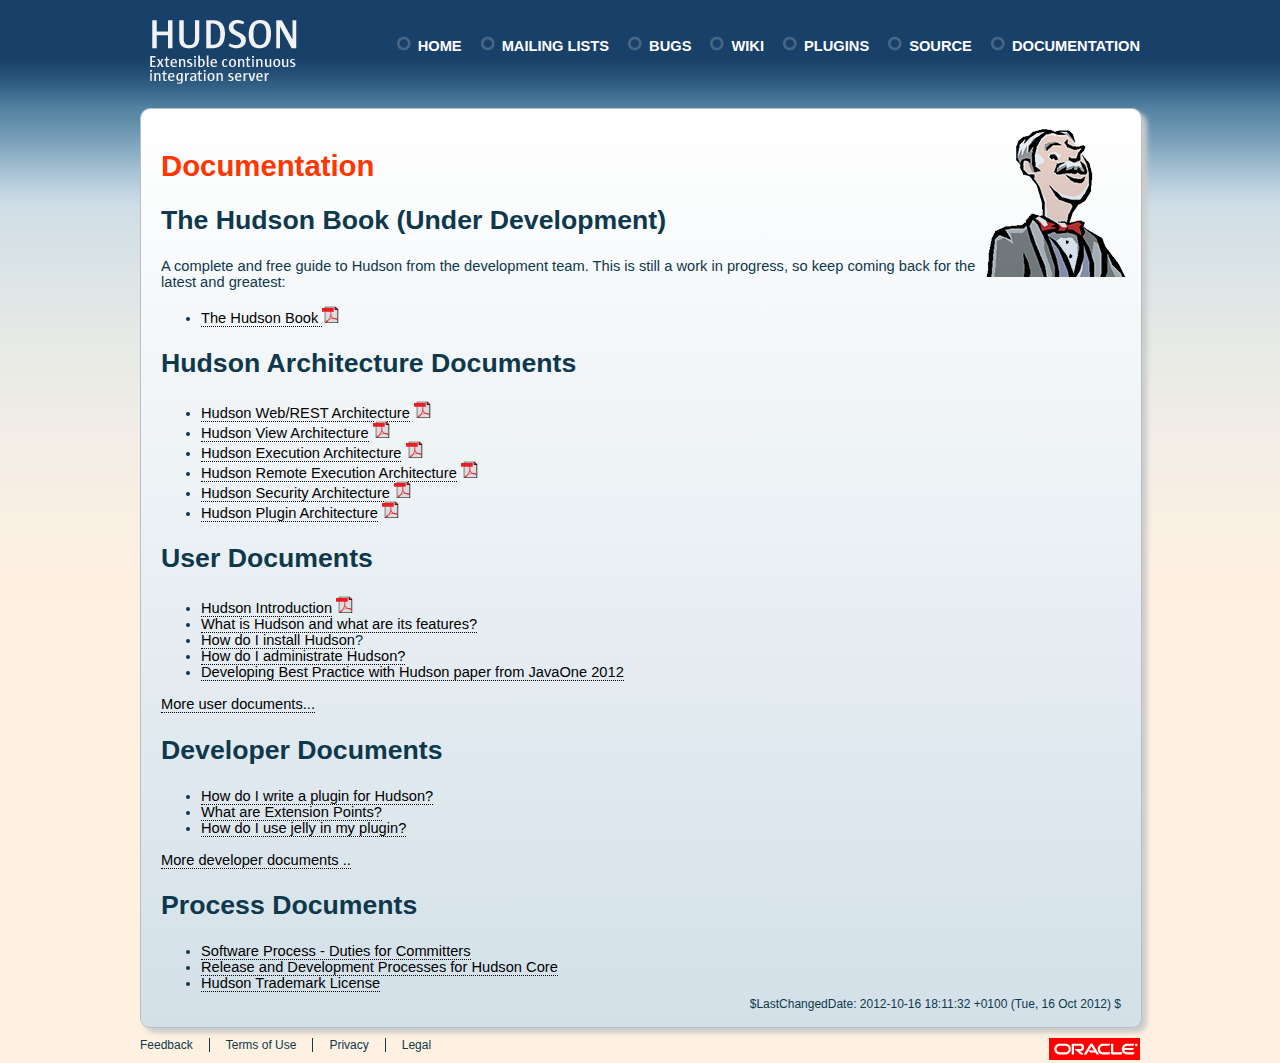
<file: docs/index.html>
<!DOCTYPE HTML PUBLIC "-//W3C//DTD HTML 4.01//EN" "http://www.w3.org/TR/html4/strict.dtd">
<html>
<head>
<meta http-equiv="Content-Type" content="text/html; charset=UTF-8">
<title>Hudson Continuous Integration - Documentation</title>
<link href="../hudson.css" rel="stylesheet" type="text/css">
<meta name="Keywords" content="hudson,hudson-ci,continuous integration,software">
<meta name="Description" content="Hudson is an extensible Continuous Integration Server">
<!-- Google Analytics -->
<script type="text/javascript">

 var _gaq = _gaq || [];
 _gaq.push(['_setAccount', 'UA-21731024-1']);
 _gaq.push(['_setDomainName', '.hudson-ci.org']);
 _gaq.push(['_trackPageview']);

 (function() {
   var ga = document.createElement('script'); ga.type = 'text/javascript'; ga.async = true;
   ga.src = ('https:' == document.location.protocol ? 'https://ssl' : 'http://www') + '.google-analytics.com/ga.js';
   var s = document.getElementsByTagName('script')[0]; s.parentNode.insertBefore(ga, s);
 })();

</script>
</head>
<body>
<div class="containerExpanding">
  <div id="header">
    <div id="topMenu">
      <ul>
        <li class="horizontalTopMenuItem"><a href="http://wiki.eclipse.org/Hudson-ci/documentation">Documentation</a></li>
        <li class="horizontalTopMenuItem"><a href="http://wiki.eclipse.org/Hudson-ci/development">Source</a></li>
        <li class="horizontalTopMenuItem"><a href="http://wiki.hudson-ci.org/display/HUDSON/Plugins">Plugins</a></li>
        <li class="horizontalTopMenuItem"><a href="http://wiki.eclipse.org/Hudson-ci">Wiki</a></li>
        <li class="horizontalTopMenuItem"><a href="https://bugs.eclipse.org/bugs/buglist.cgi?query_format=advanced&bug_status=UNCONFIRMED&bug_status=NEW&bug_status=ASSIGNED&bug_status=REOPENED&product=Hudson&component=">Bugs</a></li>
        <li class="horizontalTopMenuItem"><a href="http://wiki.eclipse.org/Hudson-ci/contacts_and_help">Mailing Lists</a></li>
        <li class="horizontalTopMenuItem"><a href="http://hudson-ci.org">Home</a></li>			
		
      </ul>
      <!-- end .horizonalMenu --> 
    </div>
    <div id="tagline" class="undecoratedLinks"> <a href="http://hudson-ci.org"><img src="../images/logo.png" alt="Hudson - Extensible continuous Integration Server"/></a> </div>
    <!-- end .header --> 
  </div>
  <div id="contentArea">
    <div class="singlePodExpanding newsTextLinks">
        <!-- This logo positioned by CSS-->
      <div id="hudsonStamp"><img src="../images/hudson-bust.png" alt="Hudson Logo"/></div>
	  <h1>Documentation</h1>
      <h2>The Hudson Book (Under Development)</h2>
      <p>A complete and free guide to Hudson from the development team. This is still a work in progress, so keep coming back for the latest and greatest:</p>
	  <ul>
      <li><a href="http://hudson-ci.org/hudson/job/hudson-book/lastSuccessfulBuild/artifact/hudson-pdf/target/hudson-complete.pdf">The Hudson Book </a><img src="../images/pdficon_small.gif" width="17" height="17" alt="PDF reader"></li></ul>
      <h2>Hudson Architecture Documents</h2>
      <ul>
        <li><a href="HudsonArch-Web.pdf">Hudson Web/REST Architecture</a> <img src="../images/pdficon_small.gif" width="17" height="17" alt="PDF reader"> </li>
        <li><a href="HudsonArch-View.pdf">Hudson View 
          Architecture</a> <img src="../images/pdficon_small.gif" width="17" height="17" alt="PDF reader"> </li>
        <li><a href="HudsonArch-Execution.pdf">Hudson Execution 
          Architecture</a> <img src="../images/pdficon_small.gif" width="17" height="17" alt="PDF reader"> </li>
        <li><a href="HudsonArch-Remoting.pdf">Hudson Remote 
          Execution Architecture</a> <img src="../images/pdficon_small.gif" width="17" height="17" alt="PDF reader"> </li>
        <li><a href="HudsonArch-Security.pdf">Hudson Security 
          Architecture</a> <img src="../images/pdficon_small.gif" width="17" height="17" alt="PDF reader"> </li>
        <li><a href="HudsonArch-Plugin.pdf">Hudson Plugin 
          Architecture</a> <img src="../images/pdficon_small.gif" width="17" height="17" alt="PDF reader"></li>
      </ul>
      <h2>User Documents</h2>
      <ul>
        <li><a href="HudsonIntro.pdf">Hudson Introduction</a> <img src="../images/pdficon_small.gif" width="17" height="17" alt="PDF reader"></li>
        <li><a href="http://wiki.hudson-ci.org/display/HUDSON/Meet+Hudson">What is Hudson and what are its features?</a></li>
        <li><a href="http://wiki.hudson-ci.org/display/HUDSON/Installing+Hudson">How do I install Hudson</a>?</li>
        <li><a href="http://wiki.hudson-ci.org/display/HUDSON/Administering+Hudson">How do I administrate Hudson?</a></li>
		<li><a href="CON4204_Hudson_best_practice.pdf">Developing Best Practice with Hudson paper from JavaOne 2012</a></li>
      </ul>
      <p><a href="http://wiki.hudson-ci.org/display/HUDSON/Use+Hudson">More user documents...</a></p>
      <h2>Developer Documents</h2>
      <ul>
        <li><a href="http://wiki.hudson-ci.org/display/HUDSON/Plugin+tutorial">How do I write a plugin for Hudson?</a></li>
        <li><a href="http://wiki.hudson-ci.org/display/HUDSON/Extension+points">What are Extension Points?</a></li>
        <li><a href="http://wiki.hudson-ci.org/display/HUDSON/Basic+guide+to+Jelly+usage+in+Hudson">How do I use jelly in my plugin?</a></li>
      </ul>
      <p><a href="http://wiki.hudson-ci.org/display/HUDSON/Extend+Hudson">More developer documents ..</a><a href="http://wiki.hudson-ci.org/display/HUDSON/Use+Hudson"></a></p>
      <h2>Process Documents</h2>
      <ul>
        <li><a href="hudson_software_process.html">Software Process - Duties for Committers</a></li>
        <li><a href="hudson_release_process.html">Release and Development Processes for Hudson Core</a></li>
        <li><a href="HudsonTM-License-v1.pdf">Hudson Trademark License</a></li>
      </ul>
	  <p id="versionControl">$LastChangedDate: 2012-10-16 18:11:32 +0100 (Tue, 16 Oct 2012) $</p>   
    </div>
  </div>
  <div id="footer">
    <ul id="footerLinks">
      <li class="footerLinksItemFirst"><a href="http://java-net.dev.java.net/feedback.html">Feedback</a></li>
      <li class="footerLinksItem"><a href="http://www.java.net/javanet-web-site-terms-use">Terms of Use</a></li>
      <li class="footerLinksItem"><a href="http://www.oracle.com/us/legal/privacy/index.html">Privacy</a></li>
      <li class="footerLinksItem"><a href="http://www.oracle.com/us/legal/terms/index.html">Legal</a></li>
    </ul>
    <img src="../images/oracle-logo.gif" alt="Site Sponsored by Oracle"/> 
    <!-- end .footer --></div>
  <!-- end .container --></div>
</body>
</html>
</file>
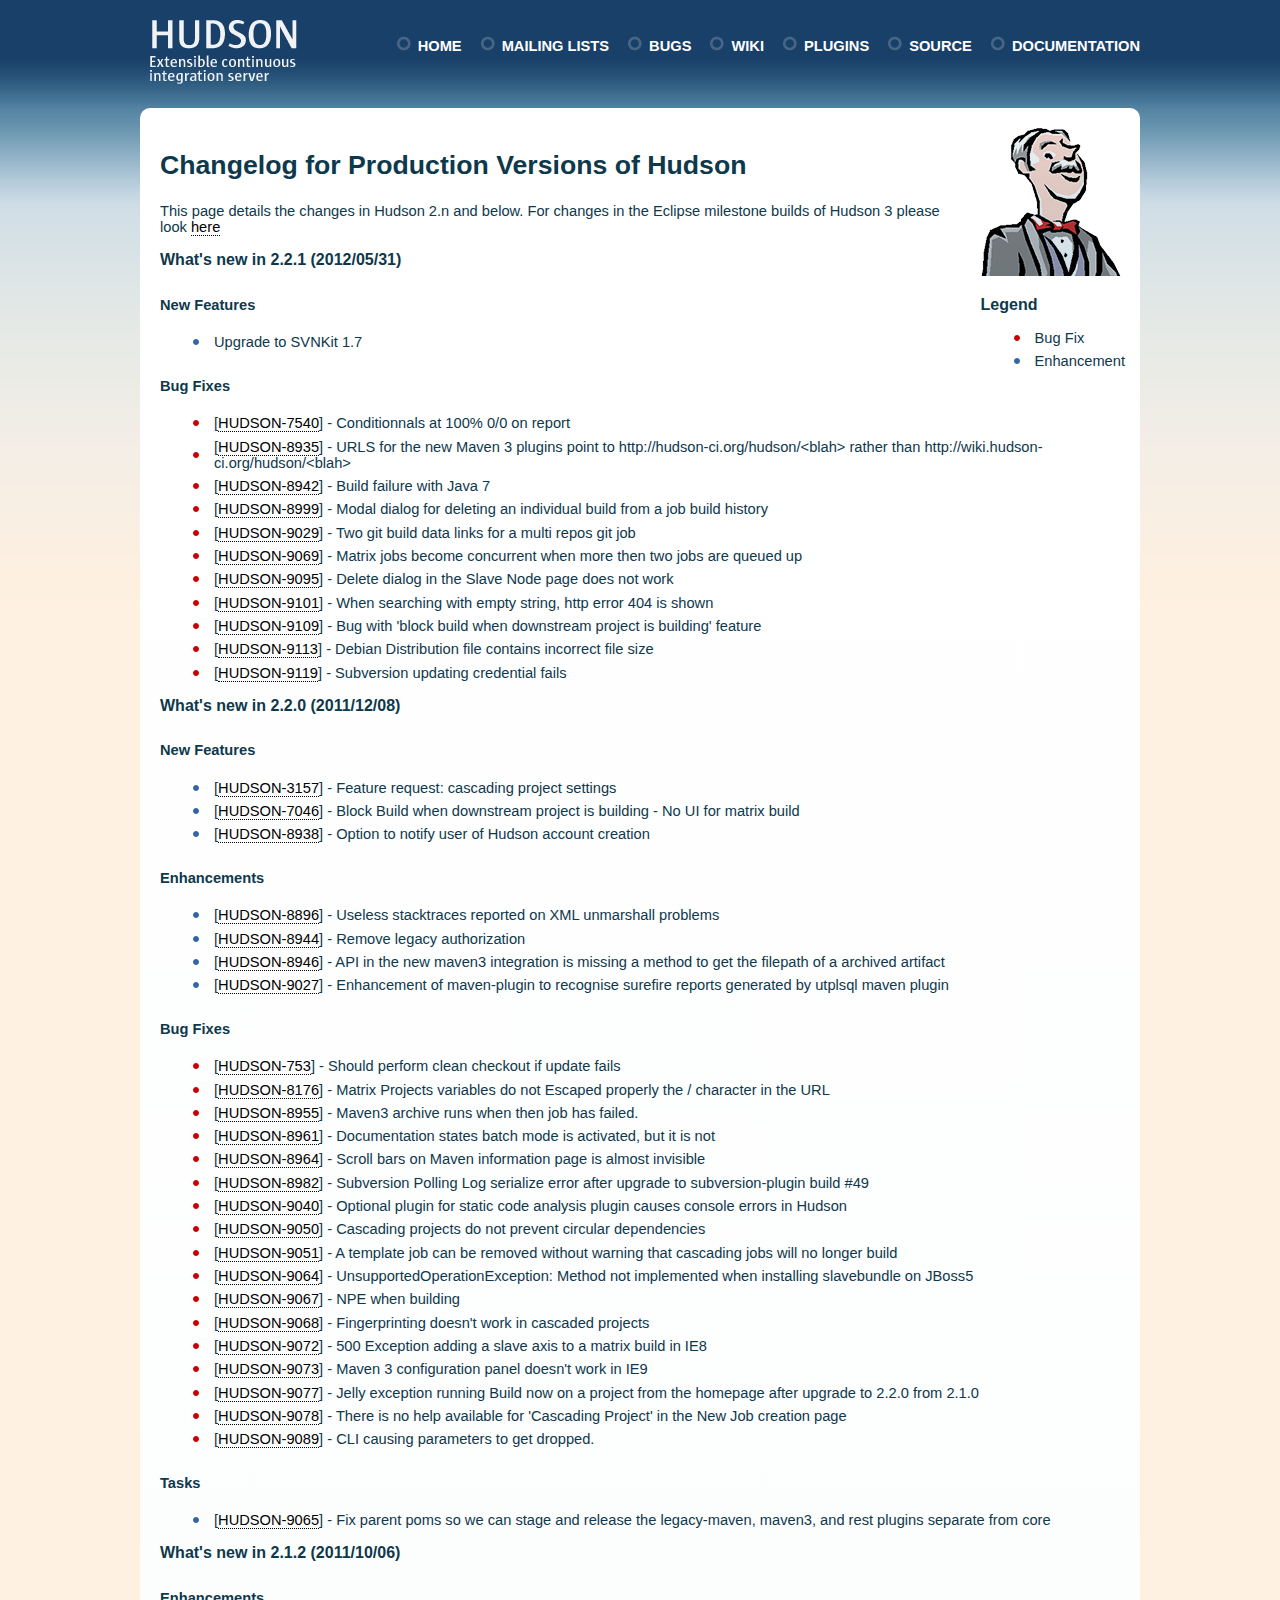
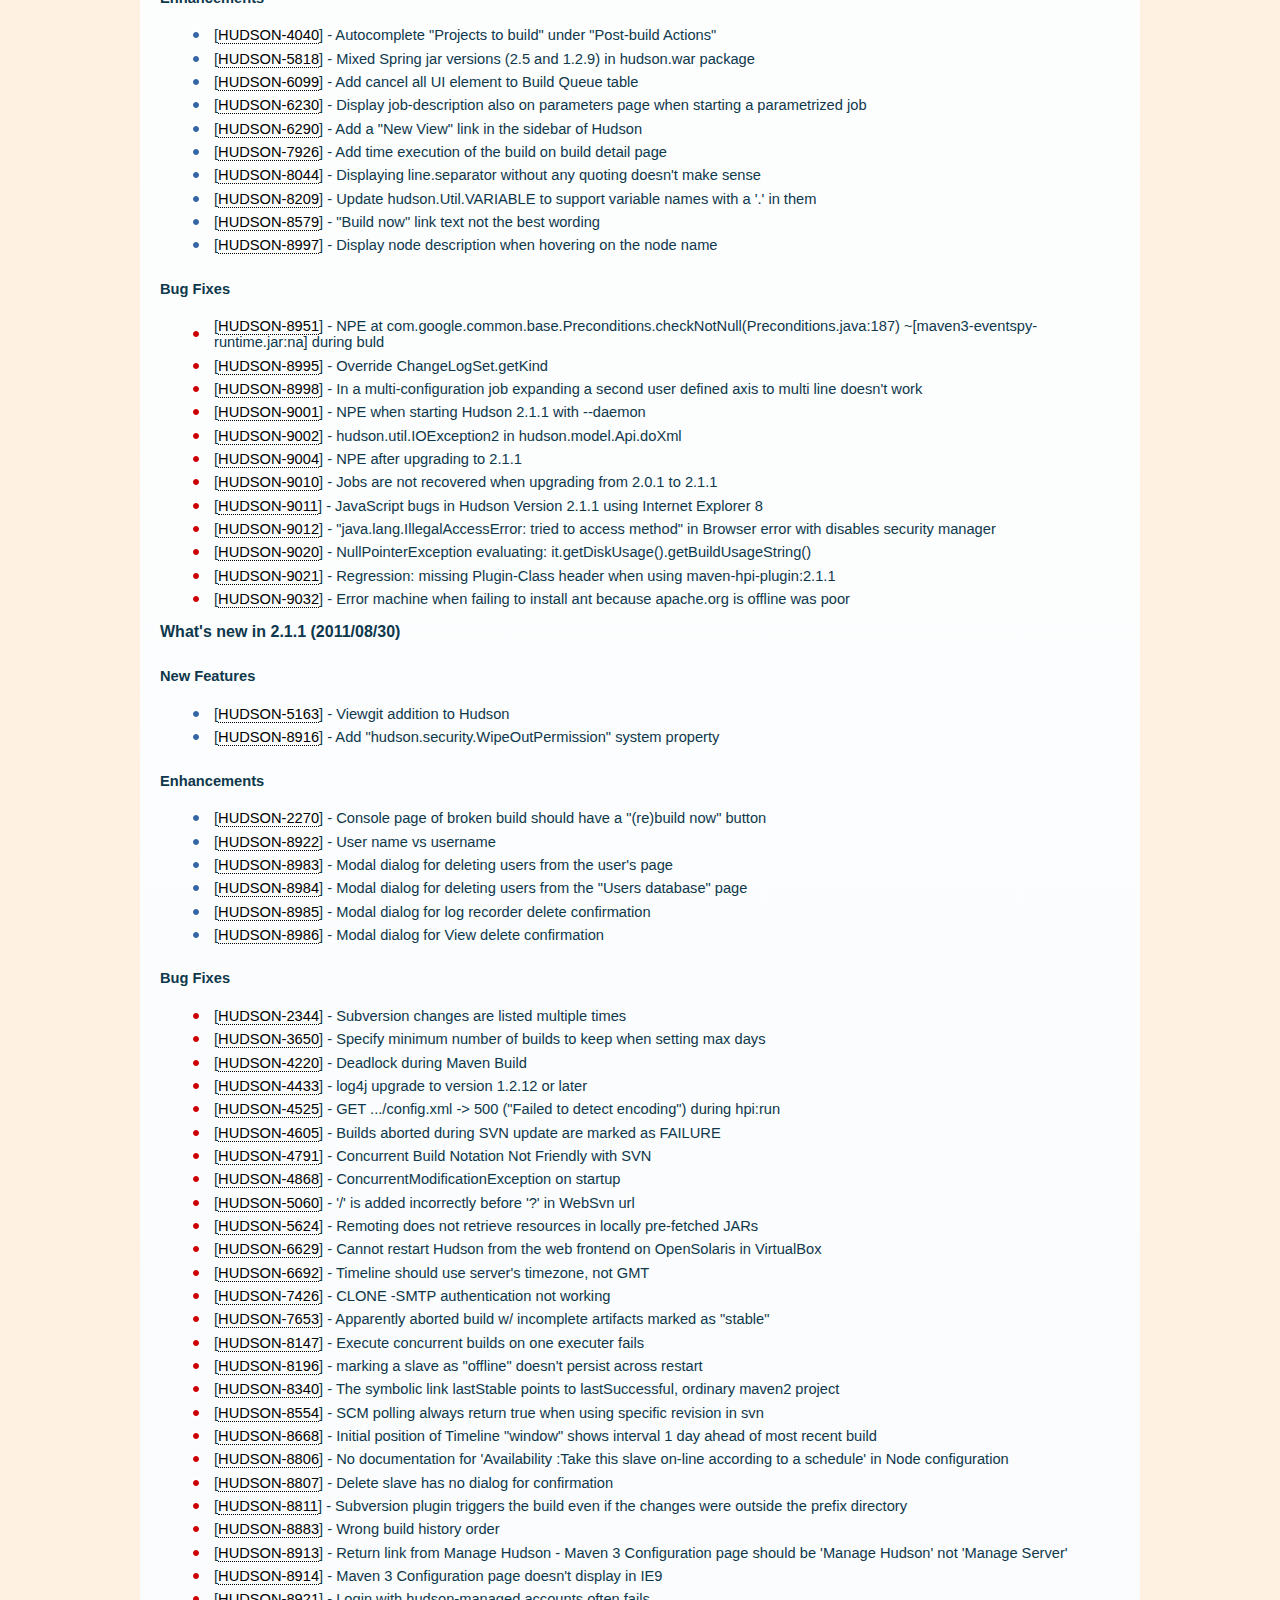
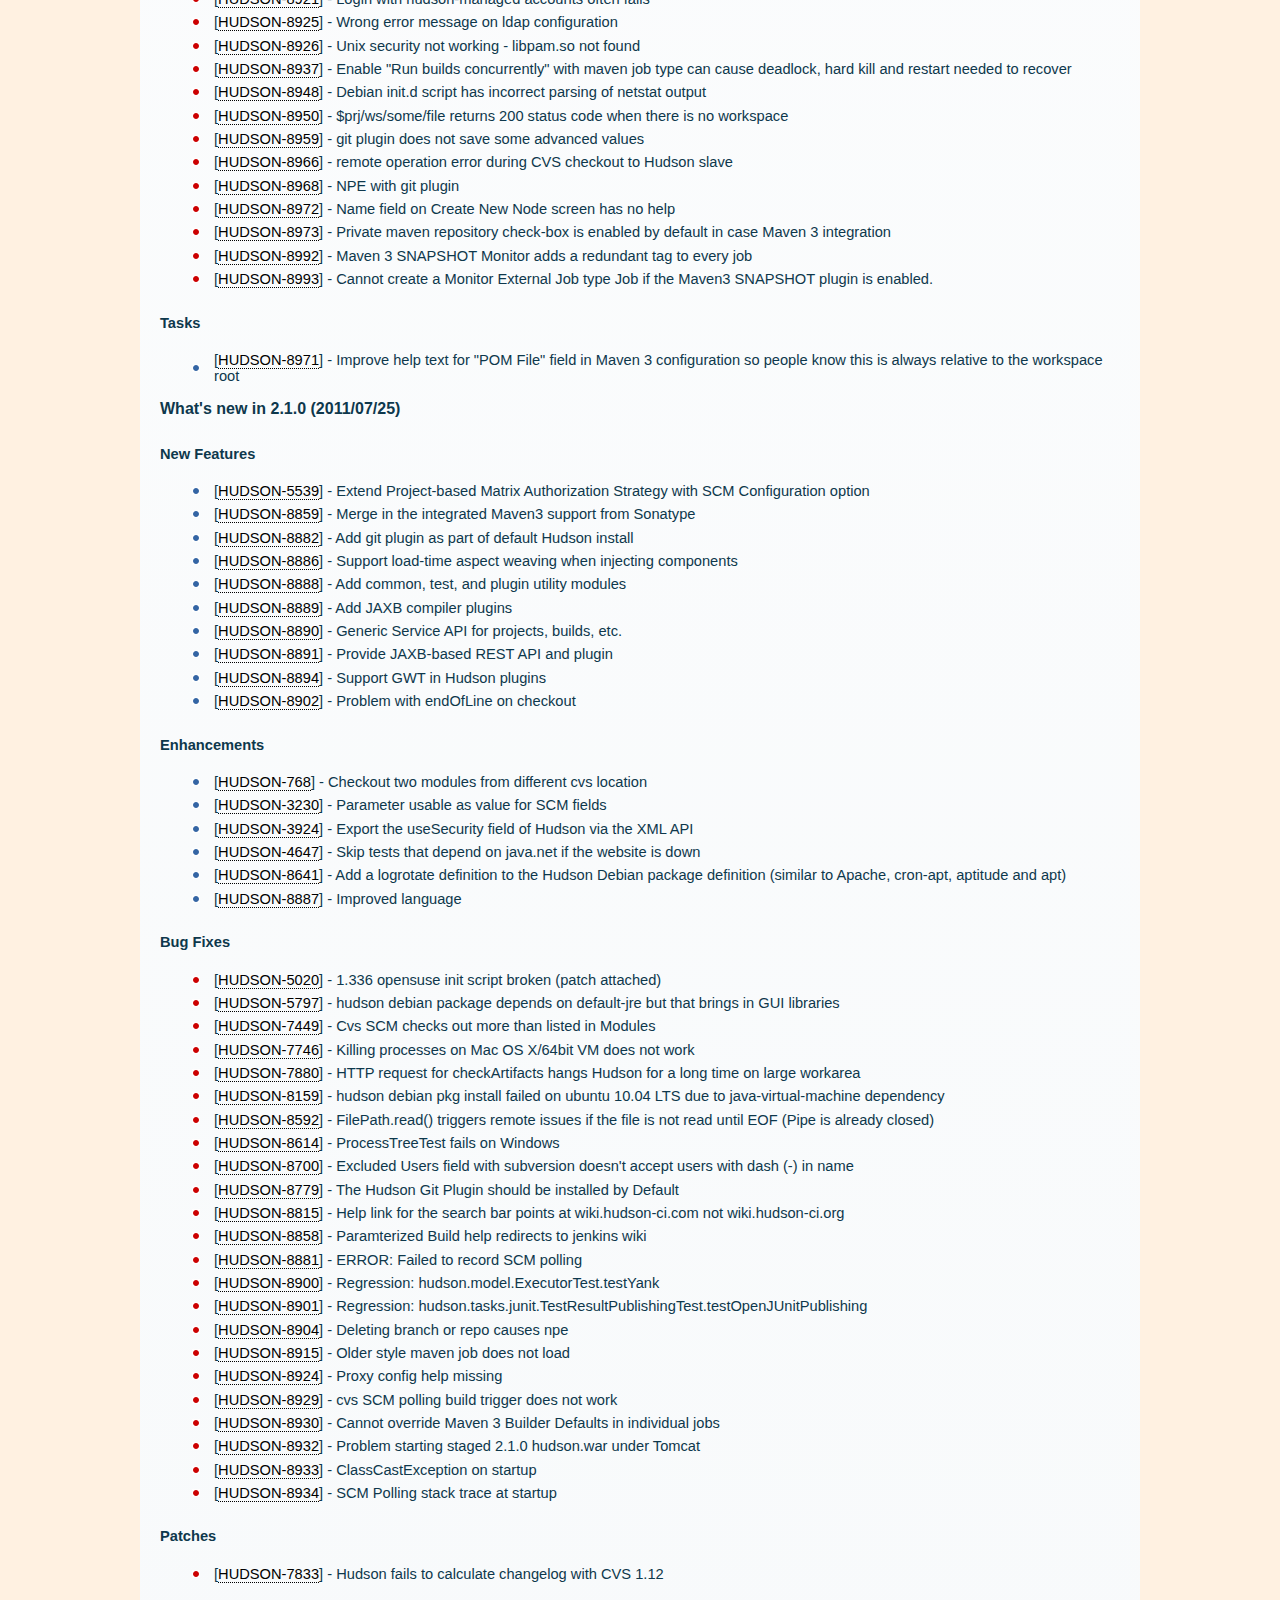
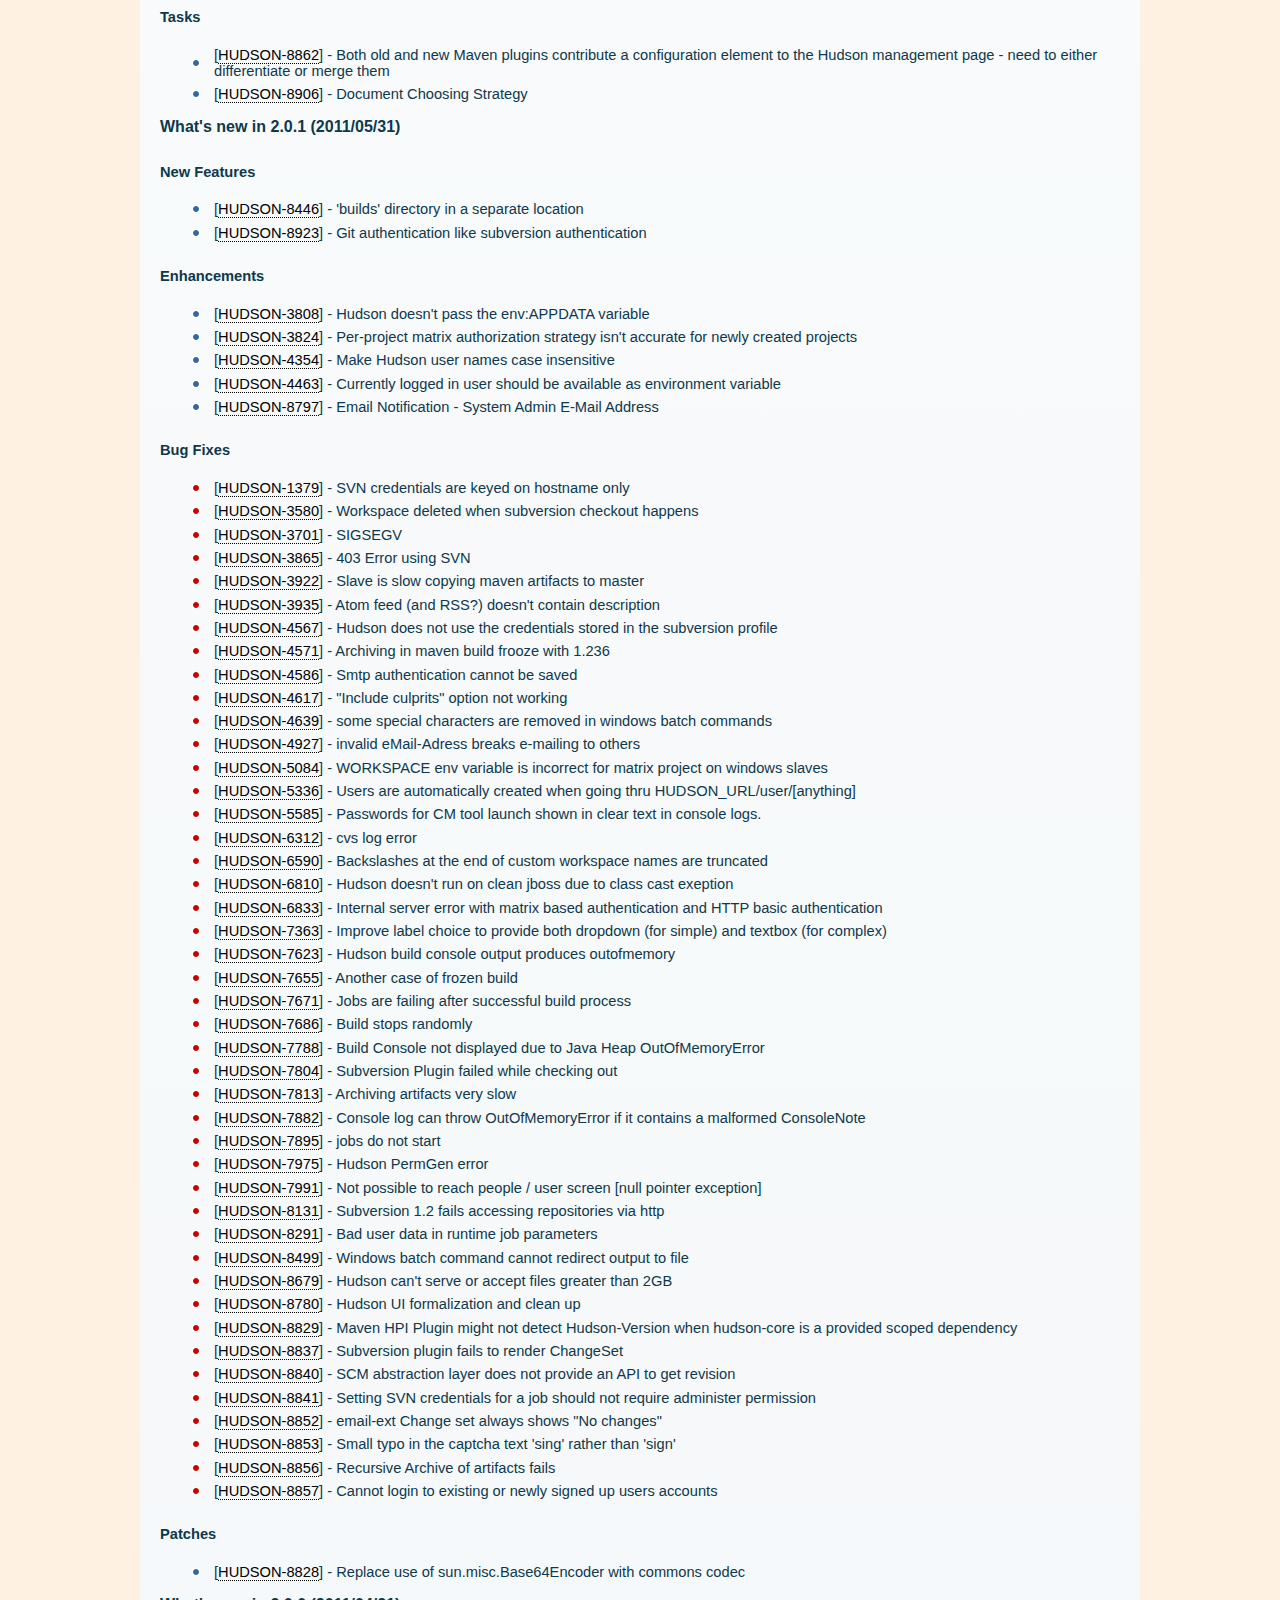
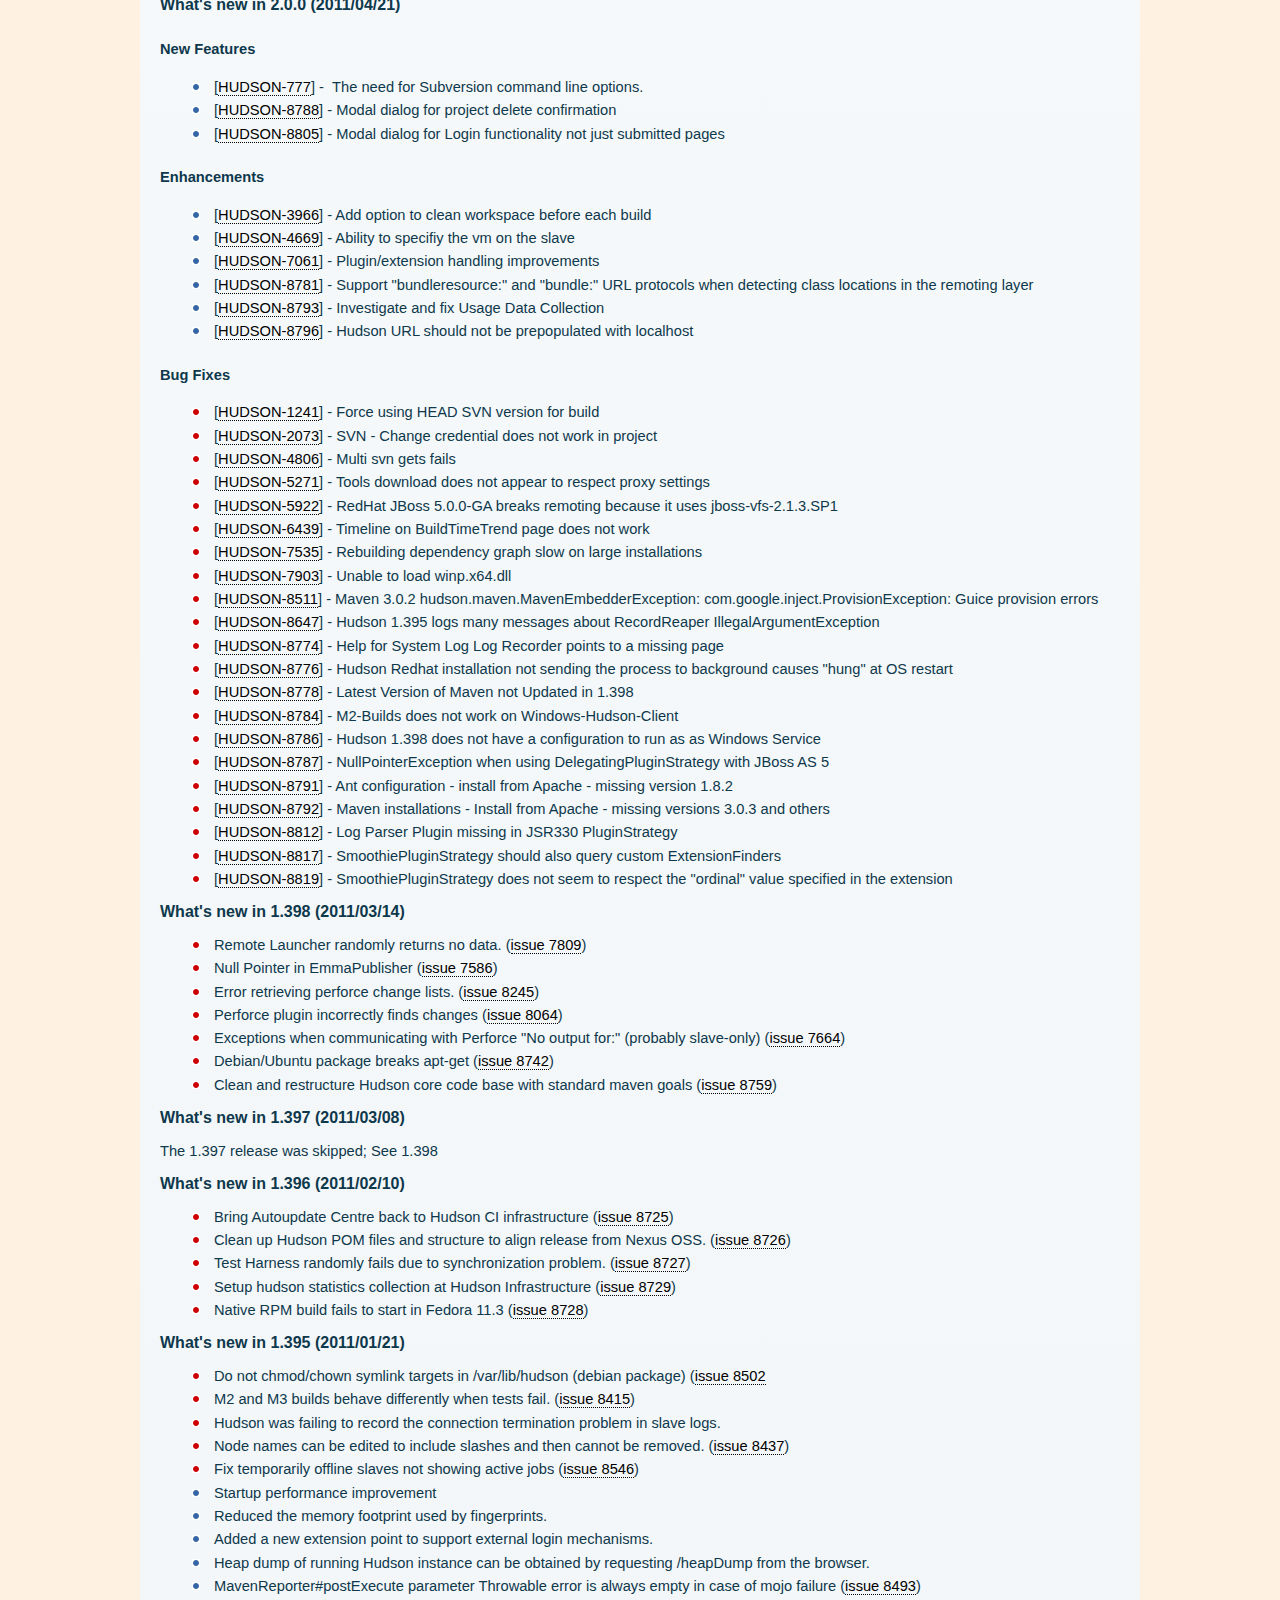
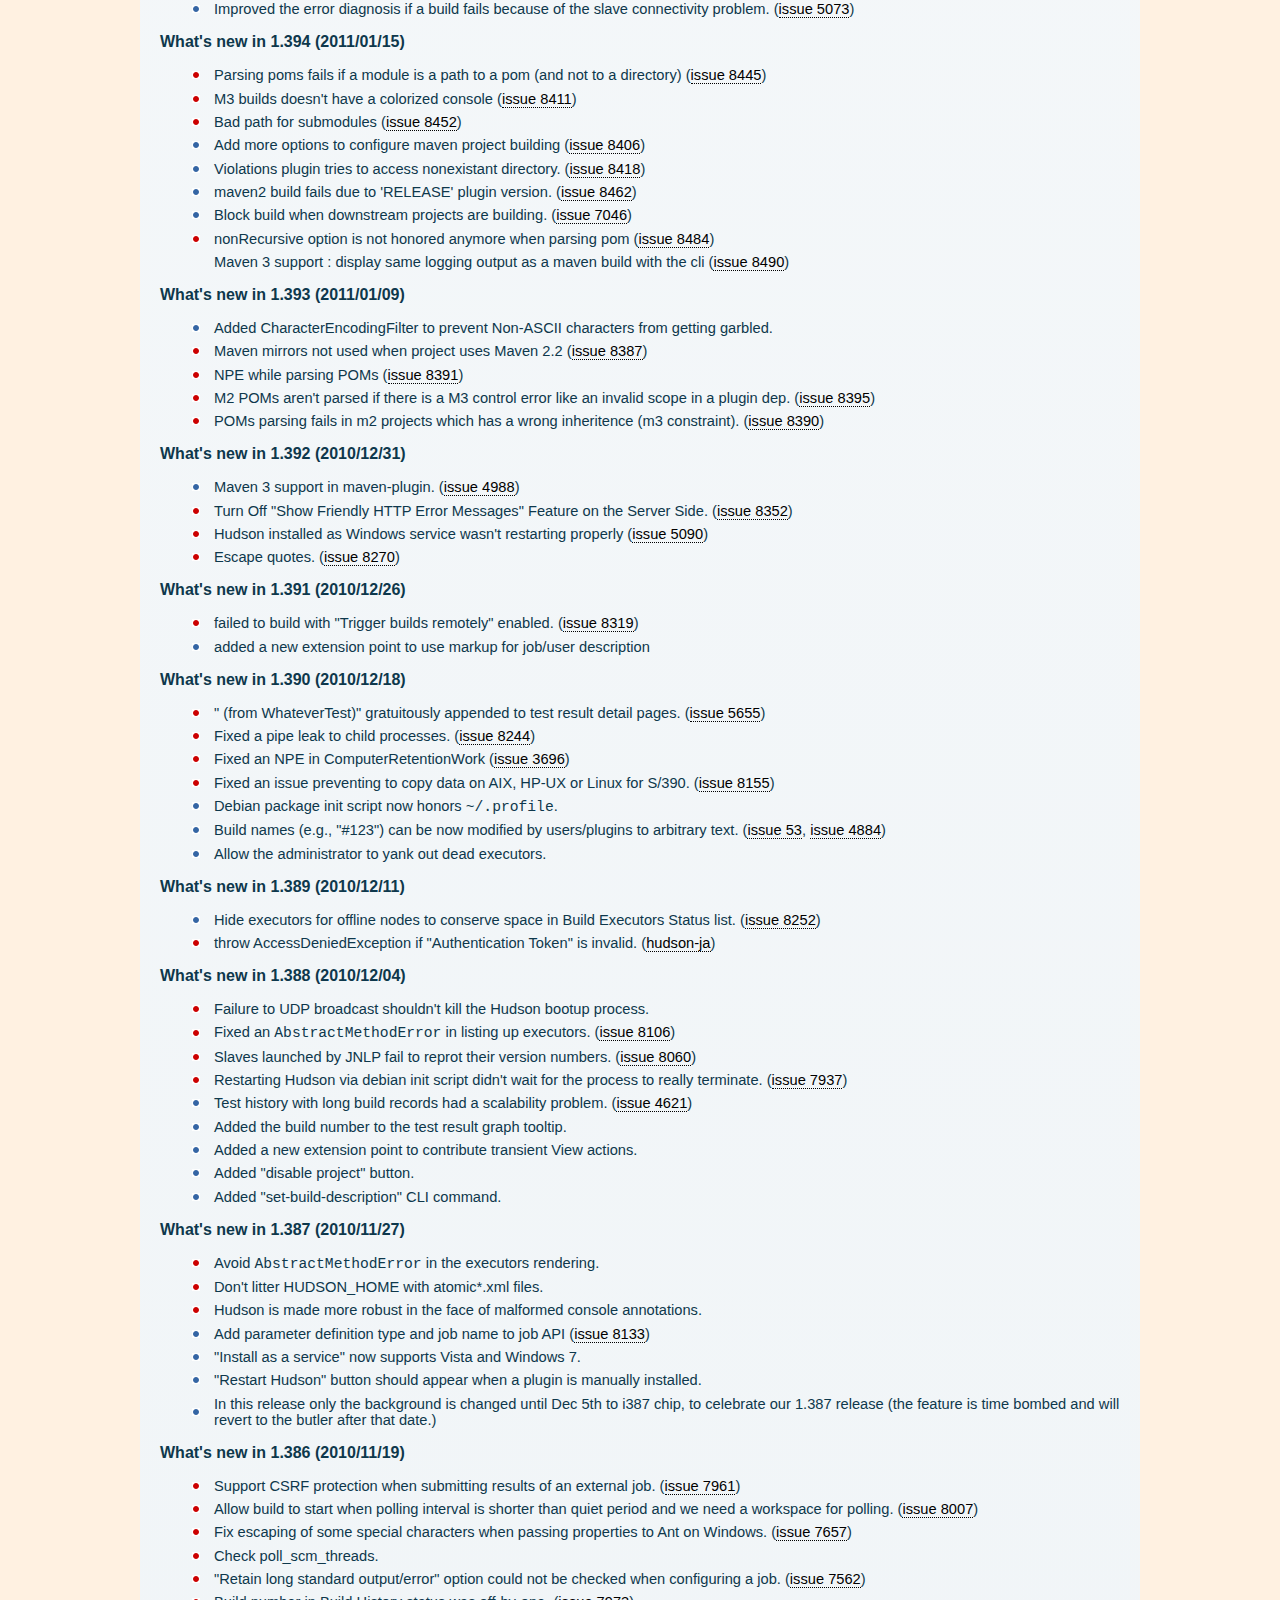
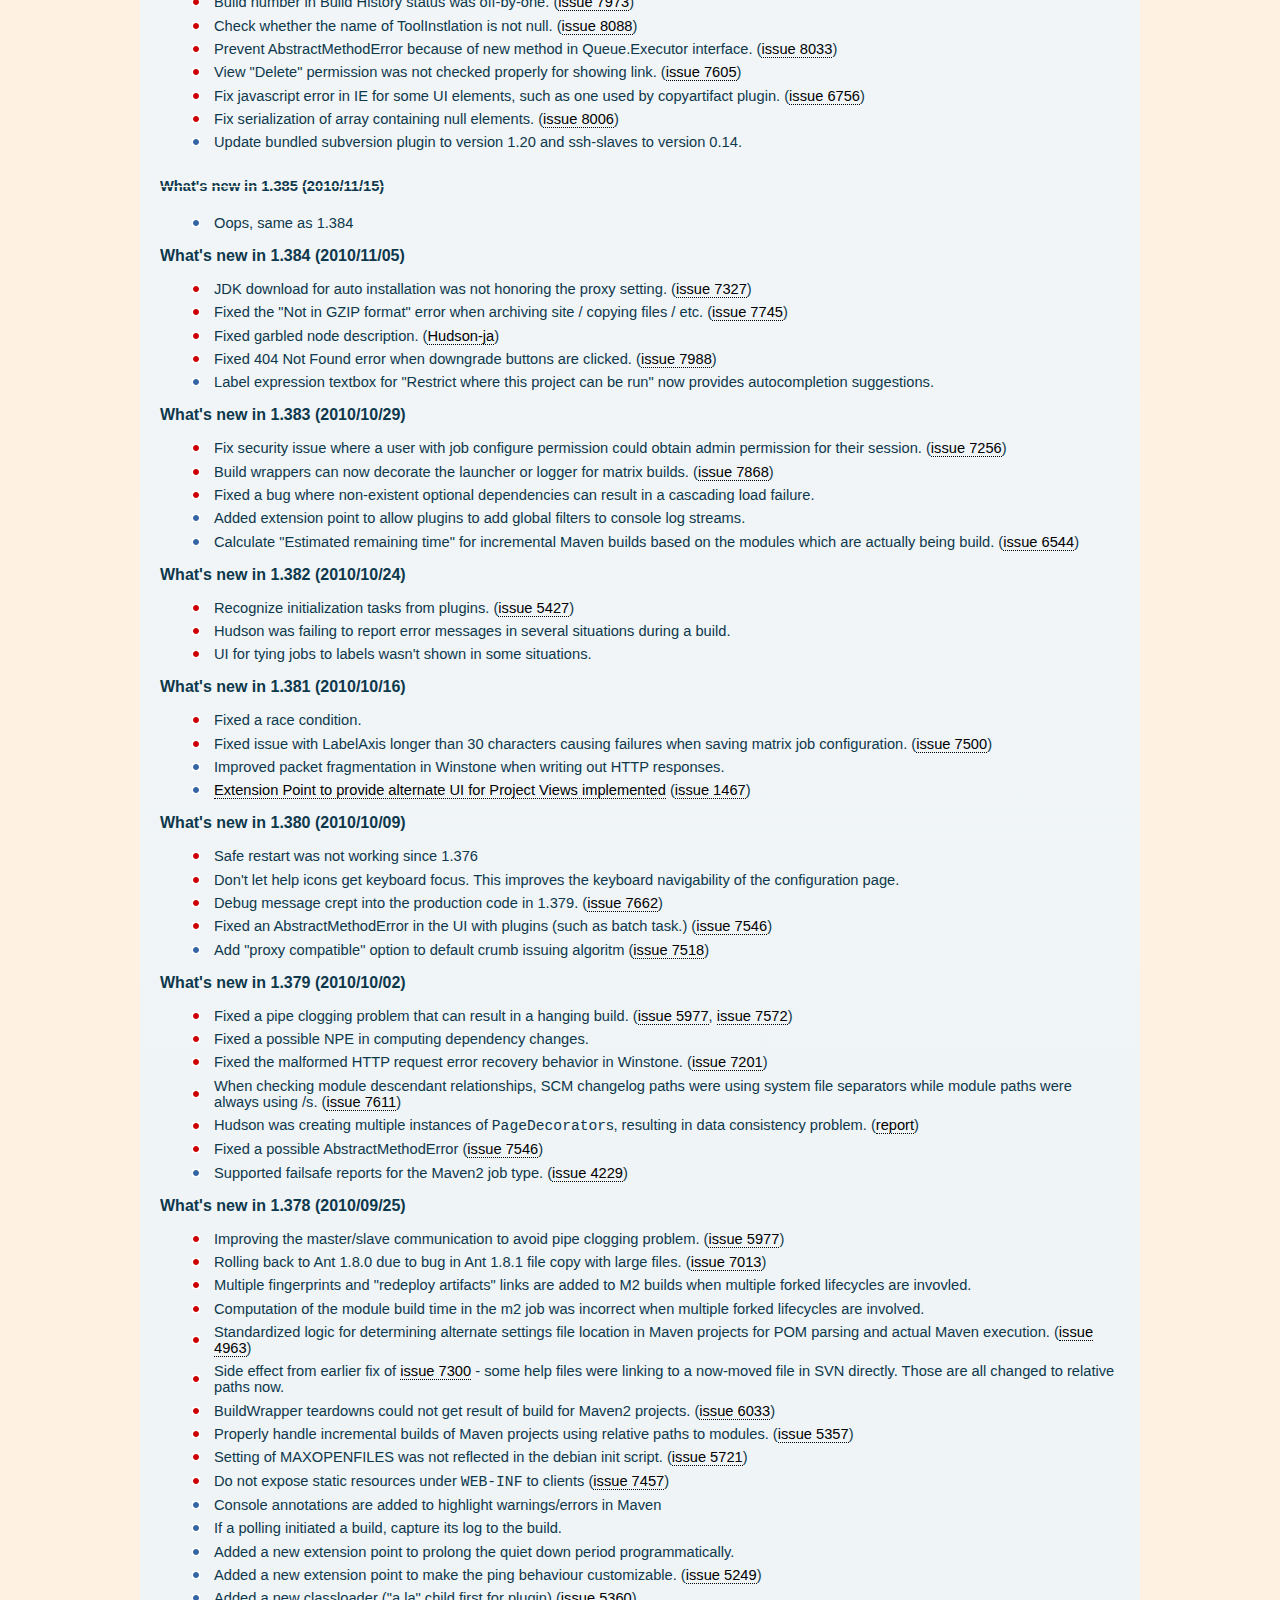
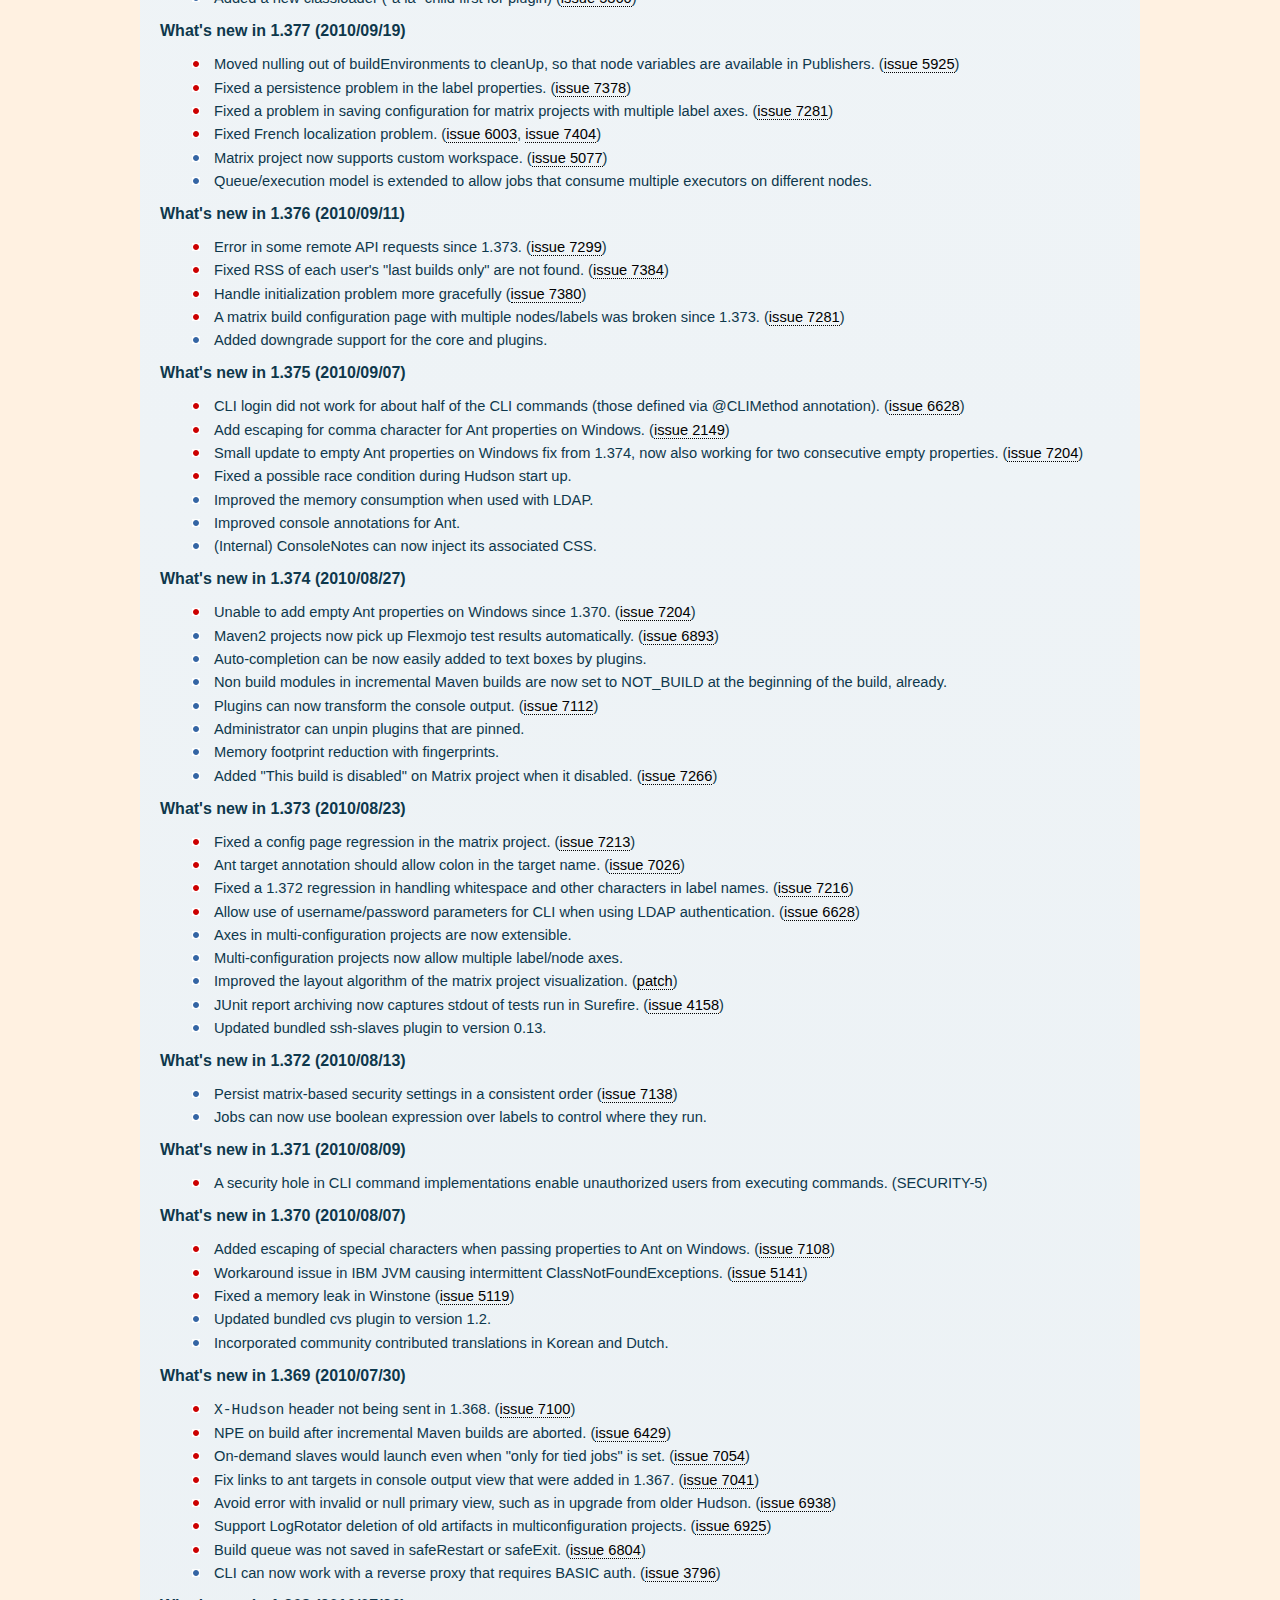
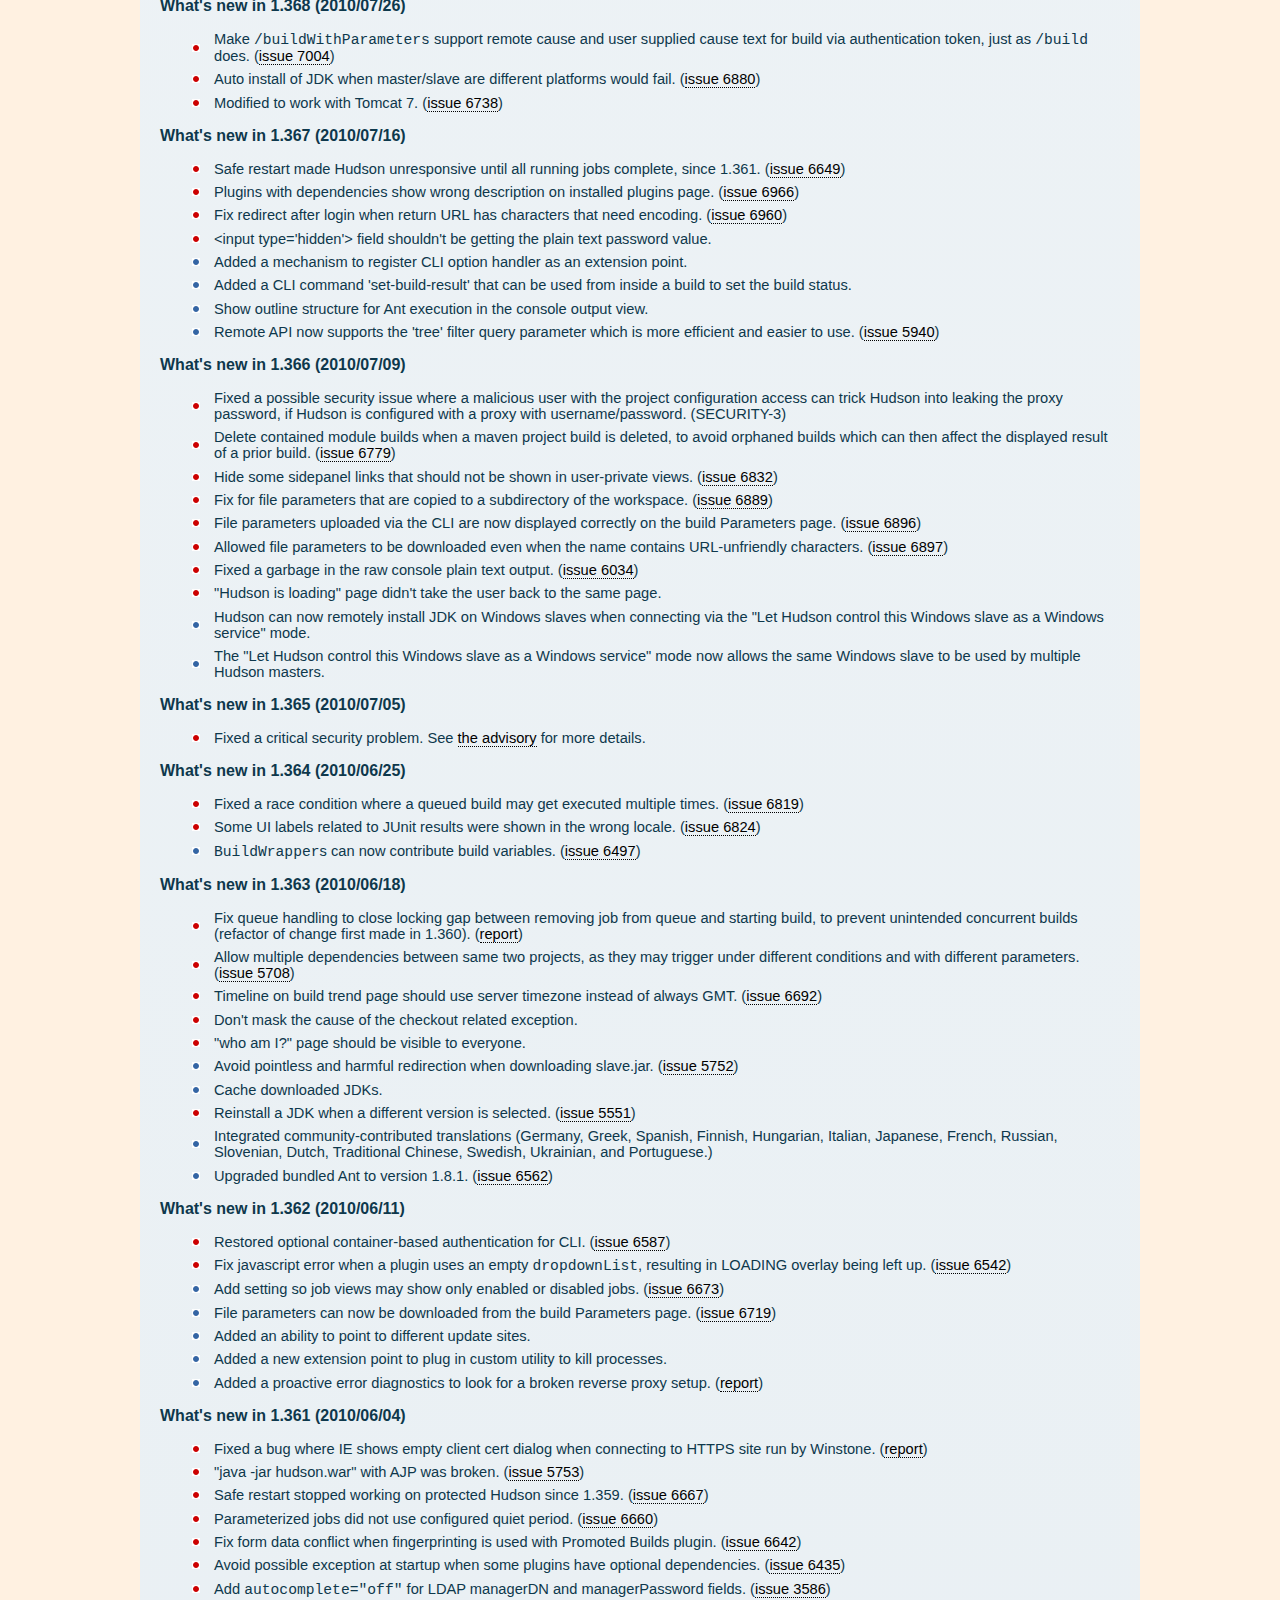
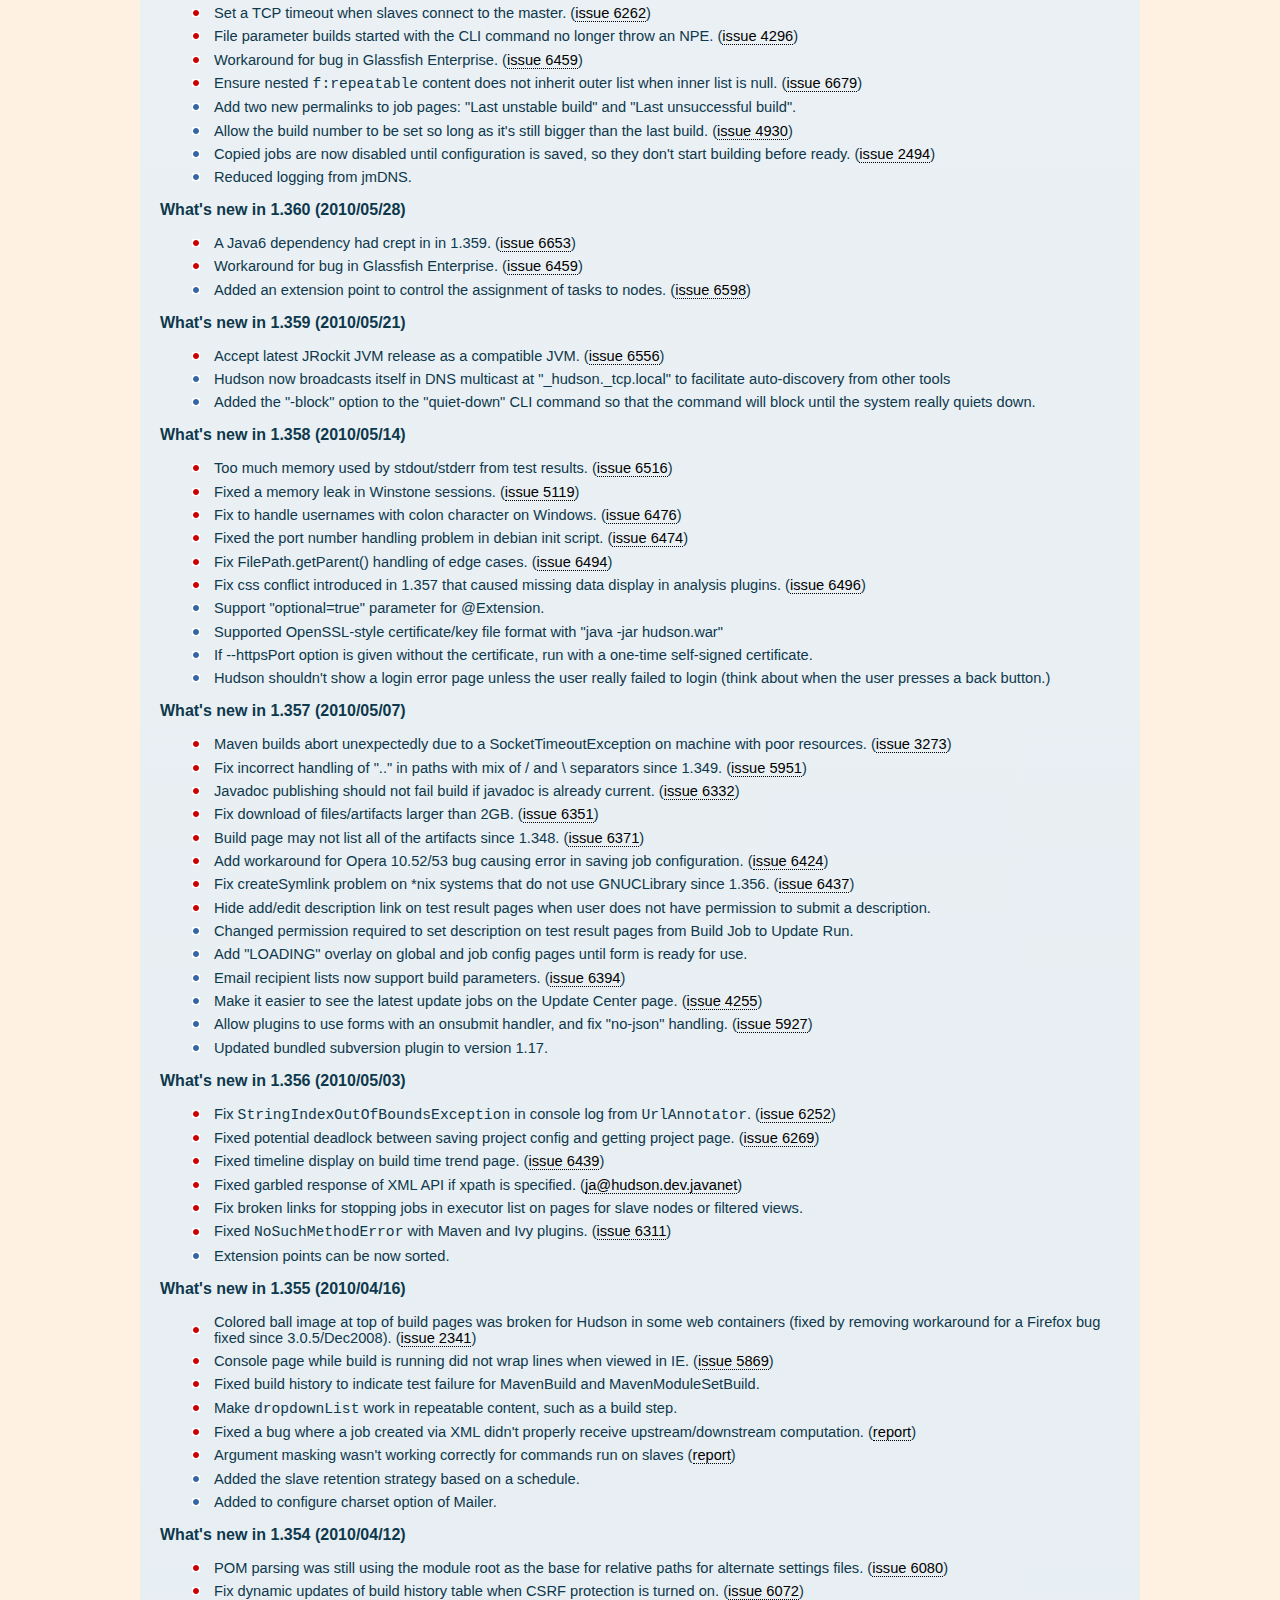
<file: changelog.html>
<!DOCTYPE HTML PUBLIC "-//W3C//DTD HTML 4.01//EN" "http://www.w3.org/TR/html4/strict.dtd">
<html>
<!-- InstanceBegin template="/Templates/hudson-ci-site-template-singlecolumn.dwt" codeOutsideHTMLIsLocked="false" -->
<head>
<meta http-equiv="Content-Type" content="text/html; charset=UTF-8">
<!-- InstanceBeginEditable name="doctitle" -->
<title>Hudson Change Log</title>
<!-- InstanceEndEditable -->
<link href="hudson.css" rel="stylesheet" type="text/css">
<meta name="Keywords" content="hudson,hudson-ci,continuous integration,software">
<meta name="Description" content="Hudson is an extensible Continuous Integration Server">
<!-- InstanceBeginEditable name="head" --><!-- InstanceEndEditable -->
<script type="text/javascript">

 var _gaq = _gaq || [];
 _gaq.push(['_setAccount', 'UA-21731024-1']);
 _gaq.push(['_setDomainName', '.hudson-ci.org']);
 _gaq.push(['_trackPageview']);

 (function() {
   var ga = document.createElement('script'); ga.type = 'text/javascript'; ga.async = true;
   ga.src = ('https:' == document.location.protocol ? 'https://ssl' : 'http://www') + '.google-analytics.com/ga.js';
   var s = document.getElementsByTagName('script')[0]; s.parentNode.insertBefore(ga, s);
 })();

</script>
</head>
<body>
<div class="containerExpanding">
  <div id="header">
    <div id="topMenu">
      <ul>
        <li class="horizontalTopMenuItem"><a href="http://wiki.eclipse.org/Hudson-ci/documentation">Documentation</a></li>
        <li class="horizontalTopMenuItem"><a href="http://wiki.eclipse.org/Hudson-ci/development">Source</a></li>
        <li class="horizontalTopMenuItem"><a href="http://wiki.hudson-ci.org/display/HUDSON/Plugins">Plugins</a></li>
        <li class="horizontalTopMenuItem"><a href="http://wiki.eclipse.org/Hudson-ci">Wiki</a></li>
        <li class="horizontalTopMenuItem"><a href="https://bugs.eclipse.org/bugs/buglist.cgi?query_format=advanced&bug_status=UNCONFIRMED&bug_status=NEW&bug_status=ASSIGNED&bug_status=REOPENED&product=Hudson&component=">Bugs</a></li>
        <li class="horizontalTopMenuItem"><a href="http://wiki.eclipse.org/Hudson-ci/contacts_and_help">Mailing Lists</a></li>
        <li class="horizontalTopMenuItem"><a href="http://hudson-ci.org">Home</a></li>		
      </ul>
      <!-- end .topMenu -->
    </div>
    <div id="tagline" class="undecoratedLinks"> <a href="http://hudson-ci.org"><img src="images/logo.png" alt="Hudson - Extensible continuous Integration Server"/></a> </div>
    <!-- end .header -->
  </div>
  <div class="singlePodExpanding newsTextLinks">
    <!-- This logo positioned by CSS-->
    <div id="hudsonStamp"><img src="images/hudson-bust.png" alt="Hudson Logo"/><!-- InstanceBeginEditable name="rightLegend" -->
      <h3>Legend</h3>
      <ul class="image">
        <li class="major bug">Bug Fix</li>
        <li class="major rfe">Enhancement</li>
      </ul>
      <!-- InstanceEndEditable --> </div>
    <h1> <!-- InstanceBeginEditable name="pageTitle" -->
	  <h2>Changelog for Production Versions of Hudson</h2>
	  <p>This page details the changes in Hudson 2.n and below. For changes in the Eclipse milestone builds of Hudson 3 please look <a href="http://eclipse.org/hudson/changelog.php">here</a></p>
	  <h3><a name="v2.2.1">What's new in 2.2.1 </a> (2012/05/31)</h3>
	  <h4>New Features</h4>
	    <ul class="image"><li class="rfe">Upgrade to SVNKit 1.7</li></ul>
	  <h4>Bug Fixes</h4>
      <ul class="image">
        <li class="bug">[<a href="http://issues.hudson-ci.org/browse/HUDSON-7540">HUDSON-7540</a>] - Conditionnals at 100% 0/0 on report</li>
        <li  class="bug">[<a href="http://issues.hudson-ci.org/browse/HUDSON-8935">HUDSON-8935</a>] - URLS for the new Maven 3 plugins point to http://hudson-ci.org/hudson/&lt;blah&gt; rather than http://wiki.hudson-ci.org/hudson/&lt;blah&gt;</li>
        <li class="bug">[<a href="http://issues.hudson-ci.org/browse/HUDSON-8942">HUDSON-8942</a>] - Build failure with Java 7</li>
        <li class="bug">[<a href="http://issues.hudson-ci.org/browse/HUDSON-8999">HUDSON-8999</a>] - Modal dialog for deleting an individual build from a job build          history</li>
        <li class="bug">[<a href="http://issues.hudson-ci.org/browse/HUDSON-9029">HUDSON-9029</a>] - Two git build data links for a multi repos git job</li>
        <li class="bug">[<a href="http://issues.hudson-ci.org/browse/HUDSON-9069">HUDSON-9069</a>] - Matrix jobs become concurrent when more then two jobs are          queued up</li>
        <li class="bug">[<a href="http://issues.hudson-ci.org/browse/HUDSON-9095">HUDSON-9095</a>] - Delete dialog in the Slave Node page does not work</li>
        <li class="bug">[<a href="http://issues.hudson-ci.org/browse/HUDSON-9101">HUDSON-9101</a>] - When searching with empty string, http error 404 is shown</li>
        <li class="bug">[<a href="http://issues.hudson-ci.org/browse/HUDSON-9109">HUDSON-9109</a>] - Bug with 'block build when downstream project is building'          feature</li>
        <li class="bug">[<a href="http://issues.hudson-ci.org/browse/HUDSON-9113">HUDSON-9113</a>] - Debian Distribution file contains incorrect file size</li>
        <li class="bug">[<a href="http://issues.hudson-ci.org/browse/HUDSON-9119">HUDSON-9119</a>] - Subversion updating credential fails</li>
	  </ul>
      <h3><a name="v2.2.0">What's new in 2.2.0 </a> (2011/12/08)</h3>
      <h4>New Features</h4>
      <ul class="image">
        <li class="rfe">[<a href='http://issues.hudson-ci.org/browse/HUDSON-3157'>HUDSON-3157</a>] - Feature request: cascading project settings </li>
        <li class="rfe">[<a href='http://issues.hudson-ci.org/browse/HUDSON-7046'>HUDSON-7046</a>] - Block Build when downstream project is building - No UI for matrix build </li>
        <li class="rfe">[<a href='http://issues.hudson-ci.org/browse/HUDSON-8938'>HUDSON-8938</a>] - Option to notify user of Hudson account creation </li>
      </ul>	  
      <h4>Enhancements</h4>
      <ul class="image">
        <li class="rfe">[<a href='http://issues.hudson-ci.org/browse/HUDSON-8896'>HUDSON-8896</a>] - Useless stacktraces reported on XML unmarshall problems </li>
        <li class="rfe">[<a href='http://issues.hudson-ci.org/browse/HUDSON-8944'>HUDSON-8944</a>] - Remove legacy authorization </li>
        <li class="rfe">[<a href='http://issues.hudson-ci.org/browse/HUDSON-8946'>HUDSON-8946</a>] - API in the new maven3 integration is missing a method to get the filepath of a archived artifact </li>
        <li class="rfe">[<a href='http://issues.hudson-ci.org/browse/HUDSON-9027'>HUDSON-9027</a>] - Enhancement of maven-plugin to recognise surefire reports generated by utplsql maven plugin </li>
      </ul>	  
      <h4>Bug Fixes</h4>
      <ul class="image">
        <li class="bug">[<a href='http://issues.hudson-ci.org/browse/HUDSON-753'>HUDSON-753</a>] - Should perform clean checkout if update fails </li>
        <li class="bug">[<a href='http://issues.hudson-ci.org/browse/HUDSON-8176'>HUDSON-8176</a>] - Matrix Projects variables do not Escaped properly the / character in the URL </li>
        <li class="bug">[<a href='http://issues.hudson-ci.org/browse/HUDSON-8955'>HUDSON-8955</a>] - Maven3 archive runs when then job has failed. </li>
        <li class="bug">[<a href='http://issues.hudson-ci.org/browse/HUDSON-8961'>HUDSON-8961</a>] - Documentation states batch mode is activated, but it is not </li>
        <li class="bug">[<a href='http://issues.hudson-ci.org/browse/HUDSON-8964'>HUDSON-8964</a>] - Scroll bars on Maven information page is almost invisible </li>
        <li class="bug">[<a href='http://issues.hudson-ci.org/browse/HUDSON-8982'>HUDSON-8982</a>] - Subversion Polling Log serialize error after upgrade to subversion-plugin build #49 </li>
        <li class="bug">[<a href='http://issues.hudson-ci.org/browse/HUDSON-9040'>HUDSON-9040</a>] - Optional plugin for static code analysis plugin causes console errors in Hudson </li>
        <li class="bug">[<a href='http://issues.hudson-ci.org/browse/HUDSON-9050'>HUDSON-9050</a>] - Cascading projects do not prevent circular dependencies </li>
        <li class="bug">[<a href='http://issues.hudson-ci.org/browse/HUDSON-9051'>HUDSON-9051</a>] - A template job can be removed without warning that cascading jobs will no longer build </li>
        <li class="bug">[<a href='http://issues.hudson-ci.org/browse/HUDSON-9064'>HUDSON-9064</a>] - UnsupportedOperationException: Method not implemented when installing slavebundle on JBoss5 </li>
        <li class="bug">[<a href='http://issues.hudson-ci.org/browse/HUDSON-9067'>HUDSON-9067</a>] - NPE when building </li>
        <li class="bug">[<a href='http://issues.hudson-ci.org/browse/HUDSON-9068'>HUDSON-9068</a>] - Fingerprinting doesn't work in cascaded projects </li>
        <li class="bug">[<a href='http://issues.hudson-ci.org/browse/HUDSON-9072'>HUDSON-9072</a>] - 500 Exception adding a slave axis to a matrix build in IE8 </li>
        <li class="bug">[<a href='http://issues.hudson-ci.org/browse/HUDSON-9073'>HUDSON-9073</a>] - Maven 3 configuration panel doesn't work in IE9 </li>
        <li class="bug">[<a href='http://issues.hudson-ci.org/browse/HUDSON-9077'>HUDSON-9077</a>] - Jelly exception running Build now on a project from the homepage after upgrade to 2.2.0 from 2.1.0 </li>
        <li class="bug">[<a href='http://issues.hudson-ci.org/browse/HUDSON-9078'>HUDSON-9078</a>] - There is no help available for 'Cascading Project' in the New Job creation page </li>
        <li class="bug">[<a href='http://issues.hudson-ci.org/browse/HUDSON-9089'>HUDSON-9089</a>] - CLI causing parameters to get dropped. </li>
      </ul>
      <h4>Tasks</h4>
      <ul class="image">
        <li class="rfe">[<a href='http://issues.hudson-ci.org/browse/HUDSON-9065'>HUDSON-9065</a>] - Fix parent poms so we can stage and release the legacy-maven, maven3, and rest plugins separate from core </li>
      </ul>	  
      <h3><a name="v2.1.2">What's new in 2.1.2 </a> (2011/10/06)</h3>
      <h4>Enhancements</h4>
      <ul class="image">
        <li class="rfe">[<a href='http://issues.hudson-ci.org/browse/HUDSON-4040'>HUDSON-4040</a>] - Autocomplete &quot;Projects to build&quot; under &quot;Post-build Actions&quot; </li>
        <li class="rfe">[<a href='http://issues.hudson-ci.org/browse/HUDSON-5818'>HUDSON-5818</a>] - Mixed Spring jar versions (2.5 and 1.2.9) in hudson.war package </li>
        <li class="rfe">[<a href='http://issues.hudson-ci.org/browse/HUDSON-6099'>HUDSON-6099</a>] - Add cancel all UI element to Build Queue table </li>
        <li class="rfe">[<a href='http://issues.hudson-ci.org/browse/HUDSON-6230'>HUDSON-6230</a>] - Display job-description also on parameters page when starting a parametrized job </li>
        <li class="rfe">[<a href='http://issues.hudson-ci.org/browse/HUDSON-6290'>HUDSON-6290</a>] - Add a &quot;New View&quot; link in the sidebar of Hudson </li>
        <li class="rfe">[<a href='http://issues.hudson-ci.org/browse/HUDSON-7926'>HUDSON-7926</a>] - Add time execution of the build on build detail page </li>
        <li class="rfe">[<a href='http://issues.hudson-ci.org/browse/HUDSON-8044'>HUDSON-8044</a>] - Displaying line.separator without any quoting doesn't make sense </li>
        <li class="rfe">[<a href='http://issues.hudson-ci.org/browse/HUDSON-8209'>HUDSON-8209</a>] - Update hudson.Util.VARIABLE to support variable names with a '.' in them </li>
        <li class="rfe">[<a href='http://issues.hudson-ci.org/browse/HUDSON-8579'>HUDSON-8579</a>] - &quot;Build now&quot; link text not the best wording </li>
        <li class="rfe">[<a href='http://issues.hudson-ci.org/browse/HUDSON-8997'>HUDSON-8997</a>] - Display node description when hovering on the node name </li>
      </ul>
      <h4>Bug Fixes</h4>
      <ul class="image">
        <li class="bug">[<a href='http://issues.hudson-ci.org/browse/HUDSON-8951'>HUDSON-8951</a>] - NPE at com.google.common.base.Preconditions.checkNotNull(Preconditions.java:187) ~[maven3-eventspy-runtime.jar:na] during buld </li>
        <li class="bug">[<a href='http://issues.hudson-ci.org/browse/HUDSON-8995'>HUDSON-8995</a>] - Override ChangeLogSet.getKind </li>
        <li class="bug">[<a href='http://issues.hudson-ci.org/browse/HUDSON-8998'>HUDSON-8998</a>] - In a multi-configuration job expanding a second user defined axis to multi line doesn't work </li>
        <li class="bug">[<a href='http://issues.hudson-ci.org/browse/HUDSON-9001'>HUDSON-9001</a>] - NPE when starting Hudson 2.1.1 with --daemon </li>
        <li class="bug">[<a href='http://issues.hudson-ci.org/browse/HUDSON-9002'>HUDSON-9002</a>] - hudson.util.IOException2 in hudson.model.Api.doXml </li>
        <li class="bug">[<a href='http://issues.hudson-ci.org/browse/HUDSON-9004'>HUDSON-9004</a>] - NPE after upgrading to 2.1.1 </li>
        <li class="bug">[<a href='http://issues.hudson-ci.org/browse/HUDSON-9010'>HUDSON-9010</a>] - Jobs are not recovered when upgrading from 2.0.1 to 2.1.1 </li>
        <li class="bug">[<a href='http://issues.hudson-ci.org/browse/HUDSON-9011'>HUDSON-9011</a>] - JavaScript bugs in Hudson Version 2.1.1 using Internet Explorer 8 </li>
        <li class="bug">[<a href='http://issues.hudson-ci.org/browse/HUDSON-9012'>HUDSON-9012</a>] - &quot;java.lang.IllegalAccessError: tried to access method&quot; in Browser error with disables security manager </li>
        <li class="bug">[<a href='http://issues.hudson-ci.org/browse/HUDSON-9020'>HUDSON-9020</a>] - NullPointerException evaluating: it.getDiskUsage().getBuildUsageString() </li>
        <li class="bug">[<a href='http://issues.hudson-ci.org/browse/HUDSON-9021'>HUDSON-9021</a>] - Regression: missing Plugin-Class header when using maven-hpi-plugin:2.1.1 </li>
        <li class="bug">[<a href='http://issues.hudson-ci.org/browse/HUDSON-9032'>HUDSON-9032</a>] - Error machine when failing to install ant because apache.org is offline was poor </li>
      </ul>
      <h3><a name="v2.1.1">What's new in 2.1.1 </a> (2011/08/30)</h3>
      <h4>New Features</h4>
      <ul class="image">
        <li class="rfe">[<a href='http://issues.hudson-ci.org/browse/HUDSON-5163'>HUDSON-5163</a>] - Viewgit addition to Hudson </li>
        <li class="rfe">[<a href='http://issues.hudson-ci.org/browse/HUDSON-8916'>HUDSON-8916</a>] - Add &quot;hudson.security.WipeOutPermission&quot; system property </li>
      </ul>
      <h4>Enhancements</h4>
      <ul class="image">
        <li class="rfe">[<a href='http://issues.hudson-ci.org/browse/HUDSON-2270'>HUDSON-2270</a>] - Console page of broken build should have a &quot;(re)build now&quot; button </li>
        <li class="rfe">[<a href='http://issues.hudson-ci.org/browse/HUDSON-8922'>HUDSON-8922</a>] - User name vs username </li>
        <li class="rfe">[<a href='http://issues.hudson-ci.org/browse/HUDSON-8983'>HUDSON-8983</a>] - Modal dialog for deleting users from the user's page </li>
        <li class="rfe">[<a href='http://issues.hudson-ci.org/browse/HUDSON-8984'>HUDSON-8984</a>] - Modal dialog for deleting users from the &quot;Users database&quot; page </li>
        <li class="rfe">[<a href='http://issues.hudson-ci.org/browse/HUDSON-8985'>HUDSON-8985</a>] - Modal dialog for log recorder delete confirmation </li>
        <li class="rfe">[<a href='http://issues.hudson-ci.org/browse/HUDSON-8986'>HUDSON-8986</a>] - Modal dialog for View delete confirmation </li>
      </ul>
      <h4>Bug Fixes</h4>
      <ul class="image">
        <li class="bug">[<a href='http://issues.hudson-ci.org/browse/HUDSON-2344'>HUDSON-2344</a>] - Subversion changes are listed multiple times </li>
        <li class="bug">[<a href='http://issues.hudson-ci.org/browse/HUDSON-3650'>HUDSON-3650</a>] - Specify minimum number of builds to keep when setting max days </li>
        <li class="bug">[<a href='http://issues.hudson-ci.org/browse/HUDSON-4220'>HUDSON-4220</a>] - Deadlock during Maven Build </li>
        <li class="bug">[<a href='http://issues.hudson-ci.org/browse/HUDSON-4433'>HUDSON-4433</a>] - log4j upgrade to version 1.2.12 or later </li>
        <li class="bug">[<a href='http://issues.hudson-ci.org/browse/HUDSON-4525'>HUDSON-4525</a>] - GET .../config.xml -&gt; 500 (&quot;Failed to detect encoding&quot;) during hpi:run </li>
        <li class="bug">[<a href='http://issues.hudson-ci.org/browse/HUDSON-4605'>HUDSON-4605</a>] - Builds aborted during SVN update are marked as FAILURE </li>
        <li class="bug">[<a href='http://issues.hudson-ci.org/browse/HUDSON-4791'>HUDSON-4791</a>] - Concurrent Build Notation Not Friendly with SVN </li>
        <li class="bug">[<a href='http://issues.hudson-ci.org/browse/HUDSON-4868'>HUDSON-4868</a>] - ConcurrentModificationException on startup </li>
        <li class="bug">[<a href='http://issues.hudson-ci.org/browse/HUDSON-5060'>HUDSON-5060</a>] - '/' is added incorrectly before '?' in WebSvn url </li>
        <li class="bug">[<a href='http://issues.hudson-ci.org/browse/HUDSON-5624'>HUDSON-5624</a>] - Remoting does not retrieve resources in locally pre-fetched JARs </li>
        <li class="bug">[<a href='http://issues.hudson-ci.org/browse/HUDSON-6629'>HUDSON-6629</a>] - Cannot restart Hudson from the web frontend on OpenSolaris in VirtualBox </li>
        <li class="bug">[<a href='http://issues.hudson-ci.org/browse/HUDSON-6692'>HUDSON-6692</a>] - Timeline should use server's timezone, not GMT </li>
        <li class="bug">[<a href='http://issues.hudson-ci.org/browse/HUDSON-7426'>HUDSON-7426</a>] - CLONE -SMTP authentication not working </li>
        <li class="bug">[<a href='http://issues.hudson-ci.org/browse/HUDSON-7653'>HUDSON-7653</a>] - Apparently aborted build w/ incomplete artifacts marked as &quot;stable&quot; </li>
        <li class="bug">[<a href='http://issues.hudson-ci.org/browse/HUDSON-8147'>HUDSON-8147</a>] - Execute concurrent builds on one executer fails </li>
        <li class="bug">[<a href='http://issues.hudson-ci.org/browse/HUDSON-8196'>HUDSON-8196</a>] - marking a slave as &quot;offline&quot; doesn't persist across restart </li>
        <li class="bug">[<a href='http://issues.hudson-ci.org/browse/HUDSON-8340'>HUDSON-8340</a>] - The symbolic link lastStable points to lastSuccessful, ordinary maven2 project </li>
        <li class="bug">[<a href='http://issues.hudson-ci.org/browse/HUDSON-8554'>HUDSON-8554</a>] - SCM polling always return true when using specific revision in svn </li>
        <li class="bug">[<a href='http://issues.hudson-ci.org/browse/HUDSON-8668'>HUDSON-8668</a>] - Initial position of Timeline &quot;window&quot; shows interval 1 day ahead of most recent build </li>
        <li class="bug">[<a href='http://issues.hudson-ci.org/browse/HUDSON-8806'>HUDSON-8806</a>] - No documentation for 'Availability :Take this slave on-line according to a schedule' in Node configuration </li>
        <li class="bug">[<a href='http://issues.hudson-ci.org/browse/HUDSON-8807'>HUDSON-8807</a>] - Delete slave has no dialog for confirmation </li>
        <li class="bug">[<a href='http://issues.hudson-ci.org/browse/HUDSON-8811'>HUDSON-8811</a>] - Subversion plugin triggers the build even if the changes were outside the prefix directory </li>
        <li class="bug">[<a href='http://issues.hudson-ci.org/browse/HUDSON-8883'>HUDSON-8883</a>] - Wrong build history order </li>
        <li class="bug">[<a href='http://issues.hudson-ci.org/browse/HUDSON-8913'>HUDSON-8913</a>] - Return link from Manage Hudson - Maven 3 Configuration page should be 'Manage Hudson' not 'Manage Server' </li>
        <li class="bug">[<a href='http://issues.hudson-ci.org/browse/HUDSON-8914'>HUDSON-8914</a>] - Maven 3 Configuration page doesn't display in IE9 </li>
        <li class="bug">[<a href='http://issues.hudson-ci.org/browse/HUDSON-8921'>HUDSON-8921</a>] - Login with hudson-managed accounts often fails </li>
        <li class="bug">[<a href='http://issues.hudson-ci.org/browse/HUDSON-8925'>HUDSON-8925</a>] - Wrong error message on ldap configuration </li>
        <li class="bug">[<a href='http://issues.hudson-ci.org/browse/HUDSON-8926'>HUDSON-8926</a>] - Unix security not working - libpam.so not found </li>
        <li class="bug">[<a href='http://issues.hudson-ci.org/browse/HUDSON-8937'>HUDSON-8937</a>] - Enable &quot;Run builds concurrently&quot; with maven job type can cause deadlock,  hard kill and restart needed to recover </li>
        <li class="bug">[<a href='http://issues.hudson-ci.org/browse/HUDSON-8948'>HUDSON-8948</a>] - Debian init.d script has incorrect parsing of netstat output </li>
        <li class="bug">[<a href='http://issues.hudson-ci.org/browse/HUDSON-8950'>HUDSON-8950</a>] - $prj/ws/some/file returns 200 status code when there is no workspace </li>
        <li class="bug">[<a href='http://issues.hudson-ci.org/browse/HUDSON-8959'>HUDSON-8959</a>] - git plugin does not save some advanced values </li>
        <li class="bug">[<a href='http://issues.hudson-ci.org/browse/HUDSON-8966'>HUDSON-8966</a>] - remote operation error during CVS checkout to Hudson slave </li>
        <li class="bug">[<a href='http://issues.hudson-ci.org/browse/HUDSON-8968'>HUDSON-8968</a>] - NPE with git plugin </li>
        <li class="bug">[<a href='http://issues.hudson-ci.org/browse/HUDSON-8972'>HUDSON-8972</a>] - Name field on Create New Node screen has no help </li>
        <li class="bug">[<a href='http://issues.hudson-ci.org/browse/HUDSON-8973'>HUDSON-8973</a>] - Private maven repository check-box is enabled by default in case Maven 3 integration </li>
        <li class="bug">[<a href='http://issues.hudson-ci.org/browse/HUDSON-8992'>HUDSON-8992</a>] - Maven 3 SNAPSHOT Monitor adds a redundant tag to every job </li>
        <li class="bug">[<a href='http://issues.hudson-ci.org/browse/HUDSON-8993'>HUDSON-8993</a>] - Cannot create a Monitor External Job type Job if the Maven3 SNAPSHOT plugin is enabled. </li>
      </ul>
      <!--h4>Patches</h4>
      <ul class="image">
      </ul-->
      <h4>Tasks</h4>
      <ul class="image">
        <li class="rfe">[<a href='http://issues.hudson-ci.org/browse/HUDSON-8971'>HUDSON-8971</a>] - Improve help text for &quot;POM File&quot; field in Maven 3 configuration so people know this is always relative to the workspace root </li>
      </ul>
      <h3><a name="v2.1.0">What's new in 2.1.0 </a> (2011/07/25)</h3>
      <h4>New Features</h4>
      <ul class="image">
        <li class="rfe">[<a href='http://issues.hudson-ci.org/browse/HUDSON-5539'>HUDSON-5539</a>] - Extend Project-based Matrix Authorization Strategy with SCM Configuration option </li>
        <li class="rfe">[<a href='http://issues.hudson-ci.org/browse/HUDSON-8859'>HUDSON-8859</a>] - Merge in the integrated Maven3 support from Sonatype </li>
        <li class="rfe">[<a href='http://issues.hudson-ci.org/browse/HUDSON-8882'>HUDSON-8882</a>] - Add git plugin as part of default Hudson install </li>
        <li class="rfe">[<a href='http://issues.hudson-ci.org/browse/HUDSON-8886'>HUDSON-8886</a>] - Support load-time aspect weaving when injecting components </li>
        <li class="rfe">[<a href='http://issues.hudson-ci.org/browse/HUDSON-8888'>HUDSON-8888</a>] - Add common, test, and plugin utility modules </li>
        <li class="rfe">[<a href='http://issues.hudson-ci.org/browse/HUDSON-8889'>HUDSON-8889</a>] - Add JAXB compiler plugins </li>
        <li class="rfe">[<a href='http://issues.hudson-ci.org/browse/HUDSON-8890'>HUDSON-8890</a>] - Generic Service API for projects, builds, etc. </li>
        <li class="rfe">[<a href='http://issues.hudson-ci.org/browse/HUDSON-8891'>HUDSON-8891</a>] - Provide JAXB-based REST API and plugin </li>
        <li class="rfe">[<a href='http://issues.hudson-ci.org/browse/HUDSON-8894'>HUDSON-8894</a>] - Support GWT in Hudson plugins </li>
        <li class="rfe">[<a href='http://issues.hudson-ci.org/browse/HUDSON-8902'>HUDSON-8902</a>] - Problem with endOfLine on checkout </li>
      </ul>
      <h4>Enhancements</h4>
      <ul class="image">
        <li class="rfe">[<a href='http://issues.hudson-ci.org/browse/HUDSON-768'>HUDSON-768</a>] -  Checkout two modules from different cvs location </li>
        <li class="rfe">[<a href='http://issues.hudson-ci.org/browse/HUDSON-3230'>HUDSON-3230</a>] - Parameter usable as value for SCM fields </li>
        <li class="rfe">[<a href='http://issues.hudson-ci.org/browse/HUDSON-3924'>HUDSON-3924</a>] - Export the useSecurity field of Hudson via the XML API </li>
        <li class="rfe">[<a href='http://issues.hudson-ci.org/browse/HUDSON-4647'>HUDSON-4647</a>] - Skip tests that depend on java.net if the website is down </li>
        <li class="rfe">[<a href='http://issues.hudson-ci.org/browse/HUDSON-8641'>HUDSON-8641</a>] - Add a logrotate definition to the Hudson Debian package definition (similar to Apache, cron-apt, aptitude and apt) </li>
        <li class="rfe">[<a href='http://issues.hudson-ci.org/browse/HUDSON-8887'>HUDSON-8887</a>] - Improved language </li>
      </ul>
      <h4>Bug Fixes</h4>
      <ul class="image">
        <li class="bug">[<a href='http://issues.hudson-ci.org/browse/HUDSON-5020'>HUDSON-5020</a>] - 1.336 opensuse init script broken (patch attached)</li>
        <li class="bug">[<a href='http://issues.hudson-ci.org/browse/HUDSON-5797'>HUDSON-5797</a>] - hudson debian package depends on default-jre but that brings in GUI libraries</li>
        <li class="bug">[<a href='http://issues.hudson-ci.org/browse/HUDSON-7449'>HUDSON-7449</a>] - Cvs SCM checks out more than listed in Modules</li>
        <li class="bug">[<a href='http://issues.hudson-ci.org/browse/HUDSON-7746'>HUDSON-7746</a>] - Killing processes on Mac OS X/64bit VM does not work</li>
        <li class="bug">[<a href='http://issues.hudson-ci.org/browse/HUDSON-7880'>HUDSON-7880</a>] - HTTP request for checkArtifacts hangs Hudson for a long time on large workarea</li>
        <li class="bug">[<a href='http://issues.hudson-ci.org/browse/HUDSON-8159'>HUDSON-8159</a>] - hudson debian pkg install failed on ubuntu 10.04 LTS due to java-virtual-machine dependency</li>
        <li class="bug">[<a href='http://issues.hudson-ci.org/browse/HUDSON-8592'>HUDSON-8592</a>] -  FilePath.read() triggers remote issues if the file is not read until EOF (Pipe is already closed) </li>
        <li class="bug">[<a href='http://issues.hudson-ci.org/browse/HUDSON-8614'>HUDSON-8614</a>] -  ProcessTreeTest fails on Windows </li>
        <li class="bug">[<a href='http://issues.hudson-ci.org/browse/HUDSON-8700'>HUDSON-8700</a>] -  Excluded Users field with subversion doesn't accept users with dash (-) in name </li>
        <li class="bug">[<a href='http://issues.hudson-ci.org/browse/HUDSON-8779'>HUDSON-8779</a>] -  The Hudson Git Plugin should be installed by Default </li>
        <li class="bug">[<a href='http://issues.hudson-ci.org/browse/HUDSON-8815'>HUDSON-8815</a>] -  Help link for the search bar points at wiki.hudson-ci.com not wiki.hudson-ci.org </li>
        <li class="bug">[<a href='http://issues.hudson-ci.org/browse/HUDSON-8858'>HUDSON-8858</a>] -  Paramterized Build help redirects to jenkins wiki </li>
        <li class="bug">[<a href='http://issues.hudson-ci.org/browse/HUDSON-8881'>HUDSON-8881</a>] -  ERROR: Failed to record SCM polling </li>
        <li class="bug">[<a href='http://issues.hudson-ci.org/browse/HUDSON-8900'>HUDSON-8900</a>] -  Regression: hudson.model.ExecutorTest.testYank </li>
        <li class="bug">[<a href='http://issues.hudson-ci.org/browse/HUDSON-8901'>HUDSON-8901</a>] -  Regression: hudson.tasks.junit.TestResultPublishingTest.testOpenJUnitPublishing </li>
        <li class="bug">[<a href='http://issues.hudson-ci.org/browse/HUDSON-8904'>HUDSON-8904</a>] -  Deleting branch or repo causes npe </li>
        <li class="bug">[<a href='http://issues.hudson-ci.org/browse/HUDSON-8915'>HUDSON-8915</a>] -  Older style maven job does not load </li>
        <li class="bug">[<a href='http://issues.hudson-ci.org/browse/HUDSON-8924'>HUDSON-8924</a>] -  Proxy config help missing </li>
        <li class="bug">[<a href='http://issues.hudson-ci.org/browse/HUDSON-8929'>HUDSON-8929</a>] -  cvs SCM polling build trigger does not work </li>
        <li class="bug">[<a href='http://issues.hudson-ci.org/browse/HUDSON-8930'>HUDSON-8930</a>] -  Cannot override Maven 3 Builder Defaults in individual jobs </li>
        <li class="bug">[<a href='http://issues.hudson-ci.org/browse/HUDSON-8932'>HUDSON-8932</a>] -  Problem starting staged 2.1.0 hudson.war under Tomcat </li>
        <li class="bug">[<a href='http://issues.hudson-ci.org/browse/HUDSON-8933'>HUDSON-8933</a>] -  ClassCastException on startup </li>
        <li class="bug">[<a href='http://issues.hudson-ci.org/browse/HUDSON-8934'>HUDSON-8934</a>] -  SCM Polling stack trace at startup </li>
      </ul>
      <h4>Patches</h4>
      <ul class="image">
        <li class="bug">[<a href='http://issues.hudson-ci.org/browse/HUDSON-7833'>HUDSON-7833</a>] -  Hudson fails to calculate changelog with CVS 1.12 </li>
      </ul>
      <h4>Tasks</h4>
      <ul class="image">
        <li class="rfe">[<a href='http://issues.hudson-ci.org/browse/HUDSON-8862'>HUDSON-8862</a>] - Both old and new Maven plugins contribute a configuration element to the Hudson management page - need to either differentiate or merge them </li>
        <li class="rfe">[<a href='http://issues.hudson-ci.org/browse/HUDSON-8906'>HUDSON-8906</a>] - Document Choosing Strategy </li>
      </ul>
      <h3><a name="v2.0.1">What's new in 2.0.1</a> (2011/05/31)</h3>
      <h4>New Features</h4>
      <ul class="image">
        <li class="rfe">[<a href='http://issues.hudson-ci.org/browse/HUDSON-8446'>HUDSON-8446</a>] - 'builds' directory in a separate location</li>
        <li class="rfe">[<a href='http://issues.hudson-ci.org/browse/HUDSON-8923'>HUDSON-8923</a>] - Git authentication like subversion authentication</li>
      </ul>
      <h4>Enhancements</h4>
      <ul class="image">
        <li class="rfe">[<a href='http://issues.hudson-ci.org/browse/HUDSON-3808'>HUDSON-3808</a>] - Hudson doesn't pass the env:APPDATA variable</li>
        <li class="rfe">[<a href='http://issues.hudson-ci.org/browse/HUDSON-3824'>HUDSON-3824</a>] - Per-project matrix authorization strategy isn't accurate for newly created projects</li>
        <li class="rfe">[<a href='http://issues.hudson-ci.org/browse/HUDSON-4354'>HUDSON-4354</a>] - Make Hudson user names case insensitive</li>
        <li class="rfe">[<a href='http://issues.hudson-ci.org/browse/HUDSON-4463'>HUDSON-4463</a>] - Currently logged in user should be available as environment variable</li>
        <li class="rfe">[<a href='http://issues.hudson-ci.org/browse/HUDSON-8797'>HUDSON-8797</a>] - Email Notification - System Admin E-Mail Address</li>
      </ul>
      <h4>Bug Fixes</h4>
      <ul class="image">
        <li class="bug">[<a href='http://issues.hudson-ci.org/browse/HUDSON-1379'>HUDSON-1379</a>] - SVN credentials are keyed on hostname only </li>
        <li class="bug">[<a href='http://issues.hudson-ci.org/browse/HUDSON-3580'>HUDSON-3580</a>] - Workspace deleted when subversion checkout happens </li>
        <li class="bug">[<a href='http://issues.hudson-ci.org/browse/HUDSON-3701'>HUDSON-3701</a>] - SIGSEGV </li>
        <li class="bug">[<a href='http://issues.hudson-ci.org/browse/HUDSON-3865'>HUDSON-3865</a>] - 403 Error using SVN </li>
        <li class="bug">[<a href='http://issues.hudson-ci.org/browse/HUDSON-3922'>HUDSON-3922</a>] - Slave is slow copying maven artifacts to master </li>
        <li class="bug">[<a href='http://issues.hudson-ci.org/browse/HUDSON-3935'>HUDSON-3935</a>] - Atom feed (and RSS?) doesn't contain description </li>
        <li class="bug">[<a href='http://issues.hudson-ci.org/browse/HUDSON-4567'>HUDSON-4567</a>] - Hudson does not use the credentials stored in the subversion profile </li>
        <li class="bug">[<a href='http://issues.hudson-ci.org/browse/HUDSON-4571'>HUDSON-4571</a>] - Archiving in maven build frooze with 1.236 </li>
        <li class="bug">[<a href='http://issues.hudson-ci.org/browse/HUDSON-4586'>HUDSON-4586</a>] - Smtp authentication cannot be saved </li>
        <li class="bug">[<a href='http://issues.hudson-ci.org/browse/HUDSON-4617'>HUDSON-4617</a>] - &quot;Include culprits&quot; option not working </li>
        <li class="bug">[<a href='http://issues.hudson-ci.org/browse/HUDSON-4639'>HUDSON-4639</a>] - some special characters are removed in windows batch commands </li>
        <li class="bug">[<a href='http://issues.hudson-ci.org/browse/HUDSON-4927'>HUDSON-4927</a>] - invalid eMail-Adress breaks e-mailing to others </li>
        <li class="bug">[<a href='http://issues.hudson-ci.org/browse/HUDSON-5084'>HUDSON-5084</a>] - WORKSPACE env variable is incorrect for matrix project on windows slaves </li>
        <li class="bug">[<a href='http://issues.hudson-ci.org/browse/HUDSON-5336'>HUDSON-5336</a>] - Users are automatically created when going thru HUDSON_URL/user/[anything] </li>
        <li class="bug">[<a href='http://issues.hudson-ci.org/browse/HUDSON-5585'>HUDSON-5585</a>] - Passwords for CM tool launch shown in clear text in console logs. </li>
        <li class="bug">[<a href='http://issues.hudson-ci.org/browse/HUDSON-6312'>HUDSON-6312</a>] - cvs log error </li>
        <li class="bug">[<a href='http://issues.hudson-ci.org/browse/HUDSON-6590'>HUDSON-6590</a>] - Backslashes at the end of custom workspace names are truncated </li>
        <li class="bug">[<a href='http://issues.hudson-ci.org/browse/HUDSON-6810'>HUDSON-6810</a>] - Hudson doesn't run on clean jboss due to class cast exeption </li>
        <li class="bug">[<a href='http://issues.hudson-ci.org/browse/HUDSON-6833'>HUDSON-6833</a>] - Internal server error with matrix based authentication and HTTP basic authentication </li>
        <li class="bug">[<a href='http://issues.hudson-ci.org/browse/HUDSON-7363'>HUDSON-7363</a>] - Improve label choice to provide both dropdown (for simple) and textbox (for complex) </li>
        <li class="bug">[<a href='http://issues.hudson-ci.org/browse/HUDSON-7623'>HUDSON-7623</a>] - Hudson build console output produces outofmemory </li>
        <li class="bug">[<a href='http://issues.hudson-ci.org/browse/HUDSON-7655'>HUDSON-7655</a>] - Another case of frozen build </li>
        <li class="bug">[<a href='http://issues.hudson-ci.org/browse/HUDSON-7671'>HUDSON-7671</a>] - Jobs are failing after successful build process </li>
        <li class="bug">[<a href='http://issues.hudson-ci.org/browse/HUDSON-7686'>HUDSON-7686</a>] - Build stops randomly </li>
        <li class="bug">[<a href='http://issues.hudson-ci.org/browse/HUDSON-7788'>HUDSON-7788</a>] - Build Console not displayed due to Java Heap OutOfMemoryError </li>
        <li class="bug">[<a href='http://issues.hudson-ci.org/browse/HUDSON-7804'>HUDSON-7804</a>] - Subversion Plugin failed while checking out </li>
        <li class="bug">[<a href='http://issues.hudson-ci.org/browse/HUDSON-7813'>HUDSON-7813</a>] - Archiving artifacts very slow </li>
        <li class="bug">[<a href='http://issues.hudson-ci.org/browse/HUDSON-7882'>HUDSON-7882</a>] - Console log can throw OutOfMemoryError if it contains a malformed ConsoleNote </li>
        <li class="bug">[<a href='http://issues.hudson-ci.org/browse/HUDSON-7895'>HUDSON-7895</a>] - jobs do not start </li>
        <li class="bug">[<a href='http://issues.hudson-ci.org/browse/HUDSON-7975'>HUDSON-7975</a>] - Hudson PermGen error </li>
        <li class="bug">[<a href='http://issues.hudson-ci.org/browse/HUDSON-7991'>HUDSON-7991</a>] - Not possible to reach people / user screen [null pointer exception] </li>
        <li class="bug">[<a href='http://issues.hudson-ci.org/browse/HUDSON-8131'>HUDSON-8131</a>] - Subversion 1.2 fails accessing repositories via http </li>
        <li class="bug">[<a href='http://issues.hudson-ci.org/browse/HUDSON-8291'>HUDSON-8291</a>] - Bad user data in runtime job parameters </li>
        <li class="bug">[<a href='http://issues.hudson-ci.org/browse/HUDSON-8499'>HUDSON-8499</a>] - Windows batch command cannot redirect output to file </li>
        <li class="bug">[<a href='http://issues.hudson-ci.org/browse/HUDSON-8679'>HUDSON-8679</a>] - Hudson can't serve or accept files greater than 2GB </li>
        <li class="bug">[<a href='http://issues.hudson-ci.org/browse/HUDSON-8780'>HUDSON-8780</a>] - Hudson UI formalization and clean up </li>
        <li class="bug">[<a href='http://issues.hudson-ci.org/browse/HUDSON-8829'>HUDSON-8829</a>] - Maven HPI Plugin might not detect Hudson-Version when hudson-core is a provided scoped dependency </li>
        <li class="bug">[<a href='http://issues.hudson-ci.org/browse/HUDSON-8837'>HUDSON-8837</a>] - Subversion plugin fails to render ChangeSet </li>
        <li class="bug">[<a href='http://issues.hudson-ci.org/browse/HUDSON-8840'>HUDSON-8840</a>] - SCM abstraction layer does not provide an API to get revision </li>
        <li class="bug">[<a href='http://issues.hudson-ci.org/browse/HUDSON-8841'>HUDSON-8841</a>] - Setting SVN credentials for a job should not require administer permission </li>
        <li class="bug">[<a href='http://issues.hudson-ci.org/browse/HUDSON-8852'>HUDSON-8852</a>] - email-ext Change set always shows &quot;No changes&quot; </li>
        <li class="bug">[<a href='http://issues.hudson-ci.org/browse/HUDSON-8853'>HUDSON-8853</a>] - Small typo in the captcha text 'sing' rather than 'sign' </li>
        <li class="bug">[<a href='http://issues.hudson-ci.org/browse/HUDSON-8856'>HUDSON-8856</a>] - Recursive Archive of artifacts fails </li>
        <li class="bug">[<a href='http://issues.hudson-ci.org/browse/HUDSON-8857'>HUDSON-8857</a>] - Cannot login to existing or newly signed up users accounts </li>
      </ul>
      <h4>Patches</h4>
      <ul class="image">
        <li class="rfe">[<a href='http://issues.hudson-ci.org/browse/HUDSON-8828'>HUDSON-8828</a>] - Replace use of sun.misc.Base64Encoder with commons codec</li>
      </ul>
      <h3><a name=v2.0>What's new in 2.0.0</a> (2011/04/21)</h3>
      <h4>New Features</h4>
      <ul class="image">
        <li class="rfe">[<a href='http://issues.hudson-ci.org/browse/HUDSON-777'>HUDSON-777</a>] -   &nbsp;The need for Subversion command line options. </li>
        <li class="rfe">[<a href='http://issues.hudson-ci.org/browse/HUDSON-8788'>HUDSON-8788</a>] - Modal dialog for project delete confirmation </li>
        <li class="rfe">[<a href='http://issues.hudson-ci.org/browse/HUDSON-8805'>HUDSON-8805</a>] - Modal dialog for Login functionality not just submitted pages </li>
      </ul>
      <h4>Enhancements</h4>
      <ul class="image">
        <li class="rfe">[<a href='http://issues.hudson-ci.org/browse/HUDSON-3966'>HUDSON-3966</a>] - Add option to clean workspace before each build </li>
        <li class="rfe">[<a href='http://issues.hudson-ci.org/browse/HUDSON-4669'>HUDSON-4669</a>] - Ability to specifiy the vm on the slave</li>
        <li class="rfe">[<a href='http://issues.hudson-ci.org/browse/HUDSON-7061'>HUDSON-7061</a>] - Plugin/extension handling improvements </li>
        <li class="rfe">[<a href='http://issues.hudson-ci.org/browse/HUDSON-8781'>HUDSON-8781</a>] - Support &quot;bundleresource:&quot; and &quot;bundle:&quot; URL protocols when detecting class locations in the remoting layer </li>
        <li class="rfe">[<a href='http://issues.hudson-ci.org/browse/HUDSON-8793'>HUDSON-8793</a>] - Investigate and fix Usage Data Collection </li>
        <li class="rfe">[<a href='http://issues.hudson-ci.org/browse/HUDSON-8796'>HUDSON-8796</a>] - Hudson URL should not be prepopulated with localhost </li>
      </ul>
      <h4>Bug Fixes</h4>
      <ul class="image">
        <li class="bug">[<a href='http://issues.hudson-ci.org/browse/HUDSON-1241'>HUDSON-1241</a>] - Force using HEAD SVN version for build </li>
        <li class="bug">[<a href='http://issues.hudson-ci.org/browse/HUDSON-2073'>HUDSON-2073</a>] - SVN - Change credential does not work in project </li>
        <li class="bug">[<a href='http://issues.hudson-ci.org/browse/HUDSON-4806'>HUDSON-4806</a>] - Multi svn gets fails </li>
        <li class="bug">[<a href='http://issues.hudson-ci.org/browse/HUDSON-5271'>HUDSON-5271</a>] - Tools download does not appear to respect proxy settings </li>
        <li class="bug">[<a href='http://issues.hudson-ci.org/browse/HUDSON-5922'>HUDSON-5922</a>] - RedHat JBoss 5.0.0-GA breaks remoting because it uses jboss-vfs-2.1.3.SP1 </li>
        <li class="bug">[<a href='http://issues.hudson-ci.org/browse/HUDSON-6439'>HUDSON-6439</a>] - Timeline on BuildTimeTrend page does not work </li>
        <li class="bug">[<a href='http://issues.hudson-ci.org/browse/HUDSON-7535'>HUDSON-7535</a>] - Rebuilding dependency graph slow on large installations </li>
        <li class="bug">[<a href='http://issues.hudson-ci.org/browse/HUDSON-7903'>HUDSON-7903</a>] - Unable to load winp.x64.dll </li>
        <li class="bug">[<a href='http://issues.hudson-ci.org/browse/HUDSON-8511'>HUDSON-8511</a>] - Maven 3.0.2 hudson.maven.MavenEmbedderException: com.google.inject.ProvisionException: Guice provision errors </li>
        <li class="bug">[<a href='http://issues.hudson-ci.org/browse/HUDSON-8647'>HUDSON-8647</a>] - Hudson 1.395 logs many messages about RecordReaper IllegalArgumentException </li>
        <li class="bug">[<a href='http://issues.hudson-ci.org/browse/HUDSON-8774'>HUDSON-8774</a>] - Help for System Log Log Recorder points to a missing page </li>
        <li class="bug">[<a href='http://issues.hudson-ci.org/browse/HUDSON-8776'>HUDSON-8776</a>] - Hudson Redhat installation not sending the process to background causes &quot;hung&quot; at OS restart </li>
        <li class="bug">[<a href='http://issues.hudson-ci.org/browse/HUDSON-8778'>HUDSON-8778</a>] - Latest Version of Maven not Updated in 1.398 </li>
        <li class="bug">[<a href='http://issues.hudson-ci.org/browse/HUDSON-8784'>HUDSON-8784</a>] - M2-Builds does not work on Windows-Hudson-Client </li>
        <li class="bug">[<a href='http://issues.hudson-ci.org/browse/HUDSON-8786'>HUDSON-8786</a>] - Hudson 1.398 does not have a configuration to run as as Windows Service </li>
        <li class="bug">[<a href='http://issues.hudson-ci.org/browse/HUDSON-8787'>HUDSON-8787</a>] - NullPointerException when using DelegatingPluginStrategy with JBoss AS 5 </li>
        <li class="bug">[<a href='http://issues.hudson-ci.org/browse/HUDSON-8791'>HUDSON-8791</a>] - Ant configuration - install from Apache - missing version 1.8.2 </li>
        <li class="bug">[<a href='http://issues.hudson-ci.org/browse/HUDSON-8792'>HUDSON-8792</a>] - Maven installations - Install from Apache - missing versions 3.0.3  and others </li>
        <li class="bug">[<a href='http://issues.hudson-ci.org/browse/HUDSON-8812'>HUDSON-8812</a>] - Log Parser Plugin missing in JSR330 PluginStrategy </li>
        <li class="bug">[<a href='http://issues.hudson-ci.org/browse/HUDSON-8817'>HUDSON-8817</a>] - SmoothiePluginStrategy should also query custom ExtensionFinders </li>
        <li class="bug">[<a href='http://issues.hudson-ci.org/browse/HUDSON-8819'>HUDSON-8819</a>] - SmoothiePluginStrategy  does not seem to respect the &quot;ordinal&quot; value specified in the extension </li>
      </ul>
      <h3><a name=v1.398>What's new in 1.398</a> (2011/03/14)</h3>
      <ul class="image">
        <li class="major bug">Remote Launcher randomly returns no data.
          (<a href="http://issues.hudson-ci.org/browse/HUDSON-7809">issue 7809</a>)</li>
        <li class="bug">Null Pointer in EmmaPublisher
          (<a href="http://issues.hudson-ci.org/browse/HUDSON-7586">issue 7586</a>)</li>
        <li class="bug">Error retrieving perforce change lists.
          (<a href="http://issues.hudson-ci.org/browse/HUDSON-8245">issue 8245</a>)</li>
        <li class="bug">Perforce plugin incorrectly finds changes
          (<a href="http://issues.hudson-ci.org/browse/HUDSON-8064">issue 8064</a>)</li>
        <li class="bug">Exceptions when communicating with Perforce "No output for:" (probably slave-only)
          (<a href="http://issues.hudson-ci.org/browse/HUDSON-7664">issue 7664</a>)</li>
        <li class="major bug">Debian/Ubuntu package breaks apt-get
          (<a href="http://issues.hudson-ci.org/browse/HUDSON-8742">issue 8742</a>)</li>
        <li class="major bug">Clean and restructure Hudson core code base with standard maven goals
          (<a href="http://issues.hudson-ci.org/browse/HUDSON-8759">issue 8759</a>)</li>
      </ul>
      <h3><a name=v1.397>What's new in 1.397</a> (2011/03/08)</h3>
      <p>The 1.397 release was skipped; See 1.398</p>
      <h3><a name=v1.396>What's new in 1.396</a> (2011/02/10)</h3>
      <ul class="image">
        <li class="major bug">Bring Autoupdate Centre back to Hudson CI infrastructure
          (<a href="http://issues.hudson-ci.org/browse/HUDSON-8725">issue 8725</a>)</li>
        <li class="major bug">Clean up Hudson POM files and structure to align release from Nexus OSS.
          (<a href="http://issues.hudson-ci.org/browse/HUDSON-8726">issue 8726</a>)</li>
        <li class="bug">Test Harness randomly fails due to synchronization problem.
          (<a href="http://issues.hudson-ci.org/browse/HUDSON-8727">issue 8727</a>)</li>
        <li class="major bug">Setup hudson statistics collection at Hudson Infrastructure
          (<a href="http://issues.hudson-ci.org/browse/HUDSON-8729">issue 8729</a>)</li>
        <li class="bug">Native RPM build fails to start in Fedora 11.3
          (<a href="http://issues.hudson-ci.org/browse/HUDSON-8728">issue 8728</a>)</li>
      </ul>
      <h3><a name=v1.395>What's new in 1.395</a> (2011/01/21)</h3>
      <ul class="image">
        <li class="bug"> Do not chmod/chown symlink targets in /var/lib/hudson (debian package)
          (<a href="http://issues.hudson-ci.org/browse/HUDSON-8502">issue 8502</a>
        <li class="bug"> M2 and M3 builds behave differently when tests fail.
          (<a href="http://issues.hudson-ci.org/browse/HUDSON-8415">issue 8415</a>)
        <li class="bug"> Hudson was failing to record the connection termination problem in slave logs.
        <li class="bug"> Node names can be edited to include slashes and then cannot be removed.
          (<a href="http://issues.hudson-ci.org/browse/HUDSON-8438">issue 8437</a>)
        <li class="bug"> Fix temporarily offline slaves not showing active jobs
          (<a href="http://issues.hudson-ci.org/browse/HUDSON-8546">issue 8546</a>)
        <li class="rfe"> Startup performance improvement
        <li class="rfe"> Reduced the memory footprint used by fingerprints.
        <li class="rfe"> Added a new extension point to support external login mechanisms.
        <li class="rfe"> Heap dump of running Hudson instance can be obtained by requesting /heapDump from
          the browser.
        <li class="rfe"> MavenReporter#postExecute parameter Throwable error is always empty in case of mojo failure
          (<a href="http://issues.hudson-ci.org/browse/HUDSON-8493">issue 8493</a>)
        <li class="rfe"> Improved the error diagnosis if a build fails because of the slave connectivity problem.
          (<a href="http://issues.hudson-ci.org/browse/HUDSON-5073">issue 5073</a>)
      </ul>
      <h3><a name=v1.394>What's new in 1.394</a> (2011/01/15)</h3>
      <ul class="image">
        <li class="bug"> Parsing poms fails if a module is a path to a pom (and not to a directory)
          (<a href="http://issues.hudson-ci.org/browse/HUDSON-8445">issue 8445</a>)
        <li class="bug"> M3 builds doesn't have a colorized console
          (<a href="http://issues.hudson-ci.org/browse/HUDSON-8411">issue 8411</a>)
        <li class="bug"> Bad path for submodules
          (<a href="http://issues.hudson-ci.org/browse/HUDSON-8452">issue 8452</a>)
        <li class="rfe"> Add more options to configure maven project building
          (<a href="http://issues.hudson-ci.org/browse/HUDSON-8406">issue 8406</a>)
        <li class="rfe"> Violations plugin tries to access nonexistant directory.
          (<a href="http://issues.hudson-ci.org/browse/HUDSON-8418">issue 8418</a>)
        <li class="rfe"> maven2 build fails due to 'RELEASE' plugin version.
          (<a href="http://issues.hudson-ci.org/browse/HUDSON-8462">issue 8462</a>)
        <li class="rfe"> Block build when downstream projects are building.
          (<a href="http://issues.hudson-ci.org/browse/HUDSON-7046">issue 7046</a>)
        <li class="bug"> nonRecursive option is not honored anymore when parsing pom
          (<a href="http://issues.hudson-ci.org/browse/HUDSON-8484">issue 8484</a>)
        <li class=ref> Maven 3 support : display same logging output as a maven build with the cli
          (<a href="http://issues.hudson-ci.org/browse/HUDSON-8490">issue 8490</a>)
      </ul>
      <h3><a name=v1.393>What's new in 1.393</a> (2011/01/09)</h3>
      <ul class="image">
        <li class="rfe"> Added CharacterEncodingFilter to prevent Non-ASCII characters from getting garbled.
        <li class="bug"> Maven mirrors not used when project uses Maven 2.2
          (<a href="http://issues.hudson-ci.org/browse/HUDSON-8387">issue 8387</a>)
        <li class="bug"> NPE while parsing POMs
          (<a href="http://issues.hudson-ci.org/browse/HUDSON-8391">issue 8391</a>)
        <li class="bug"> M2 POMs aren't parsed if there is a M3 control error like an invalid scope in a plugin dep.
          (<a href="http://issues.hudson-ci.org/browse/HUDSON-8395">issue 8395</a>)
        <li class="bug"> POMs parsing fails in m2 projects which has a wrong inheritence (m3 constraint).
          (<a href="http://issues.hudson-ci.org/browse/HUDSON-8390">issue 8390</a>)
      </ul>
      <h3><a name=v1.392>What's new in 1.392</a> (2010/12/31)</h3>
      <ul class="image">
        <li class='major rfe'> Maven 3 support in maven-plugin. 
          (<a href="http://issues.hudson-ci.org/browse/HUDSON-4988">issue 4988</a>)
        <li class="bug"> Turn Off "Show Friendly HTTP Error Messages" Feature on the Server Side.
          (<a href="http://issues.hudson-ci.org/browse/HUDSON-8352">issue 8352</a>)
        <li class="bug"> Hudson installed as Windows service wasn't restarting properly
          (<a href="http://issues.hudson-ci.org/browse/HUDSON-5090">issue 5090</a>)
        <li class="bug"> Escape quotes.
          (<a href="http://issues.hudson-ci.org/browse/HUDSON-8270">issue 8270</a>)
      </ul>
      <h3><a name=v1.391>What's new in 1.391</a> (2010/12/26)</h3>
      <ul class="image">
        <li class="bug"> failed to build with "Trigger builds remotely" enabled.
          (<a href="http://issues.hudson-ci.org/browse/HUDSON-8319">issue 8319</a>)
        <li class="rfe"> added a new extension point to use markup for job/user description
      </ul>
      <h3><a name=v1.390>What's new in 1.390</a> (2010/12/18)</h3>
      <ul class="image">
        <li class="bug"> " (from WhateverTest)" gratuitously appended to test result detail pages.
          (<a href="http://issues.hudson-ci.org/browse/HUDSON-5655">issue 5655</a>)
        <li class="bug"> Fixed a pipe leak to child processes.
          (<a href="http://issues.hudson-ci.org/browse/HUDSON-8244">issue 8244</a>)
        <li class="bug"> Fixed an NPE in ComputerRetentionWork
          (<a href="http://issues.hudson-ci.org/browse/HUDSON-3696">issue 3696</a>)
        <li class="bug"> Fixed an issue preventing to copy data on AIX, HP-UX or Linux for S/390.
          (<a href="http://issues.hudson-ci.org/browse/HUDSON-8155">issue 8155</a>)
        <li class="rfe"> Debian package init script now honors <tt>~/.profile</tt>.
        <li class="rfe"> Build names (e.g., "#123") can be now modified by users/plugins to arbitrary text.
          (<a href="http://issues.hudson-ci.org/browse/HUDSON-53">issue 53</a>, <a href="http://issues.hudson-ci.org/browse/HUDSON-4884">issue 4884</a>)
        <li class="rfe"> Allow the administrator to yank out dead executors.
      </ul>
      <h3><a name=v1.389>What's new in 1.389</a> (2010/12/11)</h3>
      <ul class="image">
        <li class="rfe"> Hide executors for offline nodes to conserve space in Build Executors Status list.
          (<a href="http://issues.hudson-ci.org/browse/HUDSON-8252">issue 8252</a>)
        <li class="bug"> throw AccessDeniedException if "Authentication Token" is invalid.
          (<a href="http://hudson.361315.n4.nabble.com/-td3069369.html">hudson-ja</a>)
      </ul>
      <h3><a name=v1.388>What's new in 1.388</a> (2010/12/04)</h3>
      <ul class="image">
        <li class="bug"> Failure to UDP broadcast shouldn't kill the Hudson bootup process.
        <li class="bug"> Fixed an <tt>AbstractMethodError</tt> in listing up executors.
          (<a href="http://issues.hudson-ci.org/browse/HUDSON-8106">issue 8106</a>)
        <li class="bug"> Slaves launched by JNLP fail to reprot their version numbers.
          (<a href="http://issues.hudson-ci.org/browse/HUDSON-8060">issue 8060</a>)
        <li class="bug"> Restarting Hudson via debian init script didn't wait for the process to really terminate.
          (<a href="http://issues.hudson-ci.org/browse/HUDSON-7937">issue 7937</a>)
        <li class="rfe"> Test history with long build records had a scalability problem.
          (<a href="http://issues.hudson-ci.org/browse/HUDSON-4621">issue 4621</a>)
        <li class="rfe"> Added the build number to the test result graph tooltip.
        <li class="rfe"> Added a new extension point to contribute transient View actions.
        <li class="rfe"> Added "disable project" button.
        <li class="rfe"> Added "set-build-description" CLI command.
      </ul>
      <h3><a name=v1.387>What's new in 1.387</a> (2010/11/27)</h3>
      <ul class="image">
        <li class="bug"> Avoid <tt>AbstractMethodError</tt> in the executors rendering.
        <li class="bug"> Don't litter HUDSON_HOME with atomic*.xml files.
        <li class="bug"> Hudson is made more robust in the face of malformed console annotations.
        <li class="rfe"> Add parameter definition type and job name to job API
          (<a href="http://issues.hudson-ci.org/browse/HUDSON-8133">issue 8133</a>)
        <li class="rfe"> "Install as a service" now supports Vista and Windows 7.
        <li class="rfe"> "Restart Hudson" button should appear when a plugin is manually installed.
        <li class="rfe"> In this release only the background is changed until Dec 5th to i387 chip,
          to celebrate our 1.387 release (the feature is time bombed and will revert
          to the butler after that date.)
      </ul>
      <h3><a name=v1.386>What's new in 1.386</a> (2010/11/19)</h3>
      <ul class="image">
        <li class="bug"> Support CSRF protection when submitting results of an external job.
          (<a href="http://issues.hudson-ci.org/browse/HUDSON-7961">issue 7961</a>)
        <li class="bug"> Allow build to start when polling interval is shorter than quiet period and
          we need a workspace for polling.
          (<a href="http://issues.hudson-ci.org/browse/HUDSON-8007">issue 8007</a>)
        <li class="bug"> Fix escaping of some special characters when passing properties to Ant on Windows.
          (<a href="http://issues.hudson-ci.org/browse/HUDSON-7657">issue 7657</a>)
        <li class="bug"> Check poll_scm_threads.
        <li class="bug"> "Retain long standard output/error" option could not be checked when
          configuring a job.
          (<a href="http://issues.hudson-ci.org/browse/HUDSON-7562">issue 7562</a>)
        <li class="bug"> Build number in Build History status was off-by-one.
          (<a href="http://issues.hudson-ci.org/browse/HUDSON-7973">issue 7973</a>)
        <li class="bug"> Check whether the name of ToolInstlation is not null.
          (<a href="http://issues.hudson-ci.org/browse/HUDSON-8088">issue 8088</a>)
        <li class="bug"> Prevent AbstractMethodError because of new method in Queue.Executor interface.
          (<a href="http://issues.hudson-ci.org/browse/HUDSON-8033">issue 8033</a>)
        <li class="bug"> View "Delete" permission was not checked properly for showing link.
          (<a href="http://issues.hudson-ci.org/browse/HUDSON-7605">issue 7605</a>)
        <li class="bug"> Fix javascript error in IE for some UI elements, such as one used by copyartifact plugin.
          (<a href="http://issues.hudson-ci.org/browse/HUDSON-6756">issue 6756</a>)
        <li class="bug"> Fix serialization of array containing null elements.
          (<a href="http://issues.hudson-ci.org/browse/HUDSON-8006">issue 8006</a>)
        <li class="rfe"> Update bundled subversion plugin to version 1.20 and ssh-slaves to version 0.14.
      </ul>
      <s>
      <h4><a name=v1.385>What's new in 1.385</a> (2010/11/15)</h4>
      </s>
      <ul class="image">
        <li class="rfe"> Oops, same as 1.384
      </ul>
      <h3><a name=v1.384>What's new in 1.384</a> (2010/11/05)</h3>
      <ul class="image">
        <li class="bug"> JDK download for auto installation was not honoring the proxy setting.
          (<a href="http://issues.hudson-ci.org/browse/HUDSON-7327">issue 7327</a>)
        <li class="bug"> Fixed the "Not in GZIP format" error when archiving site / copying files / etc.
          (<a href="http://issues.hudson-ci.org/browse/HUDSON-7745">issue 7745</a>)
        <li class="bug"> Fixed garbled node description.
          (<a href="http://hudson.361315.n4.nabble.com/-td3023036.html#a3023036">Hudson-ja</a>)
        <li class="bug"> Fixed 404 Not Found error when downgrade buttons are clicked.
          (<a href="http://issues.hudson-ci.org/browse/HUDSON-7988">issue 7988</a>)
        <li class="rfe"> Label expression textbox for "Restrict where this project can be run" now
          provides autocompletion suggestions.
      </ul>
      <h3><a name=v1.383>What's new in 1.383</a> (2010/10/29)</h3>
      <ul class="image">
        <li class="major bug"> Fix security issue where a user with job configure permission could obtain
          admin permission for their session.
          (<a href="http://issues.hudson-ci.org/browse/HUDSON-7256">issue 7256</a>)
        <li class="bug"> Build wrappers can now decorate the launcher or logger for matrix builds.
          (<a href="http://issues.hudson-ci.org/browse/HUDSON-7868">issue 7868</a>)
        <li class="bug"> Fixed a bug where non-existent optional dependencies can result in a cascading load failure.
        <li class="rfe"> Added extension point to allow plugins to add global filters to console
          log streams.
        <li class="rfe"> Calculate "Estimated remaining time" for incremental Maven builds based on
          the modules which are actually being build.
          (<a href="http://issues.hudson-ci.org/browse/HUDSON-6544">issue 6544</a>)
      </ul>
      <h3><a name=v1.382>What's new in 1.382</a> (2010/10/24)</h3>
      <ul class="image">
        <li class="bug"> Recognize initialization tasks from plugins.
          (<a href="http://issues.hudson-ci.org/browse/HUDSON-5427">issue 5427</a>)
        <li class="bug"> Hudson was failing to report error messages in several situations during a build.
        <li class="bug"> UI for tying jobs to labels wasn't shown in some situations.
      </ul>
      <h3><a name=v1.381>What's new in 1.381</a> (2010/10/16)</h3>
      <ul class="image">
        <li class="bug"> Fixed a race condition.
        <li class="bug"> Fixed issue with LabelAxis longer than 30 characters causing failures when saving matrix job configuration.
          (<a href="http://issues.hudson-ci.org/browse/HUDSON-7500">issue 7500</a>)
        <li class="rfe"> Improved packet fragmentation in Winstone when writing out HTTP responses.
        <li class="rfe"><a href="http://wiki.hudson-ci.org/display/HUDSON/Extension+Point+for+Project+Views+Navigation">Extension Point to provide alternate UI for Project Views implemented</a>
          </l>
          (<a href="http://issues.hudson-ci.org/browse/HUDSON-1467">issue 1467</a>)
      </ul>
      <h3><a name=v1.380>What's new in 1.380</a> (2010/10/09)</h3>
      <ul class="image">
        <li class="bug"> Safe restart was not working since 1.376
        <li class="bug"> Don't let help icons get keyboard focus. This improves the keyboard navigability of the configuration page.
        <li class="bug"> Debug message crept into the production code in 1.379.
          (<a href="http://issues.hudson-ci.org/browse/HUDSON-7662">issue 7662</a>)
        <li class="bug"> Fixed an AbstractMethodError in the UI with plugins (such as batch task.)
          (<a href="http://issues.hudson-ci.org/browse/HUDSON-7546">issue 7546</a>)
        <li class="rfe"> Add "proxy compatible" option to default crumb issuing algoritm
          (<a href="http://issues.hudson-ci.org/browse/HUDSON-7518">issue 7518</a>)
      </ul>
      <h3><a name=v1.379>What's new in 1.379</a> (2010/10/02)</h3>
      <ul class="image">
        <li class='major bug'> Fixed a pipe clogging problem that can result in a hanging build.
          (<a href="http://issues.hudson-ci.org/browse/HUDSON-5977">issue 5977</a>, <a href="http://issues.hudson-ci.org/browse/HUDSON-7572">issue 7572</a>)
        <li class="bug"> Fixed a possible NPE in computing dependency changes.
        <li class="bug"> Fixed the malformed HTTP request error recovery behavior in Winstone.
          (<a href="http://issues.hudson-ci.org/browse/HUDSON-7201">issue 7201</a>)
        <li class="bug"> When checking module descendant relationships, SCM changelog paths were using system file separators while module paths were always using /s.
          (<a href="http://issues.hudson-ci.org/browse/HUDSON-7611">issue 7611</a>)
        <li class="bug"> Hudson was creating multiple instances of <tt>PageDecorator</tt>s, resulting in data consistency problem.
          (<a href="http://hudson.361315.n4.nabble.com/PageDecorator-and-global-jelly-tp2552804p2552804.html">report</a>)
        <li class="bug"> Fixed a possible AbstractMethodError 
          (<a href="http://issues.hudson-ci.org/browse/HUDSON-7546">issue 7546</a>)
        <li class="rfe"> Supported failsafe reports for the Maven2 job type.
          (<a href="http://issues.hudson-ci.org/browse/HUDSON-4229">issue 4229</a>)
      </ul>
      <h3><a name=v1.378>What's new in 1.378</a> (2010/09/25)</h3>
      <ul class="image">
        <li class='major bug'> Improving the master/slave communication to avoid pipe clogging problem.
          (<a href="http://issues.hudson-ci.org/browse/HUDSON-5977">issue 5977</a>)
        <li class='major bug'> Rolling back to Ant 1.8.0 due to bug in Ant 1.8.1 file copy with large files.
          (<a href="http://issues.hudson-ci.org/browse/HUDSON-7013">issue 7013</a>)
        <li class="bug"> Multiple fingerprints and "redeploy artifacts" links are added to M2 builds when multiple forked lifecycles are invovled.
        <li class="bug"> Computation of the module build time in the m2 job was incorrect when multiple forked lifecycles are involved.
        <li class="bug"> Standardized logic for determining alternate settings file location in Maven projects for POM parsing and actual Maven execution.
          (<a href="http://issues.hudson-ci.org/browse/HUDSON-4963">issue 4963</a>)
        <li class="bug"> Side effect from earlier fix of <a href="http://issues.hudson-ci.org/browse/HUDSON-7300">issue 7300</a> - some help files were linking to a now-moved file in SVN directly. Those are all changed to relative paths now.
        <li class="bug"> BuildWrapper teardowns could not get result of build for Maven2 projects.
          (<a href="http://issues.hudson-ci.org/browse/HUDSON-6033">issue 6033</a>)
        <li class="bug"> Properly handle incremental builds of Maven projects using relative paths to modules.
          (<a href="http://issues.hudson-ci.org/browse/HUDSON-5357">issue 5357</a>)
        <li class="bug"> Setting of MAXOPENFILES was not reflected in the debian init script.
          (<a href="http://issues.hudson-ci.org/browse/HUDSON-5721">issue 5721</a>)
        <li class="bug"> Do not expose static resources under <tt>WEB-INF</tt> to clients
          (<a href="http://issues.hudson-ci.org/browse/HUDSON-7457">issue 7457</a>)
        <li class="rfe"> Console annotations are added to highlight warnings/errors in Maven
        <li class="rfe"> If a polling initiated a build, capture its log to the build.
        <li class="rfe"> Added a new extension point to prolong the quiet down period programmatically.
        <li class="rfe"> Added a new extension point to make the ping behaviour customizable.
          (<a href="http://issues.hudson-ci.org/browse/HUDSON-5249">issue 5249</a>)
        <li class="rfe"> Added a new classloader ("a la" child first for plugin)
          (<a href="http://issues.hudson-ci.org/browse/HUDSON-5360">issue 5360</a>)
      </ul>
      <h3><a name=v1.377>What's new in 1.377</a> (2010/09/19)</h3>
      <ul class="image">
        <li class="bug"> Moved nulling out of buildEnvironments to cleanUp, so that node variables are available in Publishers.
          (<a href="http://issues.hudson-ci.org/browse/HUDSON-5925">issue 5925</a>)
        <li class="bug"> Fixed a persistence problem in the label properties.
          (<a href="http://issues.hudson-ci.org/browse/HUDSON-7378">issue 7378</a>)
        <li class="bug"> Fixed a problem in saving configuration for matrix projects with multiple label axes.
          (<a href="http://issues.hudson-ci.org/browse/HUDSON-7281">issue 7281</a>)
        <li class="bug"> Fixed French localization problem.
          (<a href="http://issues.hudson-ci.org/browse/HUDSON-6003">issue 6003</a>, <a href="http://issues.hudson-ci.org/browse/HUDSON-7404">issue 7404</a>)
        <li class="rfe"> Matrix project now supports custom workspace.
          (<a href="http://issues.hudson-ci.org/browse/HUDSON-5077">issue 5077</a>)
        <li class='major rfe'> Queue/execution model is extended to allow jobs that consume multiple executors on different nodes.
      </ul>
      <h3><a name=v1.376>What's new in 1.376</a> (2010/09/11)</h3>
      <ul class="image">
        <li class="bug"> Error in some remote API requests since 1.373.
          (<a href="http://issues.hudson-ci.org/browse/HUDSON-7299">issue 7299</a>)
        <li class="bug"> Fixed RSS of each user's "last builds only" are not found.
          (<a href="http://issues.hudson-ci.org/browse/HUDSON-7384">issue 7384</a>)
        <li class="bug"> Handle initialization problem more gracefully
          (<a href="http://issues.hudson-ci.org/browse/HUDSON-7380">issue 7380</a>)
        <li class="bug"> A matrix build configuration page with multiple nodes/labels was broken since 1.373.
          (<a href="http://issues.hudson-ci.org/browse/HUDSON-7281">issue 7281</a>)
        <li class="rfe"> Added downgrade support for the core and plugins.
      </ul>
      <h3><a name=v1.375>What's new in 1.375</a> (2010/09/07)</h3>
      <ul class="image">
        <li class="bug"> CLI login did not work for about half of the CLI commands (those defined via @CLIMethod annotation).
          (<a href="http://issues.hudson-ci.org/browse/HUDSON-6628">issue 6628</a>)
        <li class="bug"> Add escaping for comma character for Ant properties on Windows.
          (<a href="http://issues.hudson-ci.org/browse/HUDSON-2149">issue 2149</a>)
        <li class="bug"> Small update to empty Ant properties on Windows fix from 1.374, now also working for two consecutive empty properties.
          (<a href="http://issues.hudson-ci.org/browse/HUDSON-7204">issue 7204</a>)
        <li class="bug"> Fixed a possible race condition during Hudson start up.
        <li class="rfe"> Improved the memory consumption when used with LDAP.
        <li class="rfe"> Improved console annotations for Ant.
        <li class="rfe"> (Internal) ConsoleNotes can now inject its associated CSS.
      </ul>
      <h3><a name=v1.374>What's new in 1.374</a> (2010/08/27)</h3>
      <ul class="image">
        <li class="bug"> Unable to add empty Ant properties on Windows since 1.370.
          (<a href="http://issues.hudson-ci.org/browse/HUDSON-7204">issue 7204</a>)
        <li class="rfe"> Maven2 projects now pick up Flexmojo test results automatically.
          (<a href="http://issues.hudson-ci.org/browse/HUDSON-6893">issue 6893</a>)
        <li class="rfe"> Auto-completion can be now easily added to text boxes by plugins.
        <li class="rfe"> Non build modules in incremental Maven builds are now set to NOT_BUILD at the beginning of the build, already.
        <li class="rfe"> Plugins can now transform the console output.
          (<a href="http://issues.hudson-ci.org/browse/HUDSON-7112">issue 7112</a>)
        <li class="rfe"> Administrator can unpin plugins that are pinned.
        <li class="rfe"> Memory footprint reduction with fingerprints.
        <li class="rfe"> Added "This build is disabled" on Matrix project when it disabled.
          (<a href="http://issues.hudson-ci.org/browse/HUDSON-7266">issue 7266</a>)
      </ul>
      <h3><a name=v1.373>What's new in 1.373</a> (2010/08/23)</h3>
      <ul class="image">
        <li class="bug"> Fixed a config page regression in the matrix project.
          (<a href="http://issues.hudson-ci.org/browse/HUDSON-7213">issue 7213</a>)
        <li class="bug"> Ant target annotation should allow colon in the target name.
          (<a href="http://issues.hudson-ci.org/browse/HUDSON-7026">issue 7026</a>)
        <li class="bug"> Fixed a 1.372 regression in handling whitespace and other characters in label names.
          (<a href="http://issues.hudson-ci.org/browse/HUDSON-7216">issue 7216</a>)
        <li class="bug"> Allow use of username/password parameters for CLI when using LDAP authentication.
          (<a href="http://issues.hudson-ci.org/browse/HUDSON-6628">issue 6628</a>)
        <li class="rfe"> Axes in multi-configuration projects are now extensible.
        <li class="rfe"> Multi-configuration projects now allow multiple label/node axes.
        <li class="rfe"> Improved the layout algorithm of the matrix project visualization.
          (<a href="http://hudson.361315.n4.nabble.com/PATCH-Prefer-Y-axis-based-on-size-td2324178.html#a2324178">patch</a>)
        <li class="rfe"> JUnit report archiving now captures stdout of tests run in Surefire.
          (<a href="http://issues.hudson-ci.org/browse/HUDSON-4158">issue 4158</a>)
        <li class="rfe"> Updated bundled ssh-slaves plugin to version 0.13.
      </ul>
      <h3><a name=v1.372>What's new in 1.372</a> (2010/08/13)</h3>
      <ul class="image">
        <li class="rfe"> Persist matrix-based security settings in a consistent order
          (<a href="http://issues.hudson-ci.org/browse/HUDSON-7138">issue 7138</a>)
        <li class='major rfe'> Jobs can now use boolean expression over labels to control where they run.
      </ul>
      <h3><a name=v1.371>What's new in 1.371</a> (2010/08/09)</h3>
      <ul class="image">
        <li class="major bug"> A security hole in CLI command implementations enable unauthorized users
          from executing commands.
          (SECURITY-5)
      </ul>
      <h3><a name=v1.370>What's new in 1.370</a> (2010/08/07)</h3>
      <ul class="image">
        <li class="bug"> Added escaping of special characters when passing properties to Ant on Windows.
          (<a href="http://issues.hudson-ci.org/browse/HUDSON-7108">issue 7108</a>)
        <li class="bug"> Workaround issue in IBM JVM causing intermittent ClassNotFoundExceptions.
          (<a href="http://issues.hudson-ci.org/browse/HUDSON-5141">issue 5141</a>)
        <li class="bug"> Fixed a memory leak in Winstone
          (<a href="http://issues.hudson-ci.org/browse/HUDSON-5119">issue 5119</a>)
        <li class="rfe"> Updated bundled cvs plugin to version 1.2.
        <li class="rfe"> Incorporated community contributed translations in Korean and Dutch.
      </ul>
      <h3><a name=v1.369>What's new in 1.369</a> (2010/07/30)</h3>
      <ul class="image">
        <li class="major bug"> <code>X-Hudson</code> header not being sent in 1.368.
          (<a href="http://issues.hudson-ci.org/browse/HUDSON-7100">issue 7100</a>)
        <li class="bug"> NPE on build after incremental Maven builds are aborted.
          (<a href="http://issues.hudson-ci.org/browse/HUDSON-6429">issue 6429</a>)
        <li class="bug"> On-demand slaves would launch even when "only for tied jobs" is set.
          (<a href="http://issues.hudson-ci.org/browse/HUDSON-7054">issue 7054</a>)
        <li class="bug"> Fix links to ant targets in console output view that were added in 1.367.
          (<a href="http://issues.hudson-ci.org/browse/HUDSON-7041">issue 7041</a>)
        <li class="bug"> Avoid error with invalid or null primary view, such as in upgrade from older Hudson.
          (<a href="http://issues.hudson-ci.org/browse/HUDSON-6938">issue 6938</a>)
        <li class="bug"> Support LogRotator deletion of old artifacts in multiconfiguration projects.
          (<a href="http://issues.hudson-ci.org/browse/HUDSON-6925">issue 6925</a>)
        <li class="bug"> Build queue was not saved in safeRestart or safeExit.
          (<a href="http://issues.hudson-ci.org/browse/HUDSON-6804">issue 6804</a>)
        <li class="rfe"> CLI can now work with a reverse proxy that requires BASIC auth.
          (<a href="http://issues.hudson-ci.org/browse/HUDSON-3796">issue 3796</a>)
      </ul>
      <h3><a name=v1.368>What's new in 1.368</a> (2010/07/26)</h3>
      <ul class="image">
        <li class="bug"> Make <tt>/buildWithParameters</tt> support remote cause and user supplied cause text
          for build via authentication token, just as <tt>/build</tt> does.
          (<a href="http://issues.hudson-ci.org/browse/HUDSON-7004">issue 7004</a>)
        <li class="bug"> Auto install of JDK when master/slave are different platforms would fail.
          (<a href="http://issues.hudson-ci.org/browse/HUDSON-6880">issue 6880</a>)
        <li class="bug"> Modified to work with Tomcat 7.
          (<a href="http://issues.hudson-ci.org/browse/HUDSON-6738">issue 6738</a>)
      </ul>
      <h3><a name=v1.367>What's new in 1.367</a> (2010/07/16)</h3>
      <ul class="image">
        <li class="bug"> Safe restart made Hudson unresponsive until all running jobs complete, since 1.361.
          (<a href="http://issues.hudson-ci.org/browse/HUDSON-6649">issue 6649</a>)
        <li class="bug"> Plugins with dependencies show wrong description on installed plugins page.
          (<a href="http://issues.hudson-ci.org/browse/HUDSON-6966">issue 6966</a>)
        <li class="bug"> Fix redirect after login when return URL has characters that need encoding.
          (<a href="http://issues.hudson-ci.org/browse/HUDSON-6960">issue 6960</a>)
        <li class="bug"> &lt;input type='hidden'> field shouldn't be getting the plain text password value.
        <li class="rfe"> Added a mechanism to register CLI option handler as an extension point.
        <li class="rfe"> Added a CLI command 'set-build-result' that can be used from inside a build to set the build status.
        <li class="rfe"> Show outline structure for Ant execution in the console output view.
        <li class="rfe"> Remote API now supports the 'tree' filter query parameter which is more efficient and easier to use.
          (<a href="http://issues.hudson-ci.org/browse/HUDSON-5940">issue 5940</a>)
      </ul>
      <h3><a name=v1.366>What's new in 1.366</a> (2010/07/09)</h3>
      <ul class="image">
        <li class='major bug'> Fixed a possible security issue where a malicious user with the project
          configuration access can trick Hudson into leaking the proxy password,
          if Hudson is configured with a proxy with username/password.
          (SECURITY-3)
        <li class="bug"> Delete contained module builds when a maven project build is deleted, to avoid
          orphaned builds which can then affect the displayed result of a prior build.
          (<a href="http://issues.hudson-ci.org/browse/HUDSON-6779">issue 6779</a>)
        <li class="bug"> Hide some sidepanel links that should not be shown in user-private views.
          (<a href="http://issues.hudson-ci.org/browse/HUDSON-6832">issue 6832</a>)
        <li class="bug"> Fix for file parameters that are copied to a subdirectory of the workspace.
          (<a href="http://issues.hudson-ci.org/browse/HUDSON-6889">issue 6889</a>)
        <li class="bug"> File parameters uploaded via the CLI are now displayed correctly on the build Parameters page.
          (<a href="http://issues.hudson-ci.org/browse/HUDSON-6896">issue 6896</a>)
        <li class="bug"> Allowed file parameters to be downloaded even when the name contains URL-unfriendly characters.
          (<a href="http://issues.hudson-ci.org/browse/HUDSON-6897">issue 6897</a>)
        <li class="bug"> Fixed a garbage in the raw console plain text output.
          (<a href="http://issues.hudson-ci.org/browse/HUDSON-6034">issue 6034</a>)
        <li class="bug"> "Hudson is loading" page didn't take the user back to the same page.
        <li class="rfe"> Hudson can now remotely install JDK on Windows slaves when connecting via the
          "Let Hudson control this Windows slave as a Windows service" mode.
        <li class="rfe"> The "Let Hudson control this Windows slave as a Windows service" mode now allows the same Windows slave
          to be used by multiple Hudson masters.
      </ul>
      <h3><a name=v1.365>What's new in 1.365</a> (2010/07/05)</h3>
      <ul class="image">
        <li class='major bug'> Fixed a critical security problem. See <a href="http://infradna.com/content/security-advisory-2010-07-05">the advisory</a> for more details.
      </ul>
      <h3><a name=v1.364>What's new in 1.364</a> (2010/06/25)</h3>
      <ul class="image">
        <li class="bug"> Fixed a race condition where a queued build may get executed multiple times.
          (<a href="http://issues.hudson-ci.org/browse/HUDSON-6819">issue 6819</a>)
        <li class="bug"> Some UI labels related to JUnit results were shown in the wrong locale.
          (<a href="http://issues.hudson-ci.org/browse/HUDSON-6824">issue 6824</a>)
        <li class="rfe"> <tt>BuildWrapper</tt>s can now contribute build variables.
          (<a href="http://issues.hudson-ci.org/browse/HUDSON-6497">issue 6497</a>)
      </ul>
      <h3><a name=v1.363>What's new in 1.363</a> (2010/06/18)</h3>
      <ul class="image">
        <li class="bug"> Fix queue handling to close locking gap between removing job from queue and starting build,
          to prevent unintended concurrent builds (refactor of change first made in 1.360).
          (<a href="http://hudson.361315.n4.nabble.com/Patch-to-fix-concurrent-build-problem-td2229136.html">report</a>)
        <li class="bug"> Allow multiple dependencies between same two projects, as they may trigger under
          different conditions and with different parameters.
          (<a href="http://issues.hudson-ci.org/browse/HUDSON-5708">issue 5708</a>)
        <li class="bug"> Timeline on build trend page should use server timezone instead of always GMT.
          (<a href="http://issues.hudson-ci.org/browse/HUDSON-6692">issue 6692</a>)
        <li class="bug"> Don't mask the cause of the checkout related exception.
        <li class="bug"> "who am I?" page should be visible to everyone.
        <li class="rfe"> Avoid pointless and harmful redirection when downloading slave.jar. 
          (<a href="http://issues.hudson-ci.org/browse/HUDSON-5752">issue 5752</a>)
        <li class="rfe"> Cache downloaded JDKs.
        <li class="bug"> Reinstall a JDK when a different version is selected.
          (<a href="http://issues.hudson-ci.org/browse/HUDSON-5551">issue 5551</a>)
        <li class="rfe"> Integrated community-contributed translations (Germany, Greek, Spanish, Finnish, Hungarian, Italian, Japanese, French,
          Russian, Slovenian, Dutch, Traditional Chinese, Swedish, Ukrainian, and Portuguese.)
        <li class="rfe"> Upgraded bundled Ant to version 1.8.1.
          (<a href="http://issues.hudson-ci.org/browse/HUDSON-6562">issue 6562</a>)
      </ul>
      <h3><a name=v1.362>What's new in 1.362</a> (2010/06/11)</h3>
      <ul class="image">
        <li class="bug"> Restored optional container-based authentication for CLI.
          (<a href="http://issues.hudson-ci.org/browse/HUDSON-6587">issue 6587</a>)
        <li class="bug"> Fix javascript error when a plugin uses an empty <tt>dropdownList</tt>, resulting in LOADING overlay being left up.
          (<a href="http://issues.hudson-ci.org/browse/HUDSON-6542">issue 6542</a>)
        <li class="rfe"> Add setting so job views may show only enabled or disabled jobs.
          (<a href="http://issues.hudson-ci.org/browse/HUDSON-6673">issue 6673</a>)
        <li class="rfe"> File parameters can now be downloaded from the build Parameters page.
          (<a href="http://issues.hudson-ci.org/browse/HUDSON-6719">issue 6719</a>)
        <li class="rfe"> Added an ability to point to different update sites.
        <li class="rfe"> Added a new extension point to plug in custom utility to kill processes.
        <li class="rfe"> Added a proactive error diagnostics to look for a broken reverse proxy setup.
          (<a href="http://wiki.hudson-ci.org/display/HUDSON/Running+Hudson+behind+Apache#RunningHudsonbehindApache-modproxywithHTTPS">report</a>)
      </ul>
      <h3><a name=v1.361>What's new in 1.361</a> (2010/06/04)</h3>
      <ul class="image">
        <li class="bug"> Fixed a bug where IE shows empty client cert dialog when connecting to HTTPS site run by Winstone.
          (<a href="http://hudson.361315.n4.nabble.com/winstone-container-and-ssl-td383501.html">report</a>)
        <li class="bug"> "java -jar hudson.war" with AJP was broken.
          (<a href="http://issues.hudson-ci.org/browse/HUDSON-5753">issue 5753</a>)
        <li class="bug"> Safe restart stopped working on protected Hudson since 1.359.
          (<a href="http://issues.hudson-ci.org/browse/HUDSON-6667">issue 6667</a>)
        <li class="bug"> Parameterized jobs did not use configured quiet period.
          (<a href="http://issues.hudson-ci.org/browse/HUDSON-6660">issue 6660</a>)
        <li class="bug"> Fix form data conflict when fingerprinting is used with Promoted Builds plugin.
          (<a href="http://issues.hudson-ci.org/browse/HUDSON-6642">issue 6642</a>)
        <li class="bug"> Avoid possible exception at startup when some plugins have optional dependencies.
          (<a href="http://issues.hudson-ci.org/browse/HUDSON-6435">issue 6435</a>)
        <li class="bug"> Add <tt>autocomplete="off"</tt> for LDAP managerDN and managerPassword fields.
          (<a href="http://issues.hudson-ci.org/browse/HUDSON-3586">issue 3586</a>)
        <li class="bug"> Set a TCP timeout when slaves connect to the master.
          (<a href="http://issues.hudson-ci.org/browse/HUDSON-6262">issue 6262</a>)
        <li class="bug"> File parameter builds started with the CLI command no longer throw an NPE.
          (<a href="http://issues.hudson-ci.org/browse/HUDSON-4296">issue 4296</a>)
        <li class="bug"> Workaround for bug in Glassfish Enterprise.
          (<a href="http://issues.hudson-ci.org/browse/HUDSON-6459">issue 6459</a>)
        <li class="bug"> Ensure nested <tt>f:repeatable</tt> content does not inherit outer list when inner list is null.
          (<a href="http://issues.hudson-ci.org/browse/HUDSON-6679">issue 6679</a>)
        <li class="rfe"> Add two new permalinks to job pages: "Last unstable build" and "Last unsuccessful build".
        <li class="rfe"> Allow the build number to be set so long as it's still bigger than the last build.
          (<a href="http://issues.hudson-ci.org/browse/HUDSON-4930">issue 4930</a>)
        <li class="rfe"> Copied jobs are now disabled until configuration is saved, so they don't start building before ready.
          (<a href="http://issues.hudson-ci.org/browse/HUDSON-2494">issue 2494</a>)
        <li class="rfe"> Reduced logging from jmDNS.
      </ul>
      <h3><a name=v1.360>What's new in 1.360</a> (2010/05/28)</h3>
      <ul class="image">
        <li class="bug"> A Java6 dependency had crept in in 1.359.
          (<a href="http://issues.hudson-ci.org/browse/HUDSON-6653">issue 6653</a>)
        <li class="bug"> Workaround for bug in Glassfish Enterprise.
          (<a href="http://issues.hudson-ci.org/browse/HUDSON-6459">issue 6459</a>)
        <li class="rfe"> Added an extension point to control the assignment of tasks to nodes.
          (<a href="http://issues.hudson-ci.org/browse/HUDSON-6598">issue 6598</a>)
      </ul>
      <h3><a name=v1.359>What's new in 1.359</a> (2010/05/21)</h3>
      <ul class="image">
        <li class="bug"> Accept latest JRockit JVM release as a compatible JVM.
          (<a href="http://issues.hudson-ci.org/browse/HUDSON-6556">issue 6556</a>)
        <li class="rfe"> Hudson now broadcasts itself in DNS multicast at "_hudson._tcp.local" to facilitate auto-discovery from other tools
        <li class="rfe"> Added the "-block" option to the "quiet-down" CLI command so that the command will block until the system really quiets down.
      </ul>
      <h3><a name=v1.358>What's new in 1.358</a> (2010/05/14)</h3>
      <ul class="image">
        <li class="bug"> Too much memory used by stdout/stderr from test results.
          (<a href="http://issues.hudson-ci.org/browse/HUDSON-6516">issue 6516</a>)
        <li class="bug"> Fixed a memory leak in Winstone sessions.
          (<a href="http://issues.hudson-ci.org/browse/HUDSON-5119">issue 5119</a>)
        <li class="bug"> Fix to handle usernames with colon character on Windows.
          (<a href="http://issues.hudson-ci.org/browse/HUDSON-6476">issue 6476</a>)
        <li class="bug"> Fixed the port number handling problem in debian init script.
          (<a href="http://issues.hudson-ci.org/browse/HUDSON-6474">issue 6474</a>)
        <li class="bug"> Fix FilePath.getParent() handling of edge cases.
          (<a href="http://issues.hudson-ci.org/browse/HUDSON-6494">issue 6494</a>)
        <li class="bug"> Fix css conflict introduced in 1.357 that caused missing data display in analysis plugins.
          (<a href="http://issues.hudson-ci.org/browse/HUDSON-6496">issue 6496</a>)
        <li class="rfe"> Support "optional=true" parameter for @Extension.
        <li class="rfe"> Supported OpenSSL-style certificate/key file format with "java -jar hudson.war"
        <li class="rfe"> If --httpsPort option is given without the certificate, run with a one-time self-signed certificate.
        <li class="rfe"> Hudson shouldn't show a login error page unless the user really failed to login (think about when the user presses a back button.)
      </ul>
      <h3><a name=v1.357>What's new in 1.357</a> (2010/05/07)</h3>
      <ul class="image">
        <li class="bug"> Maven builds abort unexpectedly due to a SocketTimeoutException on machine with poor resources.
          (<a href="http://issues.hudson-ci.org/browse/HUDSON-3273">issue 3273</a>)
        <li class="bug"> Fix incorrect handling of ".." in paths with mix of / and \ separators since 1.349.
          (<a href="http://issues.hudson-ci.org/browse/HUDSON-5951">issue 5951</a>)
        <li class="bug"> Javadoc publishing should not fail build if javadoc is already current.
          (<a href="http://issues.hudson-ci.org/browse/HUDSON-6332">issue 6332</a>)
        <li class="bug"> Fix download of files/artifacts larger than 2GB.
          (<a href="http://issues.hudson-ci.org/browse/HUDSON-6351">issue 6351</a>)
        <li class="bug"> Build page may not list all of the artifacts since 1.348.
          (<a href="http://issues.hudson-ci.org/browse/HUDSON-6371">issue 6371</a>)
        <li class="bug"> Add workaround for Opera 10.52/53 bug causing error in saving job configuration.
          (<a href="http://issues.hudson-ci.org/browse/HUDSON-6424">issue 6424</a>)
        <li class="bug"> Fix createSymlink problem on *nix systems that do not use GNUCLibrary since 1.356.
          (<a href="http://issues.hudson-ci.org/browse/HUDSON-6437">issue 6437</a>)
        <li class="bug"> Hide add/edit description link on test result pages when user does not have
          permission to submit a description.
        <li class="rfe"> Changed permission required to set description on test result pages
          from Build Job to Update Run.
        <li class="rfe"> Add "LOADING" overlay on global and job config pages until form is ready for use.
        <li class="rfe"> Email recipient lists now support build parameters.
          (<a href="http://issues.hudson-ci.org/browse/HUDSON-6394">issue 6394</a>)
        <li class="rfe"> Make it easier to see the latest update jobs on the Update Center page.
          (<a href="http://issues.hudson-ci.org/browse/HUDSON-4255">issue 4255</a>)
        <li class="rfe"> Allow plugins to use forms with an onsubmit handler, and fix "no-json" handling.
          (<a href="http://issues.hudson-ci.org/browse/HUDSON-5927">issue 5927</a>)
        <li class="rfe"> Updated bundled subversion plugin to version 1.17.
      </ul>
      <h3><a name=v1.356>What's new in 1.356</a> (2010/05/03)</h3>
      <ul class="image">
        <li class="bug"> Fix <tt>StringIndexOutOfBoundsException</tt> in console log from <tt>UrlAnnotator</tt>.
          (<a href="http://issues.hudson-ci.org/browse/HUDSON-6252">issue 6252</a>)
        <li class="bug"> Fixed potential deadlock between saving project config and getting project page.
          (<a href="http://issues.hudson-ci.org/browse/HUDSON-6269">issue 6269</a>)
        <li class="bug"> Fixed timeline display on build time trend page.
          (<a href="http://issues.hudson-ci.org/browse/HUDSON-6439">issue 6439</a>)
        <li class="bug"> Fixed garbled response of XML API if xpath is specified.
          (<a href="http://n4.nabble.com/Hudson-API-XML-td1723766.html#a1723766">ja@hudson.dev.javanet</a>)
        <li class="bug"> Fix broken links for stopping jobs in executor list on pages for slave nodes or filtered views.
        <li class="bug"> Fixed <tt>NoSuchMethodError</tt> with Maven and Ivy plugins.
          (<a href="http://issues.hudson-ci.org/browse/HUDSON-6311">issue 6311</a>)
        <li class="rfe"> Extension points can be now sorted.
      </ul>
      <h3><a name=v1.355>What's new in 1.355</a> (2010/04/16)</h3>
      <ul class="image">
        <li class="bug"> Colored ball image at top of build pages was broken for Hudson in some web
          containers (fixed by removing workaround for a Firefox bug fixed since 3.0.5/Dec2008).
          (<a href="http://issues.hudson-ci.org/browse/HUDSON-2341">issue 2341</a>)
        <li class="bug"> Console page while build is running did not wrap lines when viewed in IE.
          (<a href="http://issues.hudson-ci.org/browse/HUDSON-5869">issue 5869</a>)
        <li class="bug"> Fixed build history to indicate test failure for MavenBuild and MavenModuleSetBuild.
        <li class="bug"> Make <tt>dropdownList</tt> work in repeatable content, such as a build step.
        <li class="bug"> Fixed a bug where a job created via XML didn't properly receive upstream/downstream computation.
          (<a href="http://n4.nabble.com/Hudson-API-td1747758.html#a1747758">report</a>)
        <li class="bug"> Argument masking wasn't working correctly for commands run on slaves
          (<a href="http://n4.nabble.com/Password-masking-when-running-commands-on-a-slave-tp1753033p1753033.html">report</a>)
        <li class="rfe"> Added the slave retention strategy based on a schedule.
        <li class="rfe"> Added to configure charset option of Mailer.
      </ul>
      <h3><a name=v1.354>What's new in 1.354</a> (2010/04/12)</h3>
      <ul class="image">
        <li class="bug"> POM parsing was still using the module root as the base for relative paths for alternate settings files.
          (<a href="http://issues.hudson-ci.org/browse/HUDSON-6080">issue 6080</a>)
        <li class="bug"> Fix dynamic updates of build history table when CSRF protection is turned on.
          (<a href="http://issues.hudson-ci.org/browse/HUDSON-6072">issue 6072</a>)
        <li class="bug"> Improved the error reporting mechanism in LDAP setting.
        <li class="bug"> Raw console output contains garbage.
          (<a href="http://issues.hudson-ci.org/browse/HUDSON-6034">issue 6034</a>)
        <li class="bug"> Fixed a file handle leak in the slave connection.
          (<a href="http://issues.hudson-ci.org/browse/HUDSON-6137">issue 6137</a>)
        <li class="bug"> Quiet period wasn't taking effect properly when doing parameterized builds.
      </ul>
      <h3><a name=v1.353>What's new in 1.353</a> (2010/03/29)</h3>
      <ul class="image">
        <li class="bug"> Tagging a repository can result in NPE.
        <li class="bug"> Fix possible form submission error when using multiple combobox elements.
          (<a href="http://issues.hudson-ci.org/browse/HUDSON-6025">issue 6025</a>)
        <li class="bug"> Better escaping of test case names in test results pages.
          (<a href="http://issues.hudson-ci.org/browse/HUDSON-5982">issue 5982</a>)
        <li class="bug"> Make radio buttons work in repeatable content, such as a build step.
          (<a href="http://issues.hudson-ci.org/browse/HUDSON-5028">issue 5028</a>)
        <li class="bug"> Fixed the handling of verifying that the POM path entered for Maven projects exists.
          (<a href="http://issues.hudson-ci.org/browse/HUDSON-4693">issue 4693</a>)
        <li class="rfe"> Added link to builds in buildTimeTrend
          (<a href="http://issues.hudson-ci.org/browse/HUDSON-3993">issue 3993</a>)
      </ul>
      <h3><a name=v1.352>What's new in 1.352</a> (2010/03/19)</h3>
      <ul class="image">
        <li class="bug"> Fixed a file handle leak when a copy fails.
          (<a href="http://issues.hudson-ci.org/browse/HUDSON-5899">issue 5899</a>)
        <li class="bug"> Replace '&gt;' with '_' in username, as already done for '&lt;'.
          (<a href="http://issues.hudson-ci.org/browse/HUDSON-5833">issue 5833</a>)
        <li class="bug"> Fix <tt>editableComboBox</tt> to select item when mouse click takes more than 100ms.
          (<a href="http://issues.hudson-ci.org/browse/HUDSON-2722">issue 2722</a>)
        <li class="bug"> Fixed NPE when configuring a view without "Regular expression".
        <li class="bug"> Page shouldn't scroll up when the user opens/closes a stack trace in the test failure report.
        <li class="bug"> Fixed a bug where Hudson can put a wrong help file link.
          (<a href="http://n4.nabble.com/Resolution-of-help-files-in-jelly-entries-tp1592533p1592533.html">report</a>)
        <li class="bug"> Fixed Maven site goal archiving from slaves.
          (<a href="http://issues.hudson-ci.org/browse/HUDSON-5943">issue 5943</a>)
        <li class="bug"> Fixed a regression with NetBeans Hudson plugin progressive console output.
          (<a href="http://issues.hudson-ci.org/browse/HUDSON-5941">issue 5941</a>)
        <li class="bug"> Fixed a situation where a failure in plugin start up can prevent massive number of job loss.
        <li class="rfe"> Supported JBoss EAP 5.0.0 GA.
          (<a href="http://issues.hudson-ci.org/browse/HUDSON-5922">issue 5922</a>)
        <li class="rfe"> CLI commands on protected Hudson now asks a password interactively, if run on Java6.
        <li class="rfe"> Added CLI 'login' and 'logout' commands so that you don't have to specify a credential
          for individual CLI invocation.
        <li class="rfe"> URLs in the console output are now hyperlinks.
        <li class="rfe"> Improved the URL annotation logic.
        <li class="rfe"> Add drag&amp;drop support for <tt>f:repeatable</tt> lists and use this for
          the JDK/Ant/Maven installations in global config so these can be reordered.
        <li class="rfe"> Integrated a new round of community-contributed localizations (ca, es, fi, fr, hi_IN, it, nl, ru, and sv_SE locales.)
      </ul>
      <h3><a name=v1.351>What's new in 1.351</a> (2010/03/15)</h3>
      <ul class="image">
        <li class='major bug'> Regression in 1.350 that can delete old build artifacts.
          (<a href="http://n4.nabble.com/Warning-about-Hudson-1-350-Could-delete-your-artifacts-td1593483.html">report</a>)
      </ul>
      <h3><a name=v1.350>What's new in 1.350</a> (2010/03/12)</h3>
      <ul class="image">
        <li class="bug"> Fix handling of relative paths in alternate settings.xml path for Maven projects.
          (<a href="http://issues.hudson-ci.org/browse/HUDSON-4693">issue 4693</a>)
        <li class="bug"> Alternate settings, private repository, profiles, etc were not used in embedded Maven for
          deploy publisher.
          (<a href="http://issues.hudson-ci.org/browse/HUDSON-4939">issue 4939</a>)
        <li class="bug"> Make <tt>editableComboBox</tt> work in repeatable content, such as a build step.
        <li class="bug"> If content is captured using <tt>&lt;j:set var=".."&gt;..content..&lt;/j:set&gt;</tt>,
          fixed this to use proper HTML rendering when appropriate.
        <li class="bug"> '&lt;' and '&amp;' in the console output was not escaped since 1.349
          (<a href="http://issues.hudson-ci.org/browse/HUDSON-5852">issue 5852</a>)
        <li class='major bug'> Fixed an <tt>AbstractMethodError</tt> in SCM polling under some circumstances.
          (<a href="http://issues.hudson-ci.org/browse/HUDSON-5756">issue 5756</a>)
        <li class='major bug'> Fixed a <tt>ClassCastException</tt> in the Subversion plugin - now using Subversion plugin 1.13.
          (<a href="http://issues.hudson-ci.org/browse/HUDSON-5827">issue 5827</a>)
        <li class="bug"> The Maven Integration plugin link in the Update Center was going to a dead location.
          (<a href="http://issues.hudson-ci.org/browse/HUDSON-4811">issue 4811</a>)
        <li class="bug"> On RPM/DEB/etc installation, don't offer the self upgrade. It should be done by the native package manager.
          (<a href="http://n4.nabble.com/RPM-for-Hudson-1-345-does-not-Upgrade-Automatically-tp1579580p1579580.html">report</a>)
        <li class="bug"> Fixed a possible lock up of slaves.
        <li class="rfe"> Added advanced option to LogRotator to allow for removing artifacts from old builds
          without removing the logs, history, etc.
          (<a href="http://issues.hudson-ci.org/browse/HUDSON-834">issue 834</a>)
        <li class="rfe"> Authentication support in Hudson CLI.
          (<a href="http://issues.hudson-ci.org/browse/HUDSON-3796">issue 3796</a>)
        <li class="rfe"> Added console annotation support to SCM polling logs.
      </ul>
      <h3><a name=v1.349>What's new in 1.349</a> (2010/03/05)</h3>
      <ul class="image">
        <li class="bug"> Fix deserialization problem with fields containing double underscore.
          (<a href="http://issues.hudson-ci.org/browse/HUDSON-5768">issue 5768</a>)
        <li class="bug"> Fix deserialization problem for Exception objects where the XML has bad/old data.
          (<a href="http://issues.hudson-ci.org/browse/HUDSON-5769">issue 5769</a>)
        <li class="bug"> Fix serialization problem with empty CopyOnWriteMap.Tree.
          (<a href="http://issues.hudson-ci.org/browse/HUDSON-5776">issue 5776</a>)
        <li class="bug"> Fixed a bug that can cause 404 in the form validation check.
        <li class="rfe"> Remote build result submission shouldn't hang forever even if Hudson goes down.
        <li class="rfe"> Added a monitor for old or unreadable data in XML files and a manage screen to assist
          in updating files to the current data format and/or removing unreadable data from plugins
          that are no longer active.  "Manage Hudson" page will show a link if any old/unreadable
          data was detected.
        <li class="rfe"> Added a mechanism to bundle <tt>init.groovy</tt> inside the war for OEM.
          (<a href="http://n4.nabble.com/preconfigured-hudson-war-tp1575216p1575216.html">report</a>)
        <li class="rfe"> Added an extension point to annotate console output.
          (<a href="http://issues.hudson-ci.org/browse/HUDSON-2137">issue 2137</a>)
      </ul>
      <h3><a name=v1.348>What's new in 1.348</a> (2010/02/26)</h3>
      <ul class="image">
        <li class="rfe"> Fixed a performance problem of the job/build top page when there are too many artifacts.
        <li class="rfe"> Improved /etc/shadow permission checks.
      </ul>
      <h3><a name=v1.347>What's new in 1.347</a> (2010/02/19)</h3>
      <ul class="image">
        <li class="bug"> Fix javascript problem showing test failure detail for test name with a quote character.
          (<a href="http://issues.hudson-ci.org/browse/HUDSON-1544">issue 1544</a>)
        <li class="bug"> Hudson can incorrectly configure labels for the master when bleeding edge EC2 plugin is used.
        <li class="bug"> Fixed the regression wrt the whitespace trimming caused by 1.346.
          (<a href="http://issues.hudson-ci.org/browse/HUDSON-5633">issue 5633</a>)
        <li class="bug"> Under some circumstances, Hudson can incorrectly delete the temporary directory itself.
          (<a href="http://issues.hudson-ci.org/browse/HUDSON-5642">issue 5642</a>)
        <li class="bug"> Newlines in MAVEN_OPTS environment variable can cause problems in other contexts.
          (<a href="http://issues.hudson-ci.org/browse/HUDSON-5651">issue 5651</a>)
        <li class="rfe"> Improved the form validation mechanism to support multiple controls.
          (<a href="http://issues.hudson-ci.org/browse/HUDSON-5610">issue 5610</a>)
        <li class="rfe"> Added message to slave log when it has successfully come online.
          (<a href="http://issues.hudson-ci.org/browse/HUDSON-5630">issue 5630</a>)
      </ul>
      <h3><a name=v1.346>What's new in 1.346</a> (2010/02/12)</h3>
      <ul class="image">
        <li class="bug"> Maven modules should not be buildable when the parent project is disabled.
          (<a href="http://issues.hudson-ci.org/browse/HUDSON-1375">issue 1375</a>)
        <li class="bug"> Fixed the broken quiet period implementation when polling interval is shorter than
          the quiet period.  (Changes in SCM impls are needed for this to take effect.) 
          (<a href="http://issues.hudson-ci.org/browse/HUDSON-2180">issue 2180</a>)
        <li class="bug"> Escape username in URLs in case it contains special characters such as "#".
          (<a href="http://issues.hudson-ci.org/browse/HUDSON-2610">issue 2610</a>)
        <li class="bug"> Fix sidepanel link for People to be visible and show view-specific info when appropriate.
          (<a href="http://issues.hudson-ci.org/browse/HUDSON-5443">issue 5443</a>)
        <li class="bug"> Improved HTML rendering, not using closing tags that do not exist in HTML.
          (<a href="http://issues.hudson-ci.org/browse/HUDSON-5458">issue 5458</a>)
        <li class="bug"> Show better error message for missing view type selection when creating a view.
          (<a href="http://issues.hudson-ci.org/browse/HUDSON-5469">issue 5469</a>)
        <li class="bug"> Hudson wasn't properly streaming a large external build submission,
          which can result in OOME and unresponsiveness.
        <li class="rfe"> Use fixed-width font in text area for shell/batch build steps.
          (<a href="http://issues.hudson-ci.org/browse/HUDSON-5471">issue 5471</a>)
        <li class="rfe"> Use user selected icon size on People page.
          (<a href="http://issues.hudson-ci.org/browse/HUDSON-5447">issue 5447</a>)
        <li class="rfe"> Speed/footprint improvement in the HTML rendering.
      </ul>
      <h3><a name=v1.345>What's new in 1.345</a> (2010/02/08)</h3>
      <ul class="image">
        <li class='major bug'> Update center retrieval, "build now" link, and real-time console update was broken in 1.344.
          (<a href="http://issues.hudson-ci.org/browse/HUDSON-5536">issue 5536</a>)
        <li class="bug"> Fixed the backward incompatibility introduced in HUDSON-5391 fix in 1.344.
          (<a href="http://issues.hudson-ci.org/browse/HUDSON-5391">issue 5391</a>)
      </ul>
      <h3><a name=v1.344>What's new in 1.344</a> (2010/02/05)</h3>
      <ul class="image">
        <li class="bug"> Removed the forced upper casing in parameterized builds.
          (<a href="http://issues.hudson-ci.org/browse/HUDSON-5391">issue 5391</a>)
        <li class="bug"> Password parameter on the disk should be encrypted.
          (<a href="http://issues.hudson-ci.org/browse/HUDSON-5420">issue 5420</a>)
        <li class="bug"> Duplicate entries on Upstream/Downstream project with "Build modules in parallel".
          (<a href="http://issues.hudson-ci.org/browse/HUDSON-5293">issue 5293</a>)
        <li class="bug"> "Projects tied on" should be "Projects tied to".
          (<a href="http://issues.hudson-ci.org/browse/HUDSON-5451">issue 5451</a>)
        <li class="bug"> Fixed the bug that prevents update center metadata retrieval in Jetty.
          (<a href="http://issues.hudson-ci.org/browse/HUDSON-5210">issue 5210</a>)
        <li class="rfe"> Show which plugins have already been upgraded in Plugin Manager.
          (<a href="http://issues.hudson-ci.org/browse/HUDSON-2313">issue 2313</a>)
        <li class="rfe"> Show Hudson upgrade status on manage page instead of offering same upgrade again.
          (<a href="http://issues.hudson-ci.org/browse/HUDSON-3055">issue 3055</a>)
        <li class="rfe"> Make badges in build history line up.
          (<a href="http://n4.nabble.com/Align-lock-sign-of-keep-build-forever-td1016427.html">report</a>)
      </ul>
      <h3><a name=v1.343>What's new in 1.343</a> (2010/01/29)</h3>
      <ul class="image">
        <li class="bug"> Don't report a computer as idle if it running the parent job for a matrix project.
          (<a href="http://issues.hudson-ci.org/browse/HUDSON-5049">issue 5049</a>)
        <li class="bug"> Improve error message for a name conflict when renaming a job.
          (<a href="http://issues.hudson-ci.org/browse/HUDSON-1916">issue 1916</a>)
        <li class="bug"> Job description set via the remote API was not saved.
          (<a href="http://issues.hudson-ci.org/browse/HUDSON-5351">issue 5351</a>)
        <li class="bug"> Work around a JVM bug on Windows that causes the "Access denied" error
          while creating a temp file.
          (<a href="http://issues.hudson-ci.org/browse/HUDSON-5313">issue 5313</a>)
        <li class="bug"> Fixed a NPE in the update center with the container authentication mode.
          (<a href="http://issues.hudson-ci.org/browse/HUDSON-5382">issue 5382</a>)
        <li class="bug"> Global MAVEN_OPTS for Maven projects wasn't getting loaded properly for configuration.
          (<a href="http://issues.hudson-ci.org/browse/HUDSON-5405">issue 5405</a>)
        <li class="bug"> Fix for parameterized project with choice parameter value that has &lt; or &gt; character.
          (<a href="http://n4.nabble.com/Fwd-IllegalArgumentException-when-use-parametrised-build-with-choice-parametr-td1311451.html#a1311451">report</a>)
        <li class="bug"> Build queue was showing some of the items in the wrong order &mdash; it should show new ones first and
          old ones later.
        <li class="rfe"> Move form to adjust logging levels to its own page and include table of configured levels.
          (<a href="http://issues.hudson-ci.org/browse/HUDSON-2210">issue 2210</a>)
        <li class="rfe"> Allow the administrator to control the host names via a system property "host.name" per slave,
          in case auto-detection fails.
          (<a href="http://issues.hudson-ci.org/browse/HUDSON-5373">issue 5373</a>)
        <li class="rfe"> Introduced a new extension point for test result parsers.
          (<a href="http://n4.nabble.com/Review-requested-Test-Result-Refactoring-tp978100p978100.html">discussion</a>)
        <li class="rfe"> Data loading is made more robust in the face of linkage failures.
          (<a href="http://issues.hudson-ci.org/browse/HUDSON-5383">issue 5383</a>)
        <li class="rfe"> Auto-detect if Hudson is run in Solaris <a href="http://www.sun.com/bigadmin/content/selfheal/smf-quickstart.jsp">SMF</a> and provide restart capability.
          (<a href="http://n4.nabble.com/Self-restart-not-available-when-running-as-Solaris-SMF-tp1289605p1289605.html">report</a>)
        <li class="rfe"> Formalized an extension point to control priority among builds in the queue.
          (<a href="http://issues.hudson-ci.org/browse/HUDSON-833">issue 833</a>)
      </ul>
      <h3><a name=v1.342>What's new in 1.342</a> (2010/01/22)</h3>
      <ul class="image">
        <li class="bug"> Commands run on slaves (such as SCM operations) were not printed to the log
          the way they would be when run on master.
          (<a href="http://issues.hudson-ci.org/browse/HUDSON-5296">issue 5296</a>)
        <li class="bug"> Downstream jobs could fail to trigger when using per-project read permissions.
          (<a href="http://issues.hudson-ci.org/browse/HUDSON-5265">issue 5265</a>)
        <li class="bug"> Update lastStable/lastSuccessful symlinks on filesystem later in build process to avoid
          incorrectly updating links when build fails in post-build actions, and links briefly
          pointing to a build that is not yet complete.
          (<a href="http://issues.hudson-ci.org/browse/HUDSON-2543">issue 2543</a>)
        <li class="bug"> Debian package no longer changes the permissions and owner of the jobs and .ssh directory.
          This is to improve upgrade speed and so that ssh works properly after upgrading.
          (<a href="http://issues.hudson-ci.org/browse/HUDSON-4047">issue 4047</a> and <a href="http://issues.hudson-ci.org/browse/HUDSON-5112">issue 5112</a>)
        <li class="bug"> Automatic tool installation wasn't honoring proxy setting.
          (<a href="http://issues.hudson-ci.org/browse/HUDSON-5271">issue 5271</a>)
        <li class="bug"> Fixed a bug that induces a NPE during list view column construction.
          (<a href="http://issues.hudson-ci.org/browse/HUDSON-5061">issue 5061</a>)
        <li class="bug"> Fixed a bug that can cause Hudson to fail to encode non-ASCII characters in URL.
          (<a href="http://issues.hudson-ci.org/browse/HUDSON-5155">issue 5155</a>)
        <li class="bug"> Added "process-test-classes" phase to Maven intercepter.
          (<a href="http://issues.hudson-ci.org/browse/HUDSON-2226">issue 2226</a>)
        <li class="bug"> Fixed a regression in the remote API in 1.341.
          (<a href="http://n4.nabble.com/GZIP-encoded-response-only-for-css-js-resources-tp1010358p1010358.html">report</a>)
        <li class="rfe"> Improved error diagnostics when failing to auto install Maven/Ant.
          (<a href="http://issues.hudson-ci.org/browse/HUDSON-5272">issue 5272</a>)
        <li class="rfe"> Infer the default e-mail address more smartly with user IDs like "DOMAIN\user" (often seen in Windows)
          (<a href="http://issues.hudson-ci.org/browse/HUDSON-5164">issue 5164</a>)
        <li class="rfe"> The hudson.model.Run.ArtifactList.treeCutoff property should not limit the number 
          of artifacts shown by the API.
          (<a href="http://issues.hudson-ci.org/browse/HUDSON-5247">issue 5247</a>)
        <li class="rfe"> Spanish translation made a great progress.
      </ul>
      <h3><a name=v1.341>What's new in 1.341</a> (2010/01/15)</h3>
      <ul class="image">
        <li class="bug"> Completed fix started in 1.325 for updating bundled plugins, now working when security is enabled.
          (<a href="http://issues.hudson-ci.org/browse/HUDSON-3662">issue 3662</a>)
        <li class="bug"> TemporarySpaceMonitor and DiskSpaceMonitor fail to instantiate on fresh systems.
          (<a href="http://issues.hudson-ci.org/browse/HUDSON-5162">issue 5162</a>)
        <li class="bug"> /tmp space monitoring didn't work if /tmp is filled up completely.
        <li class="rfe"> Plugins can now control how builds are triggered when they declare downstream jobs.
          (<a href="http://issues.hudson-ci.org/browse/HUDSON-5236">issue 5236</a>)
        <li class="rfe"> Hudson now detects a cyclic dependencies among plugins and report the error gracefully.
        <li class="rfe"> Extension points can now contribute multiple actions.
        <li class="rfe"> Responses to remote API calls now honor the "Accept-Encoding" header.
          (<a href="http://n4.nabble.com/GZIP-encoded-response-only-for-css-js-resources-tp1010358p1010358.html">report</a>)
        <li class="rfe"> Link to project changes summary instead of this build's changes for "still unstable" email.
          (<a href="http://issues.hudson-ci.org/browse/HUDSON-3283">issue 3283</a>)
        <li class="rfe"> SCM retry count and "Block build when upstream project is building" is now available on matrix projects.
          (<a href="http://n4.nabble.com/Advanced-configuration-in-matrix-projects-td1011215.html#a1011215">report</a>)
      </ul>
      <h3><a name=v1.340>What's new in 1.340</a> (2010/01/11)</h3>
      <ul class="image">
        <li class="bug"> Non ASCII chars get mangled when a new user is created.
          (<a href="http://issues.hudson-ci.org/browse/HUDSON-2026">issue 2026</a>)
        <li class="bug"> Fixed garbled mail text when default encoding is not UTF-8.
          (<a href="http://issues.hudson-ci.org/browse/HUDSON-1811">issue 1811</a>)
        <li class="bug"> Fixed a bug in the log rotation setting of RPM packages.
          (<a href="http://n4.nabble.com/Hudson-logrotate-for-RPM-incorrect-tp999444p999444.html">report</a>)
        <li class="rfe"> Added a new CLI command to obtain list of changes by specifying builds.
        <li class="rfe"> Improved memory/swap monitoring on Solaris systems that doesn't have the 'top' command.
          (<a href="http://n4.nabble.com/Version-1-329-Java-Error-2-tp387349p387349.html">report</a>)
        <li class="rfe"> User IDs in Hudson are now case preserving but case insensitive.
          (<a href="http://issues.hudson-ci.org/browse/HUDSON-4354">issue 4354</a>)
        <li class="rfe"> CVS support is separated into a plugin, although it's still bundled by default for compatibility.
          (<a href="http://issues.hudson-ci.org/browse/HUDSON-3101">issue 3101</a>)
      </ul>
      <h3><a name=v1.339>What's new in 1.339</a> (2009/12/24)</h3>
      <ul class="image">
        <li class="bug"> <tt>slave.jar</tt> incorrectly shipped with a version number indicating a private build.
          (<a href="http://issues.hudson-ci.org/browse/HUDSON-5138">issue 5138</a>)
        <li class="bug"> Global MAVEN_OPTS weren't saving due to TopLevelItemDescriptors not being configured in global configuration.
          (<a href="http://issues.hudson-ci.org/browse/HUDSON-5142">issue 5142</a>)
        <li class="bug"> Make maven project more resilient to exceptions from plugins.
          (<a href="http://issues.hudson-ci.org/browse/HUDSON-3279">issue 3279</a>)
        <li class="rfe"> Add the ability to configure low-disk space thresholds.
          (<a href="http://issues.hudson-ci.org/browse/HUDSON-2552">issue 2552</a>)
        <li class="rfe"> Allow BuildWrapper tearDown code to detect when the build has failed.
          (<a href="http://issues.hudson-ci.org/browse/HUDSON-2485">issue 2485</a>)
        <li class="rfe"> Add help regarding "Auto" repository browser selection and add support
          for this in Subversion plugin.
          (<a href="http://issues.hudson-ci.org/browse/HUDSON-2082">issue 2082</a>)
        <li class="rfe"> Introduced a mechanism so that writing XSS-free code is easier.
          (<a href="http://wiki.hudson-ci.org/display/HUDSON/Jelly+and+XSS+prevention">discussion</a>)
      </ul>
      <h3><a name=v1.338>What's new in 1.338</a> (2009/12/18)</h3>
      <ul class="image">
        <li class="rfe"> Maven projects will now use per-project MAVEN_OPTS if defined first, then global MAVEN_OPTS if defined, and finally
          as fallback, MAVEN_OPTS environment variable on executor.
          (<a href="http://issues.hudson-ci.org/browse/HUDSON-2932">issue 2932</a>)
        <li class="rfe"> Expose upstream cause details via remote API.
          (<a href="http://issues.hudson-ci.org/browse/HUDSON-5074">issue 5074</a>)
      </ul>
      <h3><a name=v1.337>What's new in 1.337</a> (2009/12/11)</h3>
      <ul class="image">
        <li class="bug"> Matrix parent build shouldn't consume an executor.
          (<a href="http://issues.hudson-ci.org/browse/HUDSON-936">issue 936</a>)
        <li class="bug"> Exceptions in one publisher shouldn't block all other publishers from running.
          (<a href="http://issues.hudson-ci.org/browse/HUDSON-5023">issue 5023</a>)
        <li class="bug"> Fixed <tt>OutOfMemoryError</tt> in JNLP slaves that are running for too long.
          (<a href="http://issues.hudson-ci.org/browse/HUDSON-3406">issue 3406</a>)
        <li class="bug"> Auto installer for Maven couldn't be configured after the fact.
        <li class="bug"> Fixed a bug that the form field validation couldn't handle &lt;select> box.
          (<a href="http://n4.nabble.com/f-validateButton-of-a-select-field-s-value-tp948691p948691.html">report</a>)
        <li class="bug"> Fixed a possible "XYZ is missing its descriptor" storm.
          (<a href="http://issues.hudson-ci.org/browse/HUDSON-5067">issue 5067</a>)
        <li class="rfe"> Group available plugins in Plugin Manager by category.
          (<a href="http://issues.hudson-ci.org/browse/HUDSON-1836">issue 1836</a>)
        <li class="rfe"> Add sorting and link to directory browser for artifact list and tree display.
          (<a href="http://issues.hudson-ci.org/browse/HUDSON-4976">issue 4976</a>)
        <li class="rfe"> Make links in build history for a view stay under that view.
          (<a href="http://issues.hudson-ci.org/browse/HUDSON-5021">issue 5021</a>)
        <li class="rfe"> Automatically install dependent plugins.
          (<a href="http://issues.hudson-ci.org/browse/HUDSON-4983">issue 4983</a>)
        <li class='major rfe'> Implemented a proper serialization of multi-classloader object graph.
          (<a href="http://issues.hudson-ci.org/browse/HUDSON-5048">issue 5048</a>)
      </ul>
      <h3><a name=v1.336>What's new in 1.336</a> (2009/11/28)</h3>
      <ul class="image">
        <li class="bug"> Update or remove lastSuccessful/lastStable symlinks on filesystem as appropriate
          when a build is deleted.
          (<a href="http://issues.hudson-ci.org/browse/HUDSON-1986">issue 1986</a>)
        <li class="bug"> In-demand strategy could not relaunch slave nodes since 1.302.
          (<a href="http://issues.hudson-ci.org/browse/HUDSON-3890">issue 3890</a>)
        <li class="bug"> Actual cause for slave going offline was always masked by channel-terminated cause.
        <li class="bug"> Improved display of why a slave is offline (don't incorrectly say "failed to launch").
        <li class="bug"> Improved the error diagnostics on the failure to establish connection with JNLP slaves early on.
        <li class="bug"> Fix so configure-slave permission actually allows configuration of slaves.
        <li class="bug"> User pages showed add/edit description link to users without permission to edit,
          and guests were allowed to edit the user profile for anonymous user.
        <li class="bug"> Debian package now demands full JRE, not just a headless JRE.
          (<a href="http://issues.hudson-ci.org/browse/HUDSON-4879">issue 4879</a>)
        <li class="bug"> Avoid exception if a plugin provides null for a dynamic node label.
          (<a href="http://issues.hudson-ci.org/browse/HUDSON-4924">issue 4924</a>)
        <li class="bug"> If restart is not supported, explain why.
          (<a href="http://issues.hudson-ci.org/browse/HUDSON-4876">issue 4876</a>)
        <li class="bug"> Matrix configuration builds should continue even when Hudson is about to shut down.
          (<a href="http://issues.hudson-ci.org/browse/HUDSON-4873">issue 4873</a>)
        <li class="bug"> Send build status email to valid addresses rather than aborting for one invalid address.
          (<a href="http://issues.hudson-ci.org/browse/HUDSON-4927">issue 4927</a>)
        <li class="bug"> Smart JDK/Maven/Ant auto installers aren't available for existing tool configurations.
        <li class="bug"> Hudson can now run gracefully (albeit bit slowly) where JNA is not available.
          (<a href="http://issues.hudson-ci.org/browse/HUDSON-4820">issue 4820</a>)
        <li class="rfe"> Add ability to delete users from Hudson.
          (<a href="http://issues.hudson-ci.org/browse/HUDSON-1867">issue 1867</a>)
        <li class="rfe"> Gracefully detect the double loading of JNA instead of failing later with <tt>NoClassDefFoundError</tt> (<a href="http://wiki.hudson-ci.org/display/HUDSON/JNA+is+already+loaded">detail</a>)
        <li class="rfe"> Introduced a structure around the initialization process for better reporting and etc.
        <li class="rfe"> Debian packages creates Hudson user with <tt>/bin/bash</tt> to accomodate some tools that want a valid shell.
          (<a href="http://issues.hudson-ci.org/browse/HUDSON-4830">issue 4830</a>)
      </ul>
      <h3><a name=v1.335>What's new in 1.335</a> (2009/11/20)</h3>
      <ul class="image">
        <li class="bug"> Space in axis value for matrix type project was lost on reconfiguration.
          (<a href="http://issues.hudson-ci.org/browse/HUDSON-2360">issue 2360</a>)
        <li class="bug"> Remember me did not work with unix authentication.
          (<a href="http://issues.hudson-ci.org/browse/HUDSON-3057">issue 3057</a>)
        <li class="bug"> Node variables not passed through to Maven jobs.
          (<a href="http://issues.hudson-ci.org/browse/HUDSON-4030">issue 4030</a>)
        <li class="bug"> Fix handling of non-ASCII characters in external job submission.
          (<a href="http://issues.hudson-ci.org/browse/HUDSON-4877">issue 4877</a>)
        <li class="bug"> Job assigned to label that no longer has any nodes generates exception since 1.330.
          (<a href="http://issues.hudson-ci.org/browse/HUDSON-4878">issue 4878</a>)
        <li class="bug"> Custom workspace on Windows with just a drive letter or using forward slashes in path
          failed to build in 1.334.
          (<a href="http://issues.hudson-ci.org/browse/HUDSON-4894">issue 4894</a>)
        <li class="bug"> Core version number in plugin manager warning message was missing in 1.334.
        <li class="bug"> Matrix build wasn't showing their full name in the executor list on the left.
        <li class="rfe"> Hudson's UDP broadcast/discovery now supports IP multicast.
      </ul>
      <h3><a name=v1.334>What's new in 1.334</a> (2009/11/16)</h3>
      <ul class="image">
        <li class='major bug'> Fixed a possible exception in submitting forms and obtaining update center metadata with Winstone in 1.333.
          (<a href="http://issues.hudson-ci.org/browse/HUDSON-4804">issue 4804</a>)
        <li class='major bug'> Remoting layer was unable to kill remote processes. Prevented Mercurial plugin from implementing poll timeout on slaves.
          (<a href="http://issues.hudson-ci.org/browse/HUDSON-4611">issue 4611</a>)
        <li class="bug"> Display of console output as plain text did not work in browsers since 1.323.
          (<a href="http://issues.hudson-ci.org/browse/HUDSON-4557">issue 4557</a>)
        <li class="bug"> Show "Latest Test Results" link even when a new build is running.
          (<a href="http://issues.hudson-ci.org/browse/HUDSON-4580">issue 4580</a>)
        <li class="bug"> Fix broken links for failed tests on build page for a matrix type project.
          (<a href="http://issues.hudson-ci.org/browse/HUDSON-4765">issue 4765</a>)
        <li class="bug"> "Enable project-based security" always comes up unchecked on configure pages in 1.333,
          so project permissions are lost if not rechecked before clicking Save.
          (<a href="http://issues.hudson-ci.org/browse/HUDSON-4826">issue 4826</a>)
        <li class="bug"> Project read permission was not enforced via /jobCaseInsensitive/jobname path.
        <li class="bug"> Project configuration could be modified via POST to /job/jobname/config.xml with only
          "Extended Read" permission but not configure permission.
        <li class="bug"> Fixed the over zealous escaping in the inlined unit test failure report.
        <li class="bug"> Fixed <tt>OutOfMemoryError</tt> in Winp
          (<a href="http://issues.hudson-ci.org/browse/HUDSON-4058">issue 4058</a>)
        <li class="bug"> Write log message and ignore unrecognized permissions when loading XML.
          (<a href="http://issues.hudson-ci.org/browse/HUDSON-4573">issue 4573</a>)
        <li class="bug"> Fix in stapler so we don't redirect to "." which causes problem in some containers.
          (<a href="http://issues.hudson-ci.org/browse/HUDSON-4787">issue 4787</a>)
        <li class="bug"> List counts for duplicate cause entries for a build rather than listing many times.
          (<a href="http://issues.hudson-ci.org/browse/HUDSON-4831">issue 4831</a>)
        <li class="rfe"> Plugin manager now shows warning for upgrade/install of plugins into a Hudson that
          is older than the plugin was built for.
          (<a href="http://issues.hudson-ci.org/browse/HUDSON-541">issue 541</a>)
        <li class="rfe"> CLI "build" command now supports passing parameters.
        <li class="rfe"> Job should provide doDescription to allow easy manipulation over http
          (<a href="http://issues.hudson-ci.org/browse/HUDSON-4802">issue 4802</a>)
        <li class="rfe"> Improvement in the caching of the view templates.
        <li class="rfe"> Added new SaveableListener to be called when objects implementing Saveable are saved.
      </ul>
      <h3><a name=v1.333>What's new in 1.333</a> (2009/11/09)</h3>
      <ul class="image">
        <li class="bug"> Fixed a performance problem in the file upload with Winstone.
          (<a href="http://d.hatena.ne.jp/tosik/20091026/1256553925">report</a>)
        <li class="bug"> Allow non-absolute URLs in sidebar links that do not end with slash character.
          (<a href="http://issues.hudson-ci.org/browse/HUDSON-4720">issue 4720</a>)
        <li class="bug"> Build other projects "even when unstable" option was not working with Maven projects.
          (<a href="http://issues.hudson-ci.org/browse/HUDSON-4739">issue 4739</a>)
        <li class="bug"> When renaming a log recorder, check new name uses valid characters, remove config file for
          old name and redirect to new name after save.
        <li class="bug"> Fixed <tt>ArrayIndexOutOfBoundsException</tt> in my view.
          (<a href="http://old.nabble.com/Stack-trace-from-My-Views-ts26121656.html">report</a>)
        <li class="bug"> Fixed a race condition in interrupting pending remote calls.
        <li class="bug"> Retry shouldn't kick in if the build is aborted during checkout.
        <li class="rfe"> Hudson now sends "Accept-Ranges" header where it's supported.
          (<a href="http://www.nabble.com/206-response-code-HTTP-1.1-Range-header-td25888373.html">report</a>)
        <li class="rfe"> Hudson is internally capable of supporting multiple update sites.
        <li class="rfe"> Added a new "safe-restart" CLI command, also accessible at "/safeRestart", and used for post-upgrade/plugin install restart.
          (<a href="http://issues.hudson-ci.org/browse/HUDSON-4553">issue 4553</a>)
        <li class="rfe"> Added "delete-builds" CLI command for bulk build record deletion.
        <li class="rfe"> Supported a relative path in the custom workspace directory, which resolves from FS root of the slave.
        <li class='major bug'> Fixed another <tt>NotExportableException</tt> when making a remote API call on a project.
          Broke NetBeans integration and possibly others.
          (<a href="http://issues.hudson-ci.org/browse/HUDSON-4760">issue 4760</a>)
      </ul>
      <h3><a name=v1.332>What's new in 1.332</a> (2009/11/02)</h3>
      <ul class="image">
        <li class="bug"> Fixed a regression in 1.331 where previously disabled plugins and their artifacts in <tt>build.xml</tt> can cause build records to fail to load.
          (<a href="http://issues.hudson-ci.org/browse/HUDSON-4752">issue 4752</a>)
        <li class='major bug'> Fixed <tt>NotExportableException</tt> when making a remote API call on a project.
          (<a href="https://hudson.dev.java.net/servlets/BrowseList?list=users&by=thread&from=2222483">report</a>)
        <li class="bug"> Fixed <tt>IllegalArgumentException: name</tt> (<a href="http://old.nabble.com/bug-1.331-to26145963.html">report</a>)
      </ul>
      <h3><a name=v1.331>What's new in 1.331</a> (2009/10/30)</h3>
      <ul class="image">
        <li class="bug"> Fixed a memory leak problem with the groovysh Hudson CLI command.
          (<a href="http://issues.hudson-ci.org/browse/HUDSON-4618">issue 4618</a>)
        <li class="bug"> CVS changelog reports were incorrect if built from tags.
          (<a href="http://issues.hudson-ci.org/browse/HUDSON-1816">issue 1816</a>)
        <li class="bug"> Upstream projects list was lost when saving matrix type project.
          (<a href="http://issues.hudson-ci.org/browse/HUDSON-3607">issue 3607</a>)
        <li class="bug"> <tt>slave.jar</tt> now supports HTTP BASIC auth.
          (<a href="http://issues.hudson-ci.org/browse/HUDSON-4071">issue 4071</a>)
        <li class="bug"> Fixed a problem where taglibs defined in plugins cannot be seen from other plugins.
          (<a href="http://www.nabble.com/Declaring-jelly-tag-lib-in-plugin-and-reusing-in-another-plugin-td25890803.html">report</a>)
        <li class="bug"> Improved the UI of taking a node offline.
        <li class="bug"> Added improved logging for exceptions encountered when attempting to invoke Maven in Maven projects.
          (<a href="http://issues.hudson-ci.org/browse/HUDSON-3273">issue 3273</a>)
        <li class="rfe"> Automated tool downloads are made more robust by using HTTP download retries.
        <li class="rfe"> SCM information is now exposed via the remote API.
        <li class="rfe"> Added the "install-plugin" command to install plugins from CLI.
          (<a href="http://www.nabble.com/Setup-for-using-Hudson-to-deploy-into-Hudson-td25962271.html">report</a>)
      </ul>
      <h3><a name=v1.330>What's new in 1.330</a> (2009/10/23)</h3>
      <ul class="image">
        <li class="bug"> Fixed <tt>NoSuchMethodError</tt> error during error recovery with Maven 2.1.
          (<a href="http://issues.hudson-ci.org/browse/HUDSON-2373">issue 2373</a>)
        <li class="bug"> RemoteClassLoader does not persist retrieved classes with package structure
          (<a href="http://issues.hudson-ci.org/browse/HUDSON-4657">issue 4657</a>)
        <li class="rfe"> Update center switched over from <tt>https://hudson.dev.java.net/</tt> to <tt>http://hudson-ci.org/</tt>
        <li class="rfe"> Use tree view to show 17-40 build artifacts on build/project pages.
          (<a href="http://issues.hudson-ci.org/browse/HUDSON-2280">issue 2280</a>)
        <li class="rfe"> When showing why a build is pending, Hudson now puts hyperlinks to node/label/project names.
        <li class="rfe"> Custom workspace is now subject to the variable expansion.
          (<a href="http://issues.hudson-ci.org/browse/HUDSON-3997">issue 3997</a>)
      </ul>
      <h3><a name=v1.329>What's new in 1.329</a> (2009/10/16)</h3>
      <ul class="image">
        <li class="bug"> Fixed UI selector (hetero-list) to handle nested selectors (resolves conflict between
          Promoted Builds and Parameterized Trigger plugins).
          (<a href="http://issues.hudson-ci.org/browse/HUDSON-4414">issue 4414</a>)
        <li class="bug"> Fixed incremental Maven build behavior to properly handle new modules without hitting NPE.
          (<a href="http://issues.hudson-ci.org/browse/HUDSON-4624">issue 4624</a>)
        <li class="bug"> Added the "build" CLI command that can not only schedule a new build, but also wait until its completion.
        <li class="bug"> Made visibility rules of test result remote API consistent with those for individual test cases.
        <li class="bug"> Fixed a bug in the HTTP Range header handling.
          (<a href="http://www.nabble.com/206-response-code-HTTP-1.1-Range-header-td25888373.html">report</a>)
        <li class="bug"> Fixed a bug in <tt>.cvspass</tt> form field persistence.
          (<a href="http://issues.hudson-ci.org/browse/HUDSON-4456">issue 4456</a>)
      </ul>
      <h3><a name=v1.328>What's new in 1.328</a> (2009/10/09)</h3>
      <ul class="image">
        <li class="bug"> Overview of all SCM polling activity was never showing any entries.
          (<a href="http://issues.hudson-ci.org/browse/HUDSON-4609">issue 4609</a>)
        <li class="bug"> Fixed a bogus IOException in the termination of CLI.
        <li class="bug"> Fixed a bug in the form submission logic of the SMTP authentation configuration.
          (<a href="http://www.nabble.com/error-configuring-SMTP-Gmail-with-Hudson-td25736116.html">report</a>)
        <li class="rfe"> Hudson shouldn't store SMTP auth password in a clear text.
          (<a href="http://www.nabble.com/error-configuring-SMTP-Gmail-with-Hudson-td25736116.html">report</a>)
        <li class="rfe"> Improved the form validation in global e-mail configurations.
          (<a href="http://www.nabble.com/error-configuring-SMTP-Gmail-with-Hudson-td25736116.html">report</a>)
      </ul>
      <h3><a name=v1.327>What's new in 1.327</a> (2009/10/02)</h3>
      <ul class="image">
        <li class="bug"> Worked around a possible Windows slave hang on start up.
          (<a href="http://wiki.hudson-ci.org/display/HUDSON/Windows+slaves+fail+to+start+via+ssh">details</a>)
        <li class="bug"> Inability to access <tt>hudson.dev.java.net</tt> shouldn't prevent Hudson from working.
          (<a href="http://issues.hudson-ci.org/browse/HUDSON-4590">issue 4590</a>)
        <li class="rfe"> Added a CLI command <tt>install-tool</tt> to invoke a tool auto-installation from Hudson CLI.
          (<a href="http://www.nabble.com/Passing-env-variables-automatically-td25584186.html">report</a>)
        <li class="rfe"> Added column on plugin updates page showing currently installed version.
        <li class="rfe"> Build page now shows where the build was done.
        <li class="rfe"> Job-enabling API should reject GET requests
          (<a href="http://issues.hudson-ci.org/browse/HUDSON-3721">issue 3721</a>)
        <li class="rfe"> Added an extension point for inserting actions across all projects without configuration.
          (<a href="http://www.nabble.com/Howto-expose-action-for-every-job-without-configuration--td25638153.html">report</a>)
        <li class="rfe"> stdout, stderr, error details and the stack trace can be filtered out of the remote API
          representation of a test case with the depth parameter.
          (<a href="http://www.nabble.com/Change-remote-API-visibility-for-CaseResult.getStdout-getStderr-td25619046.html">discussion</a>)
      </ul>
      <h3><a name=v1.326>What's new in 1.326</a> (2009/09/28)</h3>
      <ul class="image">
        <li class='major bug'> Hudson fails to update a plugin due to a bug in the up-to-date check logic.
          (<a href="http://issues.hudson-ci.org/browse/HUDSON-4353">issue 4353</a>)
      </ul>
      <h3><a name=v1.325>What's new in 1.325</a> (2009/09/25)</h3>
      <ul class="image">
        <li class="bug"> Self restart was not working on Solaris 64bit JVM.
        <li class="bug"> Fixed a possible <tt>NoSuchElementException</tt> in Hudson start up.
        <li class="bug"> "Redeploy Maven artifacts" GUI causes NPE.
        <li class="bug"> Permission check was missing for file mask validators.
        <li class="bug"> Fixed a problem regarding SCM plugin evolution and SCM browser settings, as observed in the Mercurial plugin.
          (<a href="http://issues.hudson-ci.org/browse/HUDSON-4514">issue 4514</a>)
        <li class="bug"> Update center wasn't capable of updating bundled plugins, such as subversion.
        <li class="bug"> Fixed a problem in the up-to-date check of the plugin extraction.
          (<a href="http://issues.hudson-ci.org/browse/HUDSON-4353">issue 4353</a>)
        <li class="bug"> Fixed a bug in the Debian package init script.
          (<a href="http://issues.hudson-ci.org/browse/HUDSON-4304">issue 4304</a>)
        <li class="bug"> Fixed an NPE in <tt>MavenBuild$RunnerImpl.decideWorkspace</tt> (<a href="http://issues.hudson-ci.org/browse/HUDSON-4226">issue 4226</a>)
        <li class="bug"> "Test e-mail" feature in the system configuration page wasn't taking most of the parameters from the current values of the form.
          (<a href="http://issues.hudson-ci.org/browse/HUDSON-3983">issue 3983</a>)
        <li class="rfe"> If a Maven project is built with "-N" or "--non-recursive" in the goals, it will not attempt to
          load and parse the POMs for any modules defined in the root POM.
          (<a href="http://issues.hudson-ci.org/browse/HUDSON-4491">issue 4491</a>)
        <li class="rfe"> Update center will create <tt>*.bak</tt> files to make it easier for manual roll back of botched upgrades.
        <li class="rfe"> Vastly improved the default MIME type table of the built-in servlet container.
        <li class="rfe"> Javadoc location is now subject to the variable expansions.
          (<a href="http://issues.hudson-ci.org/browse/HUDSON-3942">issue 3942</a>)
        <li class="rfe"> JNLP clients now report the reason when the connection is rejected by the master.
          (<a href="http://issues.hudson-ci.org/browse/HUDSON-3889">issue 3889</a>)
      </ul>
      <h3><a name=v1.324>What's new in 1.324</a> (2009/09/18)</h3>
      <ul class="image">
        <li class="bug"> Added call to MailSender in RunnerImpl.cleanUp so that mail gets sent for top-level Maven project as well as individual modules. This means mail will be sent if there are POM parsing errors, etc.
          (<a href="http://issues.hudson-ci.org/browse/HUDSON-1066">issue 1066</a>)
        <li class="bug"> Default value for password parameter in a parameterized project was not saved.
          (<a href="http://issues.hudson-ci.org/browse/HUDSON-4333">issue 4333</a>)
        <li class="bug"> Run sequentially option for Matrix project was not visible unless Axes was checked.
          (<a href="http://issues.hudson-ci.org/browse/HUDSON-4366">issue 4366</a>)
        <li class="bug"> Fix launching Windows slave for slave name with space or other characters needed encoding.
          (<a href="http://issues.hudson-ci.org/browse/HUDSON-4392">issue 4392</a>)
        <li class="bug"> Support authentication when running java -jar hudson-core-*.jar using username/password
          included in HUDSON_HOME URL; also removed dependency on winstone.jar.
          (<a href="http://issues.hudson-ci.org/browse/HUDSON-4400">issue 4400</a>)
        <li class="bug"> Fixed links on age values in JUnit test reports.
          (<a href="http://issues.hudson-ci.org/browse/HUDSON-4402">issue 4402</a>)
        <li class="bug"> Maven project POM parser now ignores empty modules or modules only containing whitespace,
          matching Maven's behavior.
          (<a href="http://issues.hudson-ci.org/browse/HUDSON-4442">issue 4442</a>)
        <li class="bug"> Fixed setting of "blockBuildWhenUpstreamBuilding" for AbstractProject - wasn't being set at all, or displayed.
          (<a href="http://issues.hudson-ci.org/browse/HUDSON-4423">issue 4423</a>)
        <li class="bug"> Handling of URLs with encoded character at end of a path component did not work in 1.323.
          (<a href="http://issues.hudson-ci.org/browse/HUDSON-4454">issue 4454</a>)
        <li class="bug"> Fixed some field validators to work for values including + character.
        <li class="bug"> Fixed the charset encoding handling when different encodings are involved between the master and slaves.
          (<a href="http://www.nabble.com/Build-log%27s-charset-problem.-td25424831.html">patch</a>)
        <li class="bug"> Fixed a bug in the workspace archive support.
          (<a href="http://issues.hudson-ci.org/browse/HUDSON-4039">issue 4039</a>)
        <li class="rfe"> Added client-side validator for required fields and used this to replace some AJAX calls.
        <li class="rfe"> JNLP clients perform periodic ping to detect terminated connections and recover automatically.
          (<a href="http://www.nabble.com/Trying-to-investigate-JNLP-disconnection-issues-to25467992.html">report</a>)
      </ul>
      <h3><a name=v1.323>What's new in 1.323</a> (2009/09/04)</h3>
      <ul class="image">
        <li class="bug"> Creation of symlinks failed (or created in wrong location) since 1.320.
          (<a href="http://issues.hudson-ci.org/browse/HUDSON-4301">issue 4301</a>)
        <li class="bug"> Fixed a NoClassDefFoundError problem that happens in remoting+maven+3rd plugin combo. <a href="http://www.nabble.com/NoClassDefFoundError%3A-hudson-maven-MavenBuildProxy%24BuildCallable-td24719002.html#a24719002">report</a>
        <li class="bug"> Raw console output was doing XML escaping for '&amp;' and '&lt;' but it shouldn't.
        <li class="bug"> Manually wiping out a workspace from GUI can cause NPE with some SCM plugins.
        <li class="bug"> Fixed <tt>ClassCastException</tt> in JavaMail with some application servers.
          (<a href="http://issues.hudson-ci.org/browse/HUDSON-1261">issue 1261</a>)
        <li class="bug"> Fixed a bug in the tabular display of matrix projects.
          (<a href="http://issues.hudson-ci.org/browse/HUDSON-4245">issue 4245</a>)
        <li class="bug"> Avoid division by zero error in swap space monitor.
          (<a href="http://issues.hudson-ci.org/browse/HUDSON-4284">issue 4284</a>)
        <li class="bug"> Avoid duplicate My Views links after Reload configuration from disk.
          (<a href="http://issues.hudson-ci.org/browse/HUDSON-4272">issue 4272</a>)
        <li class="bug"> Removed need for hack that lowered build health scores by one, so now 4/5 is reported as 80 instead of 79.
          (<a href="http://issues.hudson-ci.org/browse/HUDSON-4286">issue 4286</a>)
        <li class="bug"> Fixed renaming a job to a name that includes a + character.
        <li class="bug"> Matrix project did not properly handle axis values with some special characters such as slash.
          (<a href="http://issues.hudson-ci.org/browse/HUDSON-2670">issue 2670</a>)
        <li class="rfe"> Added validation for axis names in Matrix project.
        <li class="rfe"> Ajax validator for name of a new job now warns about invalid characters.
        <li class="rfe"> Maven builder in freestyle projects now supports "Use private repository" option.
          (<a href="http://issues.hudson-ci.org/browse/HUDSON-4205">issue 4205</a>)
        <li class="rfe"> Maven incremental builds now rebuild failed/unstable modules from previous builds, even if they are unchanged.
          (<a href="http://issues.hudson-ci.org/browse/HUDSON-4152">issue 4152</a>)
        <li class="rfe"> Labels are listed in lexicographic order.
          (<a href="http://www.nabble.com/selenium-grid-overview%3A-labels-sometimes-inversed-td25049542.html">report</a>)
        <li class="rfe"> Labels for nodes are shown in a tag cloud style.
          (<a href="http://www.nabble.com/labels---tagcloud-style-display-td25131812.html">patch</a>)
        <li class="rfe"> Exposing load statistics to the remote API.
          (<a href="http://www.nabble.com/time-in-queue-td25127970.html">report</a>)
        <li class="rfe"> Make dynamic labelling of nodes clearer and easier to work with.
        <li class="rfe"> Plugins can mark themselves as incompatible with earlier versions to notify users during upgrade.
          (<a href="http://issues.hudson-ci.org/browse/HUDSON-4056">issue 4056</a>)
        <li class="rfe"> Footer now includes a timestamp.
        <li class="rfe"> Advanced option now available for all project types to keep builds in queue while upstream projects are building. Off by default.
          (<a href="http://issues.hudson-ci.org/browse/HUDSON-1938">issue 1938</a>)
        <li class="rfe"> Fixed a bug in Winstone that hides the root cause of exceptions.
      </ul>
      <h3><a name=v1.322>What's new in 1.322</a> (2009/08/28)</h3>
      <ul class="image">
        <li class="major bug"> NPE in Subversion polling problem.
          (<a href="http://issues.hudson-ci.org/browse/HUDSON-4299">issue 4299</a>)
        <li class="major bug"> Changing credential in Subversion can still result in "svn authentication cancelled"
          (<a href="http://issues.hudson-ci.org/browse/HUDSON-3936">issue 3936</a>)
        <li class="bug"> Debian init script now uses "su" to properly initialize the environment.
          (<a href="http://issues.hudson-ci.org/browse/HUDSON-4304">issue 4304</a>)
      </ul>
      <h3><a name=v1.321>What's new in 1.321</a> (2009/08/21)</h3>
      <ul class="image">
        <li class='major bug'> "Tag this build" was failing.
          (<a href="http://issues.hudson-ci.org/browse/HUDSON-4018">issue 4018</a>)
        <li class='major bug'> Build history AJAX update was buggy.
        <li class="bug"> Failed Junit tests will display error message and stacktrace even when no
          additional TestDataPublishers are attached to the project.
          (<a href="http://issues.hudson-ci.org/browse/HUDSON-4257">issue 4257</a>)
        <li class="bug"> Maven test failures will again properly mark a build as unstable,
          even if later task segments are successful.
          (<a href="http://issues.hudson-ci.org/browse/HUDSON-4177">issue 4177</a>)
        <li class="bug"> Matrix permissions with LDAP now properly validates group names using configured
          prefix and case settings; added help text about these settings.
          (<a href="http://issues.hudson-ci.org/browse/HUDSON-3459">issue 3459</a>)
        <li class="bug"> Improved the debian package to set <tt>USER</tt> and <tt>HOME</tt>.
          (<a href="http://www.nabble.com/Debian-Hudson-daemon-runs-as-separate-user-but-still-env-reports--USER%3Droot-td24979804.html">report</a>)
        <li class="bug"> Failed to look up an e-mail address for LDAP users shouldn't cause a build to fail.
          (<a href="http://www.nabble.com/Build-fails-with-FATAL%3A-Bad-credentials-td25005592.html">report</a>)
        <li class="bug"> Fixed a possible NPE in <tt>Hudson.removeNode</tt> (<a href="http://www.nabble.com/problems-adding-deleting-nodes-p24999793.html">report</a>)
        <li class="bug"> Debian start-up script should inherit <tt>LANG</tt> and other key environment variables.
        <li class="bug"> Dynamic label computation wasn't re-done properly for the master node.
          (<a href="http://issues.hudson-ci.org/browse/HUDSON-4235">issue 4235</a>)
        <li class="bug"> Form validation for the remote FS root of slaves was not functioning.
        <li class="bug"> Privilege escalation on Solaris without username was not working.
        <li class="bug"> Hudson can make mistakes in binding plugins to their right /plugin/NAME/ URLs.
          (<a href="http://www.nabble.com/Custom-Plugin---No-external-resources-available-td25064554.html">report</a>)
        <li class="bug"> Hudson wasn't working on WebLogic on Windows.
          (<a href="http://www.nabble.com/Re%3A-Hudson-on-Weblogic-10.3-td25038378.html#a25043415">report</a>)
        <li class="bug"> Fix New Job and Edit View links when default view is not "All" jobs.
          (<a href="http://issues.hudson-ci.org/browse/HUDSON-4212">issue 4212</a>)
        <li class="bug"> Revert logger settings when a log recorder is deleted.
          (<a href="http://issues.hudson-ci.org/browse/HUDSON-4201">issue 4201</a>)
        <li class="bug"> Add xml header on RSS/atom feeds and fix RSS URLs in header for non-default views.
          (<a href="http://issues.hudson-ci.org/browse/HUDSON-4080">issue 4080</a>, <a href="http://issues.hudson-ci.org/browse/HUDSON-4081">issue 4081</a>)
        <li class="rfe"> Plugin installation / Hudson upgrade are made more robust in the face of possible connection abortion.
          (<a href="http://www.ashlux.com/wordpress/2009/08/14/hudson-and-the-sonar-plugin-fail-maveninstallation-nosuchmethoderror/comment-page-1/#comment-26">report</a>)
        <li class="rfe"> Global and per-node environment vars are made available to SCM checkout.
          (<a href="http://issues.hudson-ci.org/browse/HUDSON-4124">issue 4124</a>)
        <li class="rfe"> You can designate certain combinations in a matrix project as "touchstone builds". These will
          be run first, and the rest of the combinations will run if the touchstone builds are successful.
          (<a href="http://issues.hudson-ci.org/browse/HUDSON-1613">issue 1613</a>)
        <li class="rfe"> Added <tt>BUILD_URL</tt> and <tt>JOB_URL</tt> to the exposed environment variables.
          (<a href="http://www.nabble.com/url-for-job-td25015395.html">request</a>)
        <li class="rfe"> Added <tt>restart</tt> CLI command.
      </ul>
      <h3><a name=v1.320>What's new in 1.320</a> (2009/08/14)</h3>
      <ul class="image">
        <li class="bug"> Fixed an encoding problem in CVS changelog calculation.
          (<a href="http://issues.hudson-ci.org/browse/HUDSON-3979">issue 3979</a>)
        <li class='bug'> Environment variables are considered in test paths.
          (<a href="http://issues.hudson-ci.org/browse/HUDSON-3451">issue 3451</a>)
        <li class='bug'> A failing test is recorded when JUnit XML is invalid
          (<a href="http://issues.hudson-ci.org/browse/HUDSON-3149">issue 3149</a>)
        <li class="bug"> Fixed possible <tt>Unable to call getCredential. Invalid object ID</tt> race problem.
          (<a href="http://issues.hudson-ci.org/browse/HUDSON-4176">issue 4176</a>)
        <li class='bug'> If the timing coincides between polling and build, Hudson ended up creating multiple workspaces for the same job,
          even when concurrent build is off.
          (<a href="http://issues.hudson-ci.org/browse/HUDSON-4202">issue 4202</a>)
        <li class='bug'> Fixed a "Releasing unallocated workspace" assertion error.
          (<a href="http://issues.hudson-ci.org/browse/HUDSON-4206">issue 4206</a>)
        <li class='bug'> Fixed NPE in various Maven reporters caused by Hudson core problem.
          (<a href="http://issues.hudson-ci.org/browse/HUDSON-4192">issue 4192</a>)
        <li class="bug"> Show warning if zero value entered for #builds/#days to save for discarding old builds
          (<a href="http://issues.hudson-ci.org/browse/HUDSON-4110">issue 4110</a>)
        <li class="rfe"> Added <tt>create-job</tt> CLI command.
        <li class="rfe"> Hudson now tracks why a slave is put offline.
          (<a href="http://issues.hudson-ci.org/browse/HUDSON-2431">issue 2431</a>)
        <li class='rfe'> User-settable descriptions for tests.
        <li class='rfe'> A history page with test count and duration charts.
          (<a href="http://issues.hudson-ci.org/browse/HUDSON-2228">issue 2228</a>)
        <li class='rfe'> A collapsible panel with test error details on the overview pages.
        <li class='rfe'> Skipped tests counts are included in tables.
          (<a href="http://issues.hudson-ci.org/browse/HUDSON-1820">issue 1820</a>)
        <li class='rfe'> New tests are shown in bold.
          (<a href="http://issues.hudson-ci.org/browse/HUDSON-2046">issue 2046</a>)
        <li class='major rfe'> JUnit report improvements: A new extension point for contributing to test reports.
      </ul>
      <h3><a name=v1.319>What's new in 1.319</a> (2009/08/08)</h3>
      <ul class="image">
        <li class="bug"> Improved the start up error handling with <tt>slave.jar -jnlpUrl</tt> option.
          (<a href="http://www.nabble.com/Windows-slave-unable-to-connect-after-upgrade-to-1.317-td24726491.html">report</a>)
        <li class="bug"> Made hetero-list's include of descriptor config pages optional, so
          that descriptors without config.jelly files don't break page rendering.
          (<a href="http://www.nabble.com/claim-plugin-text-finder-plugin-conflict-tc24535708.html">See
          here for background.</a>
        <li class="bug"> Moved Maven help files to maven-plugin.
          (<a href="http://issues.hudson-ci.org/browse/HUDSON-3527">issue 3527</a>)
        <li class="bug"> Hudson shouldn't immediately launch a slave newly created via copy. <a href="http://www.nabble.com/copying-slave-td24791624.html">report</a>
        <li class="rfe"> Added support for optional alternate Maven settings file for use
          in embedded Maven for POM parsing as well as actual Maven
          execution.
          (<a href="http://issues.hudson-ci.org/browse/HUDSON-2575">issue 2575</a>)
        <li class="rfe"> Added a test button to the PAM configuration to make sure Hudson has read access to
          /etc/shadow
          (<a href="http://www.nabble.com/pam-auth-issues-td24698467.html">report</a>)
        <li class="rfe"> Users can define their own views
        <li class="rfe"> Added a /me url that points to the current user
        <li class="rfe"> Added a new password parameter type to the parameterized builds.
          (<a href="http://www.nabble.com/Creating-a-new-parameter-Type-%3A-Masked-Parameter-td24786554.html">report</a>)
        <li class="rfe"> Matrix projects can now run sequentially
          (<a href="http://issues.hudson-ci.org/browse/HUDSON-3028">issue 3028</a>)
        <li class='major rfe'> Hudson now allows builds of a single project to execute concurrently.
      </ul>
      <h3><a name=v1.318>What's new in 1.318</a> (2009/07/31)</h3>
      <ul class="image">
        <li class="bug"> Removed a problematic MIME type entry that prevents Hudson from deploying on JOnAS.
          (<a href="http://www.nabble.com/Error-with-mime-type--%27application-xslt%2Bxml%27-when-deploying-hudson-1.316-in-jonas-td24740489.html">report</a>)
        <li class="bug"> Hudson can't restart itself on Mac, so don't pretend that it can.
          (<a href="http://www.nabble.com/Restarting-hudson-not-working-on-MacOS--to24641779.html">report</a>)
        <li class="bug"> Fixed Maven plugin to properly use private repository (when
          specified) when parsing POMs.
          (<a href="http://issues.hudson-ci.org/browse/HUDSON-4102">issue 4102</a>)
        <li class="bug"> Edit Description worked incorrectly when default view is changed from All jobs.
          (<a href="http://issues.hudson-ci.org/browse/HUDSON-4070">issue 4070</a>)
        <li class="bug"> Fixed a bug in JDK auto-installation to Windows with directories with whitespaces.
          (<a href="http://issues.hudson-ci.org/browse/HUDSON-4118">issue 4118</a>)
        <li class="rfe"> Added support for incremental Maven project builds,
          using <a href="http://docs.codehaus.org/display/MAVEN/Make+Like+Reactor+Mode">Maven's
          make-like reactor mode</a>.
        <li class="rfe"> Script console can now see classes from all the plugins, not just core.
          (<a href="http://issues.hudson-ci.org/browse/HUDSON-4086">issue 4086</a>)
        <li class="rfe"> <tt>slave.jar</tt> now has the <tt>-auth</tt> option to specify the credential for accessing Hudson
          (<a href="http://www.nabble.com/Hudson-Linux-Master-%2B-Windows-Slave-issues-to24679421.html">report</a>)
        <li class="rfe"> Debian package now depends on <tt>java2-runtime-headless</tt> instead of <tt>java2-runtime</tt>
        <li class="rfe"> Actions can now contribute environment variables.
          (<a href="http://www.nabble.com/Plugin-dev%3A-Builder-and-the-exporting-of-environment-variables.-td24676833.html">report</a>)
        <li class="rfe"> Modified the reconnection logic for slaves connecting via JNLP so that it works better with protected Hudson.
          (<a href="http://www.nabble.com/more-lenient-retry-logic-in-Engine.waitForServerToBack-td24703172.html">report</a>)
      </ul>
      <h3><a name=v1.317>What's new in 1.317</a> (2009/07/24)</h3>
      <ul class="image">
        <li class="bug"> Fixed a bug in inferring root DN in non-anonymous LDAP environment.
          (<a href="http://www.nabble.com/Hudson-non-anonymous-LDAP-broken---td24529557.html">report</a>)
        <li class="bug"> Fixed a MissingResourceException for "Ajp13Listener.ShortPacket"
          (<a href="http://issues.hudson-ci.org/browse/HUDSON-4053">issue 4053</a>)
        <li class="bug"> Fixed 500 error when requesting the zip URL.
          (<a href="http://issues.hudson-ci.org/browse/HUDSON-4039">issue 4039</a>)
        <li class="bug"> Debian package now has 750 permission on /var/run/hudson and /var/lib/hudson to make ssh work
          (<a href="http://issues.hudson-ci.org/browse/HUDSON-4047">issue 4047</a>)
        <li class="bug"> Fixed <tt>LinkageError</tt> in PAM authentication on Solaris.
          (<a href="http://issues.hudson-ci.org/browse/HUDSON-3546">issue 3546</a>)
        <li class="bug"> Fixed a JDK path separator issue between Windows master and Unix slaves.
        <li class="bug"> Fixed a memory leak in the remoting layer.
          (<a href="http://issues.hudson-ci.org/browse/HUDSON-4045">issue 4045</a>)
        <li class="bug"> Fixed Maven dependency build order logic.
          (<a href="http://issues.hudson-ci.org/browse/HUDSON-2736">issue 2736</a>)
        <li class="bug"> Renaming views and jobs, and deleting jobs should use POST instead of GET.
          (<a href="http://www.nabble.com/Changing-some-GETs-to-POSTs-td24401229.html">discussion</a>)
        <li class="rfe"> Improved the error diagnosis of "Processing failed due to a bug in the code"
        <li class="rfe"> Slaves expose more information via the remote API now.
        <li class="rfe"> Exported BUILD_ID to the remote API.
          (<a href="http://www.nabble.com/How-get-BUILD_ID-from-other-project-in-Hudson-td24588627.html">report</a>)
        <li class="rfe"> Don't let the slave TCP/IP connection port failure to prevent Hudson start up.
          (<a href="http://www.nabble.com/%22java.net.BindException%3A-Address-already-in-use%22-blocks-Hudson-td24549943.html">report</a>)
        <li class="rfe"> If the user sets up "Hudson's own" security realm, UI now asks the first admin user to be created.
        <li class="rfe"> Windows service now does log rotation and handles whitespace in path correctly.
          (This is only applicable to newly installed services.)
          (<a href="http://www.nabble.com/Windows-Service%3A-Error-193%3A-***-is-not-a-valid-Win32-application.-td24586795.html">report</a>)
      </ul>
      <h3><a name=v1.316>What's new in 1.316</a> (2009/07/17)</h3>
      <ul class="image">
        <li class="bug"> Matrix configuration should show a test trend.
          (<a href="http://issues.hudson-ci.org/browse/HUDSON-840">issue 840</a>)
        <li class="bug"> Fixed a possible NPE in installing Windows service.
          (<a href="http://d.hatena.ne.jp/ushiday/20090708">report</a>)
        <li class="bug"> Fixed a possible NPE in <tt>CrumbFilter.getCrumbIssuer</tt>.
          (<a href="http://issues.hudson-ci.org/browse/HUDSON-3986">issue 3986</a>)
        <li class="bug"> Login may result in 403 if the user realm is delegated to container.
          (<a href="http://issues.hudson-ci.org/browse/HUDSON-1235">issue 1235</a>)
        <li class="bug"> The <tt>--logfile</tt> option stopped working on Windows.
          (<a href="http://issues.hudson-ci.org/browse/HUDSON-3272">issue 3272</a>)
        <li class="bug"> On-demand retention policy almost immediately turns off slaves.
          (<a href="http://issues.hudson-ci.org/browse/HUDSON-3972">issue 3972</a>)
        <li class="bug"> Fixed "incomplete LifecycleExecutor" warning with Maven 2.2
          (<a href="http://issues.hudson-ci.org/browse/HUDSON-2373">issue 2373</a>)
        <li class="bug"> Fixed a bug in Winstone that may result in "unable to create new native thread" error
          (<a href="http://www.nabble.com/OutOfMemoryError-on-all-jobs-after-a-while-td24408800.html">report</a>)
        <li class="bug"> Fixed a possible NPEs with the slavestatus plugin.
          (<a href="http://www.nabble.com/Hudson-throws-NPE-after-upgrade-to-1.1315-td24476619.html">report</a>)
        <li class="bug"> Fixed a possible StringIndexOutOfBoundsException with Windows process execution.
          (<a href="http://issues.hudson-ci.org/browse/HUDSON-4034">issue 4034</a>)
        <li class="bug"> Fixed an NPE when environment variables are enabled but no variables are set.
          (<a href="http://issues.hudson-ci.org/browse/HUDSON-4032">issue 4032</a>)
        <li class="rfe"> Added <tt>ibm-web-bnd.xmi</tt> to simplify the automated deployment with WebSphere.
          (<a href="http://issues.hudson-ci.org/browse/HUDSON-3270">issue 3270</a>)
        <li class="rfe"> When deleting the workspace of a matrix project, do so for all configurations.
          (<a href="http://issues.hudson-ci.org/browse/HUDSON-3087">issue 3087</a>)
        <li class="rfe"> Enclose URLs in angle brackets when sending mail.
          (<a href="http://issues.hudson-ci.org/browse/HUDSON-3647">issue 3647</a>)
        <li class="rfe"> Plugins can now hide classes in the core so that they can ship their own versions.
          (<a href="http://www.nabble.com/jaxen-JDOM-classloading-issues.-td24459951.html">report</a>)
        <li class="rfe"> The default view is now configurable.
        <li class="rfe"> Tentatively added additional extension points to control queue behaviors.
          (<a href="http://www.nabble.com/Queue-handling-contribution-td24322512.html">patch</a>)
        <li class="rfe"> Added support for proxy authentication on non-NTLM systems
          (<a href="http://issues.hudson-ci.org/browse/HUDSON-1920">issue 1920</a>)
        <li class="rfe"> Added MIME type mapping for several well-known file extensions so that it works everywhere.
          (<a href="http://issues.hudson-ci.org/browse/HUDSON-3803">issue 3803</a>)
      </ul>
      <h3><a name=v1.315>What's new in 1.315</a> (2009/07/10)</h3>
      <ul class="image">
        <li class="bug"> Hudson failed to notice a build result status change if aborted builds
          were in the middle.
          (<a href="http://www.nabble.com/Losing-build-state-after-aborts--td24335949.html">report</a>)
        <li class="bug"> TCP/IP hostname calculation of slaves may fail due in high latency network.
          (<a href="http://issues.hudson-ci.org/browse/HUDSON-3981">issue 3981</a>)
        <li class="bug"> Expose MAVEN_OPTS as env. var, in addition to set it to Maven JVM.
          (<a href="http://issues.hudson-ci.org/browse/HUDSON-3644">issue 3644</a>)
        <li class="bug"> Fixed winp.dll load problem on WebSphere
          (<a href="http://www.nabble.com/winp.dll-problem-still-exists-td24390682.html">report</a>)
        <li class="bug"> Subversion checkouts created files for symlinks
          (<a href="http://issues.hudson-ci.org/browse/HUDSON-3949">issue 3949</a>)
        <li class="rfe"> Hudson CLI now tries to connect to Hudson via plain TCP/IP, then fall back to tunneling over HTTP.
        <li class="rfe"> Added ability to exclude by author and revision property with Subversion polling trigger.
        <li class="rfe"> CLI slave agents show details of how it failed to connect.
          (<a href="http://www.nabble.com/Can%27t-start-a-slave-via-JNLP-td24363116.html">report</a>)
      </ul>
      <h3><a name=v1.314>What's new in 1.314</a> (2009/07/02)</h3>
      <ul class="image">
        <li class="bug"> Fixed a possible "Cannot create a file when that file already exists" error in managed Windows slave launcher. <a href="http://www.nabble.com/%22Cannot-create-a-file-when-that-file-already-exists%22---huh--td23949362.html#a23950643">report</a>
        <li class="bug"> Made Hudson more robust in parsing <tt>CVS/Entries</tt> <a href="http://www.nabble.com/Exception-while-checking-out-from-CVS-td24256117.html">report</a>
        <li class="bug"> Fixed a regression in the <tt>groovy</tt> CLI command <a href="http://d.hatena.ne.jp/tanamon/20090630/1246372887">report</a>
        <li class='major bug'> Fixed regression in handling of usernames containing <code>&lt;</code>, often used by Mercurial.
          (<a href="http://issues.hudson-ci.org/browse/HUDSON-3964">issue 3964</a>)
        <li class="rfe"> Allow Maven projects to have their own artifact archiver settings.
          (<a href="http://issues.hudson-ci.org/browse/HUDSON-3289">issue 3289</a>)
      </ul>
      <h3><a name=v1.313>What's new in 1.313</a> (2009/06/26)</h3>
      <ul class="image">
        <li class="bug"> Added copy-job, delete-job, enable-job, and disable-job command.
        <li class="bug"> Fixed a bug in the non-ASCII character handling in remote bulk file copy.
          (<a href="http://www.nabble.com/WG%3A-Error-when-saving-Artifacts-td24106649.html">report</a>)
        <li class="rfe"> Supported self restart on all containers in Unix
          (<a href="http://www.nabble.com/What-are-your-experiences-with-Hudson-and-different-containers--td24075611.html">report</a>)
        <li class="rfe"> Added Retry Logic to SCM Checkout
        <li class="bug"> Fix bug in crumb validation when client is coming through a proxy.
          (<a href="http://issues.hudson-ci.org/browse/HUDSON-3854">issue 3854</a>)
        <li class="bug"> Replaced "appears to be stuck" with an icon.
          (<a href="http://issues.hudson-ci.org/browse/HUDSON-3891">issue 3891</a>)
        <li class="bug"> WebDAV deployment from Maven was failing with VerifyError.
        <li class="bug"> Subversion checkout/update gets in an infinite loop when a previously valid password goes invalid.
          (<a href="http://issues.hudson-ci.org/browse/HUDSON-2909">issue 2909</a>)
      </ul>
      <h3><a name=v1.312>What's new in 1.312</a> (2009/06/23)</h3>
      <ul class="image">
        <li class="bug"> 1.311 jars were not properly signed
        <li class="bug"> Subversion SCM browsers were not working.
          (<a href="http://www.nabble.com/Build-311-breaks-change-logs-td24150221.html">report</a>)
      </ul>
      <h3><a name=v1.311>What's new in 1.311</a> (2009/06/19)</h3>
      <ul class="image">
        <li class="bug"> Gracefully handle IBM JVMs on PowerPC.
          (<a href="http://issues.hudson-ci.org/browse/HUDSON-3875">issue 3875</a>)
        <li class="bug"> Fixed NPE with GlassFish v3 when CSRF protection is on.
          (<a href="http://issues.hudson-ci.org/browse/HUDSON-3878">issue 3878</a>)
        <li class="bug"> Fixed a bug in CLI where the state of command executions may interfere with each other.
        <li class="bug"> CLI should handle the situation gracefully if the server doesn't use crumb.
        <li class="bug"> Fixed a performance problem in CLI execution.
        <li class="bug"> Don't populate the default value of the Subversion local directory name.
          (<a href="http://www.nabble.com/Is-%22%22Local-module-directory%22-really-optional--td24035475.html">report</a>)
        <li class="rfe"> Integrated SVNKit 1.3.0
        <li class="rfe"> Implemented more intelligent polling assisted by <tt>commit-hook</tt> from SVN repository. 
          (<a href="http://wiki.hudson-ci.org/display/HUDSON/Subversion+post-commit+hook">details</a>)
        <li class="rfe"> Subversion support is moved into a plugin to isolate SVNKit that has GPL-like license.
        <li class="rfe"> Fixed a performance problem in master/slave file copy.
          (<a href="http://issues.hudson-ci.org/browse/HUDSON-3799">issue 3799</a>)
        <li class="rfe"> Set time out to avoid infinite hang when SMTP servers don't respond in time.
          (<a href="http://www.nabble.com/Lockup-during-e-mail-notification.-td23718820.html">report</a>)
      </ul>
      <h3><a name=v1.310>What's new in 1.310</a> (2009/06/14)</h3>
      <ul class="image">
        <li class="bug"> Ant/Maven installers weren't setting the file permissions on Unix.
          (<a href="http://issues.hudson-ci.org/browse/HUDSON-3850">issue 3850</a>)
        <li class="bug"> Fixed cross-site scripting vulnerabilities, thanks to Steve Milner.
        <li class="bug"> Changing number of executors for master node required Hudson restart.
          (<a href="http://issues.hudson-ci.org/browse/HUDSON-3092">issue 3092</a>)
        <li class="bug"> Improved validation and help text regarding when number of executors setting may be zero.
          (<a href="http://issues.hudson-ci.org/browse/HUDSON-2110">issue 2110</a>)
        <li class="bug"> NPE fix in the remote API if @xpath is used without @exclude.
          (<a href="http://www.nabble.com/Adding-Remote-API-support-to-findbugs-and-emma-plugins-td23819499.html">patch</a>)
        <li class="rfe"> Expose the node name as 'NODE_NAME' environment varilable to build.
        <li class="rfe"> Added a CLI command to clear the job queue.
          (<a href="http://www.nabble.com/cancel-all--td23930886.html">report</a>)
        <li class="rfe"> Sundry improvements to automatic tool installation. You no longer need to configure an absolute tool home directory. Also some Unix-specific fixes.
        <li class='major rfe'> Generate nonce values to prevent cross site request forgeries. Extension point to customize the nonce generation algorithm.
      </ul>
      <h3><a name=v1.309>What's new in 1.309</a> (2009/05/31)</h3>
      <ul class="image">
        <li class="bug"> Reimplemented JDK auto installer to reduce Hudson footprint by 5MB. This also fix a failure to run on JBoss.
          (<a href="http://www.nabble.com/Hudson-1.308-seems-to-be-broken-with-Jboss-td23780609.html">report</a>)
      </ul>
      <h3><a name=v1.308>What's new in 1.308</a> (2009/05/28)</h3>
      <ul class="image">
        <li class="bug"> Unit test trend graph was not displayed if there's no successful build.
          (<a href="http://www.nabble.com/Re%3A-Test-Result-Trend-plot-not-showing-p23707741.html">report</a>)
        <li class="bug"> init script (<tt>$HUDSON_HOME/init.groovy</tt>) is now run with uber-classloader.
        <li class="bug"> Maven2 projects may fail with "Cannot lookup required component".
          (<a href="http://issues.hudson-ci.org/browse/HUDSON-3706">issue 3706</a>)
        <li class="bug"> Toned down the form validation of JDK, Maven, Ant installations given that we can now auto-install them.
        <li class="rfe"> Ant can now be automatically installed from ant.apache.org.
        <li class="rfe"> Maven can now be automatically installed from maven.apache.org.
      </ul>
      <h3><a name=v1.307>What's new in 1.307</a> (2009/05/22)</h3>
      <ul class="image">
        <li class="bug"> AbstractProject.doWipeOutWorkspace() wasn't calling SCM.processWorkspaceBeforeDeletion.
          (<a href="http://issues.hudson-ci.org/browse/HUDSON-3506">issue 3506</a>)
        <li class="bug"> <tt>X-Hudson</tt> header was sent for all views, not just the top page.
          (<a href="http://www.netbeans.org/issues/show_bug.cgi?id=165067">report</a>)
        <li class="bug"> Remote API served incorrect absolute URLs when Hudson is run behind a reverse proxy.
          (<a href="http://www.netbeans.org/issues/show_bug.cgi?id=165067">report</a>)
        <li class="bug"> Further improved the JUnit report parsing.
          (<a href="http://www.nabble.com/NPE-%28Fatal%3A-Null%29-in-recording-junit-test-results-td23562964.html">report</a>)
        <li class="bug"> External job monitoring was ignoring the possible encoding difference between Hudson and the remote machine that executed the job.
          (<a href="http://www.nabble.com/windows%E3%81%AEhudson%E3%81%8B%E3%82%89ssh%E3%82%B9%E3%83%AC%E3%83%BC%E3%83%96%E3%82%92%E4%BD%BF%E3%81%86%E3%81%A8%E3%81%8D%E3%81%AE%E6%96%87%E5%AD%97%E3%82%B3%E3%83%BC%E3%83%89%E5%8F%96%E3%82%8A%E6%89%B1%E3%81%84%E3%81%AB%E3%81%A4%E3%81%84%E3%81%A6-td23583532.html">report</a>)
        <li class="bug"> Slave launch log was doing extra buffering that can prevent error logs (and so on) from showing up instantly.
          (<a href="http://www.nabble.com/Selenium-Grid-Plugin-tp23481283p23486010.html">report</a>)
        <li class="bug"> Some failures in Windows batch files didn't cause Hudson to fail the build.
          (<a href="http://www.nabble.com/Propagating-failure-in-Windows-Batch-actions-td23603409.html">report</a>)
      </ul>
      <h3><a name=v1.306>What's new in 1.306</a> (2009/05/16)</h3>
      <ul class="image">
        <li class="bug"> Maven 2.1 support was not working on slaves.
          (<a href="http://www.nabble.com/1.305-fully-break-native-maven-support-td23575755.html">report</a>)
      </ul>
      <h3><a name=v1.305>What's new in 1.305</a> (2009/05/16)</h3>
      <ul class="image">
        <li class="bug"> Fixed a bug that caused Hudson to delete slave workspaces too often.
          (<a href="http://issues.hudson-ci.org/browse/HUDSON-3653">issue 3653</a>)
        <li class="bug"> If distributed build isn't enabled, slave selection drop-down shouldn't be displayed in the job config.
        <li class="bug"> Added support for Svent 2.x SCM browsers.
          (<a href="http://issues.hudson-ci.org/browse/HUDSON-3357">issue 3357</a>)
        <li class="bug"> Fixed unexpanded rootURL in CLI. 
          (<a href="http://d.hatena.ne.jp/masanobuimai/20090511#1242050331">report</a>)
        <li class="bug"> Trying to see the generated maven site results in 404.
          (<a href="http://issues.hudson-ci.org/browse/HUDSON-3497">issue 3497</a>)
        <li class="rfe"> Long lines in console output are now wrapped in most browsers.
        <li class='major rfe'> Hudson can now automatically install JDKs from java.sun.com
        <li class='major rfe'> The native m2 mode now works with Maven 2.1
          (<a href="http://issues.hudson-ci.org/browse/HUDSON-2373">issue 2373</a>)
      </ul>
      <h3><a name=v1.304>What's new in 1.304</a> (2009/05/08)</h3>
      <ul class="image">
        <li class="bug"> CLI didn't work with "java -jar hudson.war"
          (<a href="http://d.hatena.ne.jp/masanobuimai/20090503#1241357664">report</a>)
        <li class="bug"> Link to the jar file in the CLI usage page is made more robust.
          (<a href="http://issues.hudson-ci.org/browse/HUDSON-3621">issue 3621</a>)
        <li class="bug"> "Build after other projects are built" wasn't loading the proper setting.
          (<a href="http://issues.hudson-ci.org/browse/HUDSON-3284">issue 3284</a>)
        <li class="rfe"> Hudson started as "java -jar hudson.war" can now restart itself on all Unix flavors.
        <li class="rfe"> When run on GlassFish, Hudson configures GF correctly to handle URI encoding always in UTF-8
        <li class="rfe"> Added a new extension point to contribute fragment to UDP-based auto discovery.
        <li class="bug"> Rolled back changes for HUDSON-3580 - workspace is once again deleted on svn checkout.
          (<a href="http://issues.hudson-ci.org/browse/HUDSON-3580">issue 3580</a>)
      </ul>
      <h3><a name=v1.303>What's new in 1.303</a> (2009/05/03)</h3>
      <ul class="image">
        <li class='bug'> Fixed a binary incompatibility in <tt>UpstreamCause</tt> that results in <tt>NoSuchMethodError</tt>. Regression in 1.302.
          (<a href="http://www.nabble.com/URGENT%3A-parameterizedtrigger-plugin-gone-out-of-compatible-with-the--latest-1.302-release....-Re%3A-parameterized-plugin-sometime-not-trigger-a--build...-td23349444.html">report</a>)
        <li class='bug'> The "groovysh" CLI command puts "println" to server stdout, instead of CLI stdout.
      </ul>
      <h3><a name=v1.302>What's new in 1.302</a> (2009/05/01)</h3>
      <ul class="image">
        <li class='major bug'> The elusive 'Not in GZIP format' exception is finally fixed thanks to <tt>cristiano_k</tt>'s great detective work
          (<a href="http://issues.hudson-ci.org/browse/HUDSON-2154">issue 2154</a>)
        <li class='bug'> Hudson kept relaunching the slave under the "on-demand" retention strategy.
          (<a href="http://www.nabble.com/SlaveComputer.connect-Called-Multiple-Times-td23208903.html">report</a>)
        <li class="bug"> Extra slash (/) included in path to workspace copy of svn external.
          (<a href="http://issues.hudson-ci.org/browse/HUDSON-3533">issue 3533</a>)
        <li class="bug"> NPE prevents Hudson from starting up on some environments
          (<a href="http://www.nabble.com/Failed-to-initialisze-Hudson-%3A-NullPointerException-td23252806.html">report</a>)
        <li class="bug"> Workspace deleted when subversion checkout happens.
          (<a href="http://issues.hudson-ci.org/browse/HUDSON-3580">issue 3580</a>)
        <li class="bug"> Hudson now handles unexpected failures in trigger plugins more gracefully.
        <li class='rfe'> Use 8K buffer to improve remote file copy performance.
          (<a href="http://issues.hudson-ci.org/browse/HUDSON-3524">issue 3524</a>)
        <li class='rfe'> Hudson now has a CLI
        <li class='major rfe'> Hudson's start up performance is improved by loading data concurrently.
      </ul>
      <h3><a name=v1.301>What's new in 1.301</a> (2009/04/25)</h3>
      <ul class="image">
        <li class="bug"> When a SCM plugin is uninstalled, projects using it should fall back to "No SCM".
        <li class="bug"> When polling SCMs, boolean parameter sets default value collectly.
        <li class="bug"> Sidebar build descriptions will not have "..." appended unless they have been truncated.
          (<a href="http://issues.hudson-ci.org/browse/HUDSON-3541">issue 3541</a>)
        <li class="bug"> Workspace with symlink causes svn exception when updating externals.
          (<a href="http://issues.hudson-ci.org/browse/HUDSON-3532">issue 3532</a>)
        <li class="rfe"> Hudson now started bundling ssh-slaves plugin out of the box.
        <li class="rfe"> Added an extension point to programmatically contribute a Subversion authentication credential.
          (<a href="http://www.nabble.com/Subversion-credentials-extension-point-td23159323.html">report</a>)
        <li class="rfe"> You can now configure which columns are displayed in a view.
          "Last Stable" was also added as an optional column (not displayed by default).
          (<a href="http://issues.hudson-ci.org/browse/HUDSON-3465">issue 3465</a>)
        <li class="rfe"> Preventive node monitoring like /tmp size check, swap space size check can be now disabled selectively.
          (<a href="http://issues.hudson-ci.org/browse/HUDSON-2596">issue 2596</a>, <a href="http://issues.hudson-ci.org/browse/HUDSON-2552">issue 2552</a>)
        <li class='major rfe'> Per-project read permission support.
          (<a href="http://issues.hudson-ci.org/browse/HUDSON-2324">issue 2324</a>)
      </ul>
      <!-- InstanceEndEditable --></h1>
    <!-- InstanceBeginEditable name="pageContent" --> <!-- InstanceEndEditable -->
    <!-- end .singlePodExpanding -->
  </div>
  <div id="footer">
    <ul id="footerLinks">
      <li class="footerLinksItemFirst"><a href="http://java-net.dev.java.net/feedback.html">Feedback</a></li>
      <li class="footerLinksItem"><a href="http://www.java.net/javanet-web-site-terms-use">Terms of Use</a></li>
      <li class="footerLinksItem"><a href="http://www.oracle.com/us/legal/privacy/index.html">Privacy</a></li>
      <li class="footerLinksItem"><a href="http://www.oracle.com/us/legal/terms/index.html">Legal</a></li>
    </ul>
    <img src="images/oracle-logo.gif" alt="Site Sponsored by Oracle"/>
    <!-- end .footer -->
  </div>
  <!-- end .containerExpanding -->
</div>
</body>
<!-- InstanceEnd -->
</html>
</file>
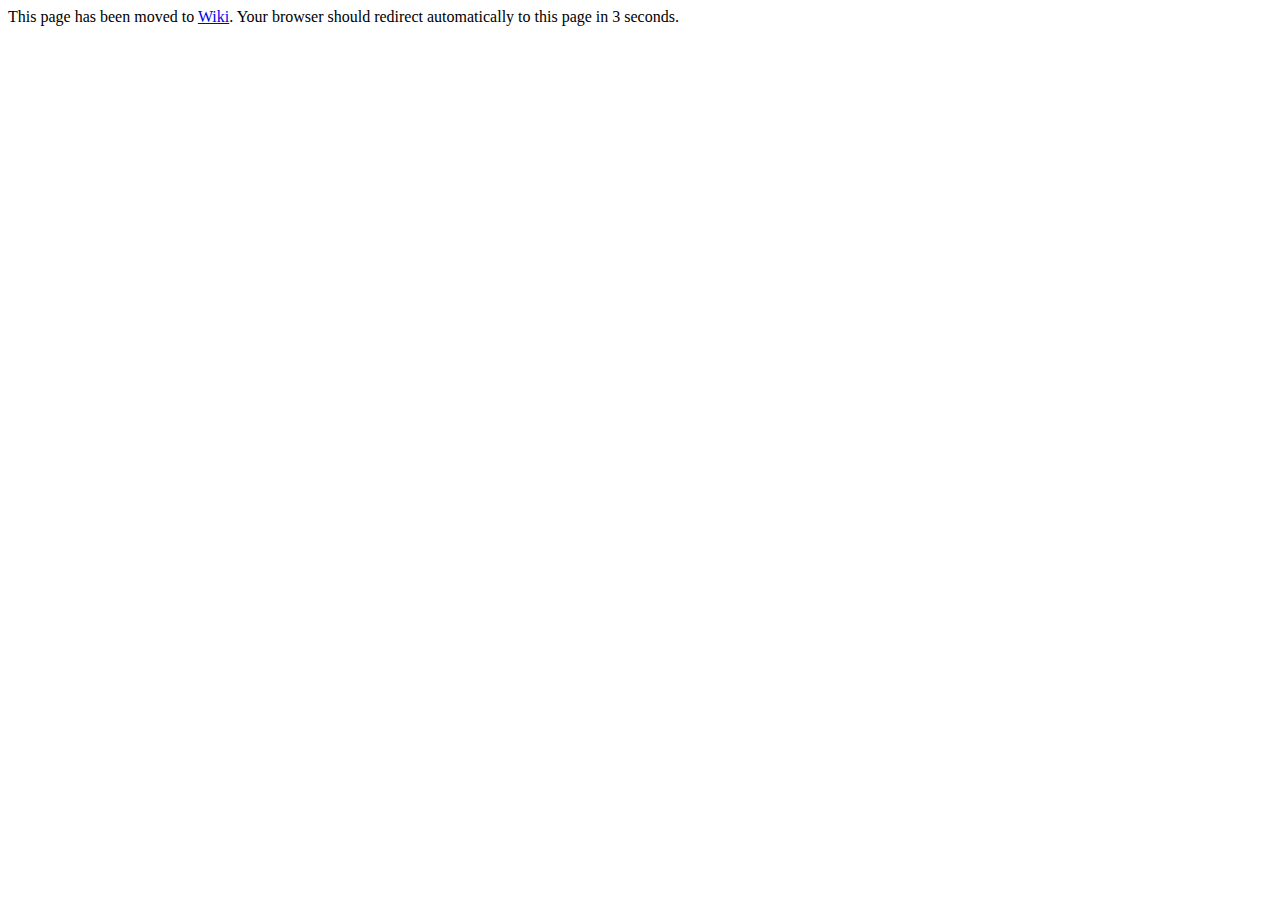
<file: plugins.html>
<html>
<head>
  <meta http-equiv="REFRESH" content="3; URL=http://wiki.hudson-ci.org/display/HUDSON/Plugins" />
</head>
<body>
  <p>
    This page has been moved to <a href="http://wiki.hudson-ci.org/display/HUDSON/Plugins">Wiki</a>.
    Your browser should redirect automatically to this page in 3 seconds.
  </p>
</body>
</html>
</file>
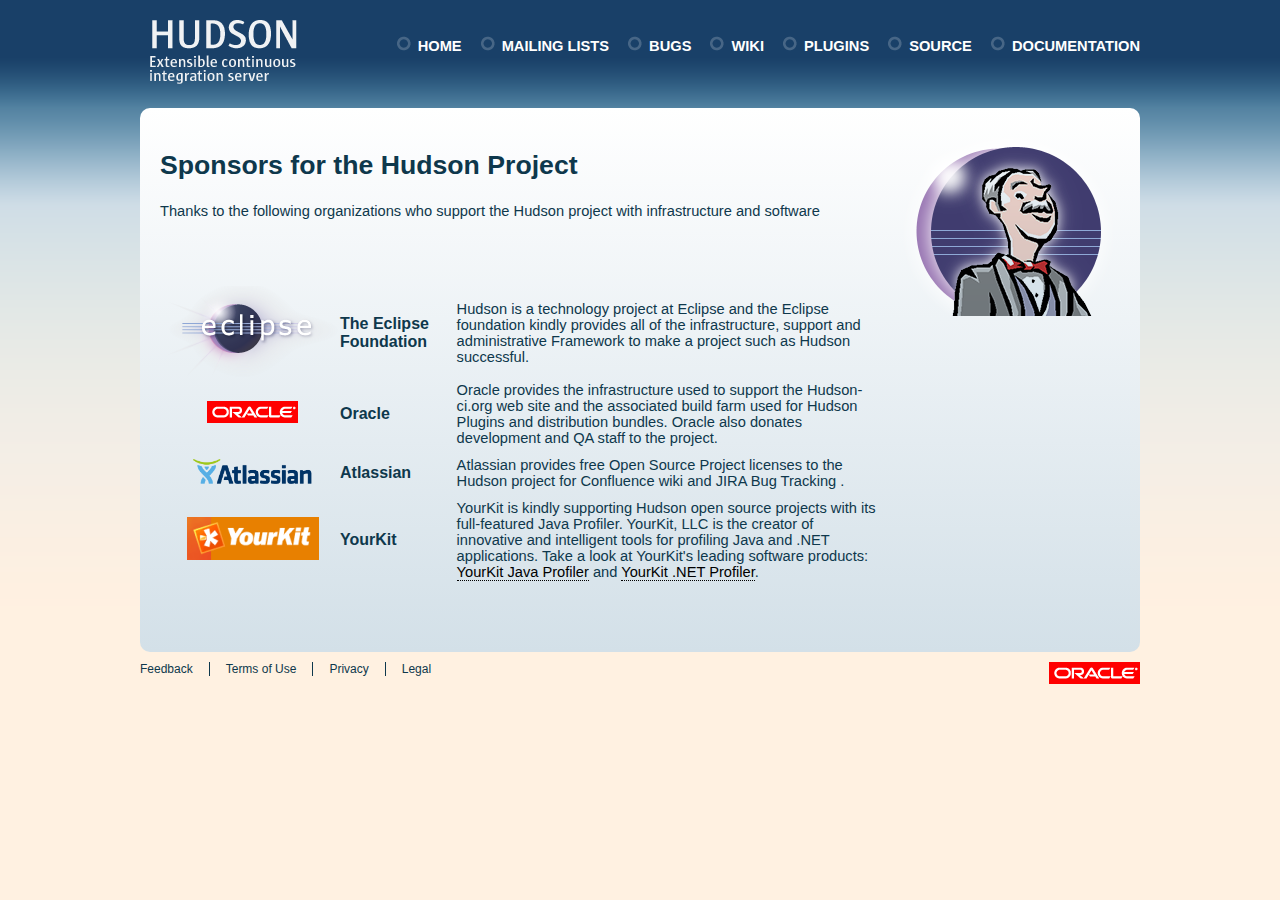
<file: sponsors.html>
<!DOCTYPE HTML PUBLIC "-//W3C//DTD HTML 4.01//EN" "http://www.w3.org/TR/html4/strict.dtd">
<html>
<!-- InstanceBegin template="/Templates/hudson-ci-site-template-singlecolumn.dwt" codeOutsideHTMLIsLocked="false" -->
<head>
<meta http-equiv="Content-Type" content="text/html; charset=UTF-8">
<!-- InstanceBeginEditable name="doctitle" -->
<title>Hudson Sponsors</title>
<!-- InstanceEndEditable -->
<link href="hudson.css" rel="stylesheet" type="text/css">
<meta name="Keywords" content="hudson,hudson-ci,continuous integration,software">
<meta name="Description" content="Hudson is an extensible Continuous Integration Server">
<!-- InstanceBeginEditable name="head" --><!-- InstanceEndEditable -->
<script type="text/javascript">

 var _gaq = _gaq || [];
 _gaq.push(['_setAccount', 'UA-21731024-1']);
 _gaq.push(['_setDomainName', '.hudson-ci.org']);
 _gaq.push(['_trackPageview']);

 (function() {
   var ga = document.createElement('script'); ga.type = 'text/javascript'; ga.async = true;
   ga.src = ('https:' == document.location.protocol ? 'https://ssl' : 'http://www') + '.google-analytics.com/ga.js';
   var s = document.getElementsByTagName('script')[0]; s.parentNode.insertBefore(ga, s);
 })();

</script>
</head>
<body>
<div class="containerExpanding">
  <div id="header">
    <div id="topMenu">
      <ul>
        <li class="horizontalTopMenuItem"><a href="http://wiki.eclipse.org/Hudson-ci/documentation">Documentation</a></li>
        <li class="horizontalTopMenuItem"><a href="http://wiki.eclipse.org/Hudson-ci/development">Source</a></li>
        <li class="horizontalTopMenuItem"><a href="http://wiki.hudson-ci.org/display/HUDSON/Plugins">Plugins</a></li>
        <li class="horizontalTopMenuItem"><a href="http://wiki.eclipse.org/Hudson-ci">Wiki</a></li>
        <li class="horizontalTopMenuItem"><a href="https://bugs.eclipse.org/bugs/buglist.cgi?query_format=advanced&bug_status=UNCONFIRMED&bug_status=NEW&bug_status=ASSIGNED&bug_status=REOPENED&product=Hudson&component=">Bugs</a></li>
        <li class="horizontalTopMenuItem"><a href="http://wiki.eclipse.org/Hudson-ci/contacts_and_help">Mailing Lists</a></li>
        <li class="horizontalTopMenuItem"><a href="http://hudson-ci.org">Home</a></li>		
      </ul>
      <!-- end .topMenu -->
    </div>
    <div id="tagline" class="undecoratedLinks"> <a href="http://hudson-ci.org"><img src="images/logo.png" alt="Hudson - Extensible continuous Integration Server"/></a> </div>
    <!-- end .header -->
  </div>
  <div class="singlePodExpanding newsTextLinks">
    <!-- This logo positioned by CSS-->
    <div id="hudsonStamp"><img src="images/hudson-eclipse.png" alt="Hudson Logo"/><!-- InstanceBeginEditable name="rightLegend" -->
      <!-- InstanceEndEditable --> </div>
    <h1> <!-- InstanceBeginEditable name="pageTitle" -->
	  <h2>Sponsors for the Hudson Project</h2>
	  <p>Thanks to the following organizations who support the Hudson project with infrastructure and software </p>
	  <table border="0" style="padding:50px 5px;">
	    <tr>
	      <td align="center"><img src="images/eclipse.png" alt="The Eclipse Foundation"/></td>
	      <td><h3>The Eclipse Foundation</h3></td>
	      <td style="padding-left:10px;">Hudson is a technology project at Eclipse and the Eclipse foundation kindly provides all of the infrastructure, support and administrative Framework to make a project such as Hudson successful. </td>  
	    </tr>
	    <tr>
	      <td align="center"><img src="images/oracle-logo.gif" alt="Oracle"/></td>
	      <td><h3>Oracle</h3></td>
	      <td style="padding-left:10px;">Oracle provides the infrastructure used to support the Hudson-ci.org web site and the associated build farm used for Hudson Plugins and distribution bundles.  Oracle also donates development and QA staff to the project. </td>	    
	    </tr>
	    <tr>
	      <td align="center"><img src="images/logoAtlassianPNG.png" width ="120px" alt="Atlassian"/></td>
	      <td><h3>Atlassian</h3></td>
	      <td style="padding-left:10px;">Atlassian provides free Open Source Project licenses to the Hudson project for Confluence wiki and JIRA Bug Tracking .</td>	    
	    </tr>	    
	    <tr>
	      <td align="center"><img src="images/yourkit.png" alt="YourKit"/></td>
	      <td><h3>YourKit</h3></td>
	      <td style="padding-left:10px;">YourKit is kindly supporting Hudson open source projects with its full-featured Java Profiler.
YourKit, LLC is the creator of innovative and intelligent tools for profiling
Java and .NET applications. Take a look at YourKit's leading software products:
<a href="http://www.yourkit.com/java/profiler/index.jsp">YourKit Java Profiler</a> and
<a href="http://www.yourkit.com/.net/profiler/index.jsp">YourKit .NET Profiler</a>.</td>	    
	    </tr>	    
	  </table>
      <!-- InstanceEndEditable --></h1>
    <!-- InstanceBeginEditable name="pageContent" --> <!-- InstanceEndEditable -->
    <!-- end .singlePodExpanding -->
  </div>
  <div id="footer">
    <ul id="footerLinks">
      <li class="footerLinksItemFirst"><a href="mailto:hudson-dev@eclipse.org">Feedback</a></li>
      <li class="footerLinksItem"><a href="http://www.java.net/javanet-web-site-terms-use">Terms of Use</a></li>
      <li class="footerLinksItem"><a href="http://www.oracle.com/us/legal/privacy/index.html">Privacy</a></li>
      <li class="footerLinksItem"><a href="http://www.oracle.com/us/legal/terms/index.html">Legal</a></li>
    </ul>
    <img src="images/oracle-logo.gif" alt="Site Sponsored by Oracle"/>
    <!-- end .footer -->
  </div>
  <!-- end .containerExpanding -->
</div>
</body>
<!-- InstanceEnd -->
</html>
</file>
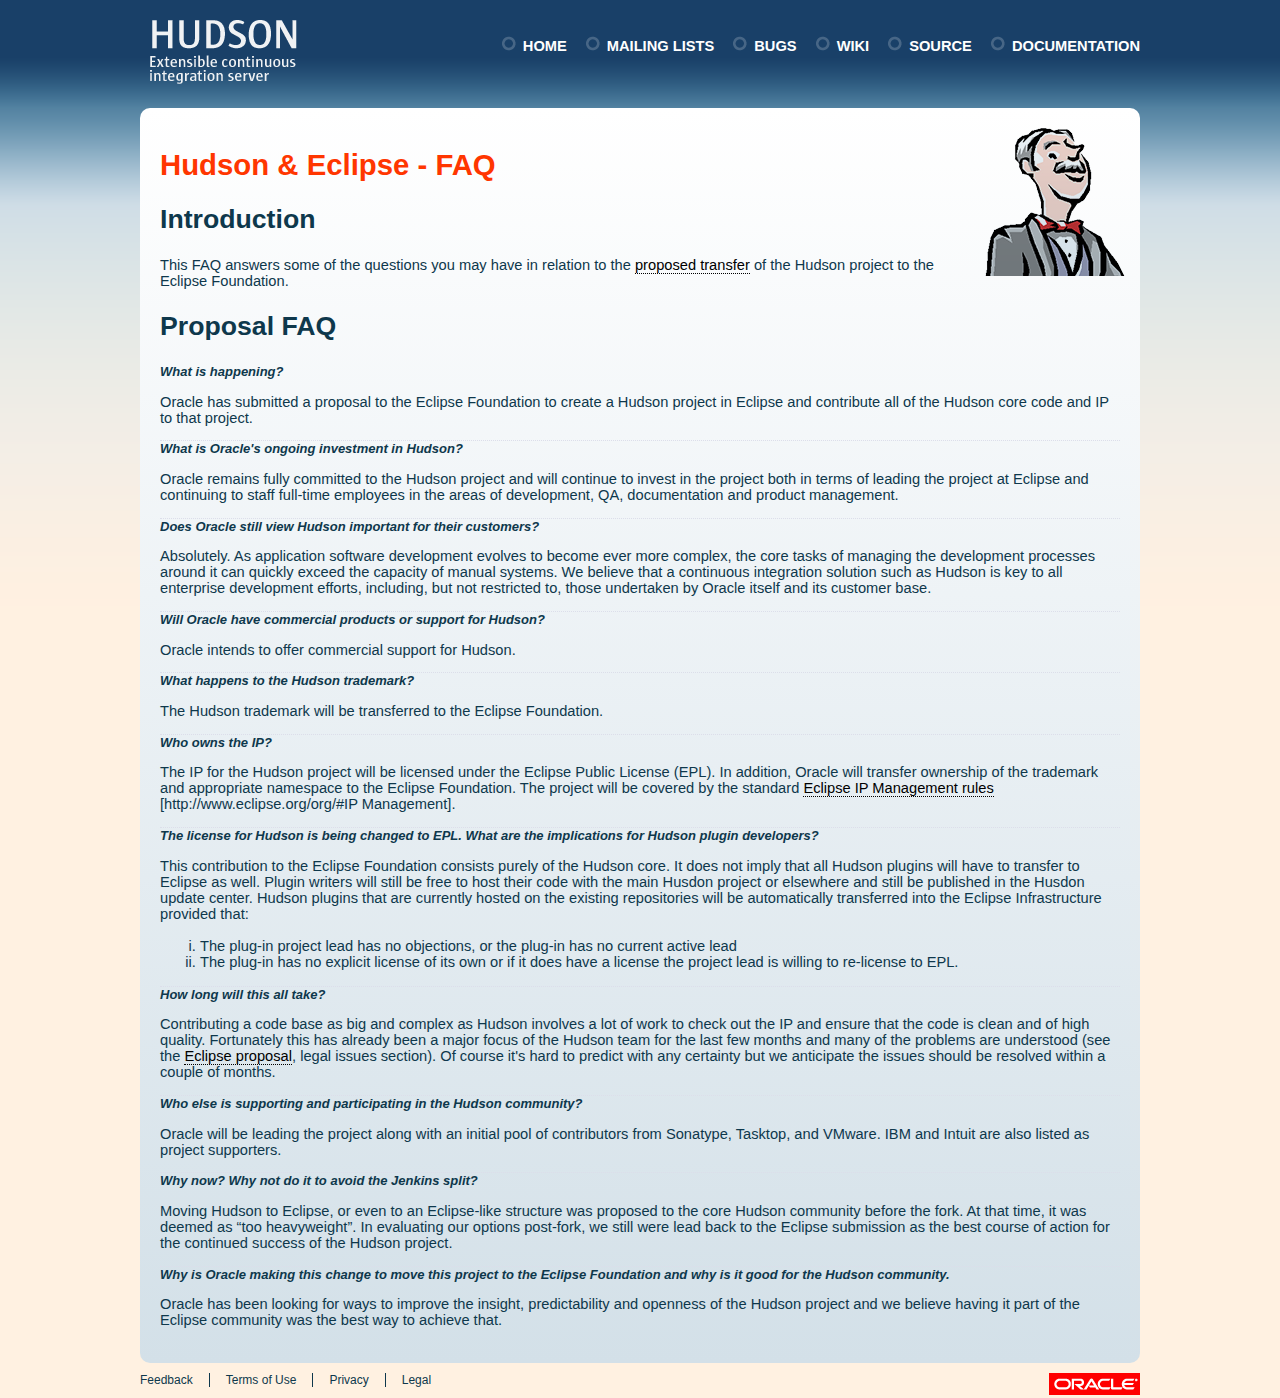
<file: docs/hudson_eclipse_proposal_faq.html>
<!DOCTYPE HTML PUBLIC "-//W3C//DTD HTML 4.01//EN" "http://www.w3.org/TR/html4/strict.dtd">
<html><!-- InstanceBegin template="/Templates/hudson-ci-site-template-singlecolumn.dwt" codeOutsideHTMLIsLocked="false" -->
<head>
<meta http-equiv="Content-Type" content="text/html; charset=UTF-8">
<!-- InstanceBeginEditable name="doctitle" -->
<title>Hudson Proposal to Transfer to Eclipse - FAQ</title>
<!-- InstanceEndEditable -->
<link href="../hudson.css" rel="stylesheet" type="text/css">
<meta name="Keywords" content="hudson,hudson-ci,continuous integration,software">
<meta name="Description" content="Hudson is an extensible Continuous Integration Server">
<!-- InstanceBeginEditable name="head" --><!-- InstanceEndEditable -->
<script type="text/javascript">

 var _gaq = _gaq || [];
 _gaq.push(['_setAccount', 'UA-21731024-1']);
 _gaq.push(['_setDomainName', '.hudson-ci.org']);
 _gaq.push(['_trackPageview']);

 (function() {
   var ga = document.createElement('script'); ga.type = 'text/javascript'; ga.async = true;
   ga.src = ('https:' == document.location.protocol ? 'https://ssl' : 'http://www') + '.google-analytics.com/ga.js';
   var s = document.getElementsByTagName('script')[0]; s.parentNode.insertBefore(ga, s);
 })();

</script> 
</head>

<body>
<div class="containerExpanding">
  <div id="header">
    <div id="topMenu">
      <ul>
        <li class="horizontalTopMenuItem"><a href="index.html">Documentation</a></li>
        <li class="horizontalTopMenuItem"><a href="http://wiki.hudson-ci.org/display/HUDSON/Source+code">Source</a></li>
        <li class="horizontalTopMenuItem"><a href="http://wiki.hudson-ci.org/display/HUDSON/Home">Wiki</a></li>
        <li class="horizontalTopMenuItem"><a href="http://issues.hudson-ci.org">Bugs</a></li>
        <li class="horizontalTopMenuItem"><a href="http://java.net/projects/hudson/lists">Mailing Lists</a></li>
        <li class="horizontalTopMenuItem"><a href="http://hudson-ci.org">Home</a></li>
      </ul>
      <!-- end .topMenu --> 
    </div>
    <div id="tagline" class="undecoratedLinks"> <a href="http://hudson-ci.org"><img src="../images/logo.png" alt="Hudson - Extensible continuous Integration Server"/></a> </div>
    <!-- end .header --> </div>
  <div class="singlePodExpanding newsTextLinks"> 
    <!-- This logo positioned by CSS-->
    <div id="hudsonStamp"><img src="../images/hudson-bust.png" alt="Hudson Logo"/><!-- InstanceBeginEditable name="rightLegend" --><!-- InstanceEndEditable --> </div>
    <h1>
	<!-- InstanceBeginEditable name="pageTitle" -->Hudson & Eclipse - FAQ<br>
      <!-- InstanceEndEditable --></h1>
	<!-- InstanceBeginEditable name="pageContent" -->
    <h2>Introduction</h2>
    <p>This FAQ answers some of the questions you may have in relation to the <a href="http://www.eclipse.org/proposals/technology.hudson">proposed transfer</a> of the Hudson project to the Eclipse Foundation.</p>
	<h2>Proposal FAQ</h2>
	<p class="newsItemSubHeadFirst">What is happening?</p>
<p>Oracle has submitted a proposal to the Eclipse Foundation to create a Hudson project in Eclipse and contribute all of the Hudson core code and IP to that project.</p>
<p class="newsItemSubHeadSub">What is Oracle's ongoing investment in Hudson?</p>
<p>Oracle remains fully committed to the Hudson project and will continue to invest in the project both in terms of leading the project at Eclipse and continuing to staff full-time employees in the areas of development, QA, documentation and product management.</p>  
<p class="newsItemSubHeadSub">Does Oracle still view Hudson important for their customers?</p>  
<p>Absolutely. As application software development evolves to become ever more complex, the core tasks of managing the development processes around it can quickly exceed the capacity of manual systems. We believe that a continuous integration solution such as Hudson is key to all enterprise development efforts, including, but not restricted to, those undertaken by Oracle itself and its customer base.</p>
<p class="newsItemSubHeadSub">Will Oracle have commercial products or support for Hudson?</p>
<p>Oracle intends to offer commercial support for Hudson.</p>
<p class="newsItemSubHeadSub">What happens to the Hudson trademark?</p>
<p>The Hudson trademark will be transferred to the Eclipse Foundation.</p>
<p class="newsItemSubHeadSub">Who owns the IP?</p>
<p>The IP for the Hudson project will be licensed under the Eclipse Public License (EPL).  In addition, Oracle will transfer ownership of the trademark and appropriate namespace to the Eclipse Foundation. The project will be covered by the standard <a href="http://www.eclipse.org/org/#IP Management" target="_blank">Eclipse IP Management rules</a> [http://www.eclipse.org/org/#IP Management].</p>
<p class="newsItemSubHeadSub">The license for Hudson is being changed to EPL.  What are the implications for Hudson plugin developers?</p>
<p>This contribution to the Eclipse Foundation consists purely of the Hudson core. It does not imply that all Hudson plugins will have to transfer to Eclipse as well. Plugin writers will still be free to host their code with the main Husdon project or elsewhere and still be published in the Husdon update center. Hudson plugins that are currently hosted on the existing repositories will be automatically transferred into the Eclipse Infrastructure provided that:
<ol>
<li type="i">
The plug-in project lead has no objections, or the plug-in has no current active lead</li>
<li type="i">
The plug-in has no explicit license of its own or if it does have a license the project lead is willing to re-license to EPL.</li>
</ol>
</p>
<p class="newsItemSubHeadSub"><a name="howlong"></a>How long will this all take?</p>
<p>Contributing a code base as big and complex as Hudson involves a lot of work to check out the IP and ensure that the code is clean and of high quality. Fortunately this has already been a major focus of the Hudson team for the last few months and many of the problems are understood (see the <a href="http://www.eclipse.org/proposals/technology.hudson/" target="_blank">Eclipse proposal</a>, legal issues section). Of course it's hard to predict with any certainty but we anticipate the issues should be resolved within a couple of months.</p>
<p class="newsItemSubHeadSub">Who else is supporting and participating in the Hudson community?</p>
<p>Oracle will be leading the project along with an initial pool of contributors from Sonatype, Tasktop, and VMware. IBM and Intuit are also listed as project supporters. </p>
<p class="newsItemSubHeadSub">Why now?  Why not do it to avoid the Jenkins split?</p>
<p>Moving Hudson to Eclipse, or even to an Eclipse-like structure was proposed to the core Hudson community before the fork.  At that time, it was deemed as “too heavyweight”.  In evaluating our options post-fork, we still were lead back to the Eclipse submission as the best course of action for the continued success of the Hudson project. </p>
<p class="newsItemSubHeadSub">Why is Oracle making this change to move this project to the Eclipse Foundation and why is it good for the Hudson community.</p>
<p>Oracle has been looking for ways to improve the insight, predictability and openness of the Hudson project and we believe having it part of the Eclipse community was the best way to achieve that.</p>
    <!-- InstanceEndEditable --> 
    <!-- end .singlePodExpanding --></div>
  <div id="footer">
    <ul id="footerLinks">
      <li class="footerLinksItemFirst"><a href="http://java-net.dev.java.net/feedback.html">Feedback</a></li>
      <li class="footerLinksItem"><a href="http://www.java.net/javanet-web-site-terms-use">Terms of Use</a></li>
      <li class="footerLinksItem"><a href="http://www.oracle.com/us/legal/privacy/index.html">Privacy</a></li>
      <li class="footerLinksItem"><a href="http://www.oracle.com/us/legal/terms/index.html">Legal</a></li>
    </ul>
    <img src="../images/oracle-logo.gif" alt="Site Sponsored by Oracle"/> 
    <!-- end .footer --></div>
  <!-- end .containerExpanding --></div>
</body>
<!-- InstanceEnd --></html>
</file>
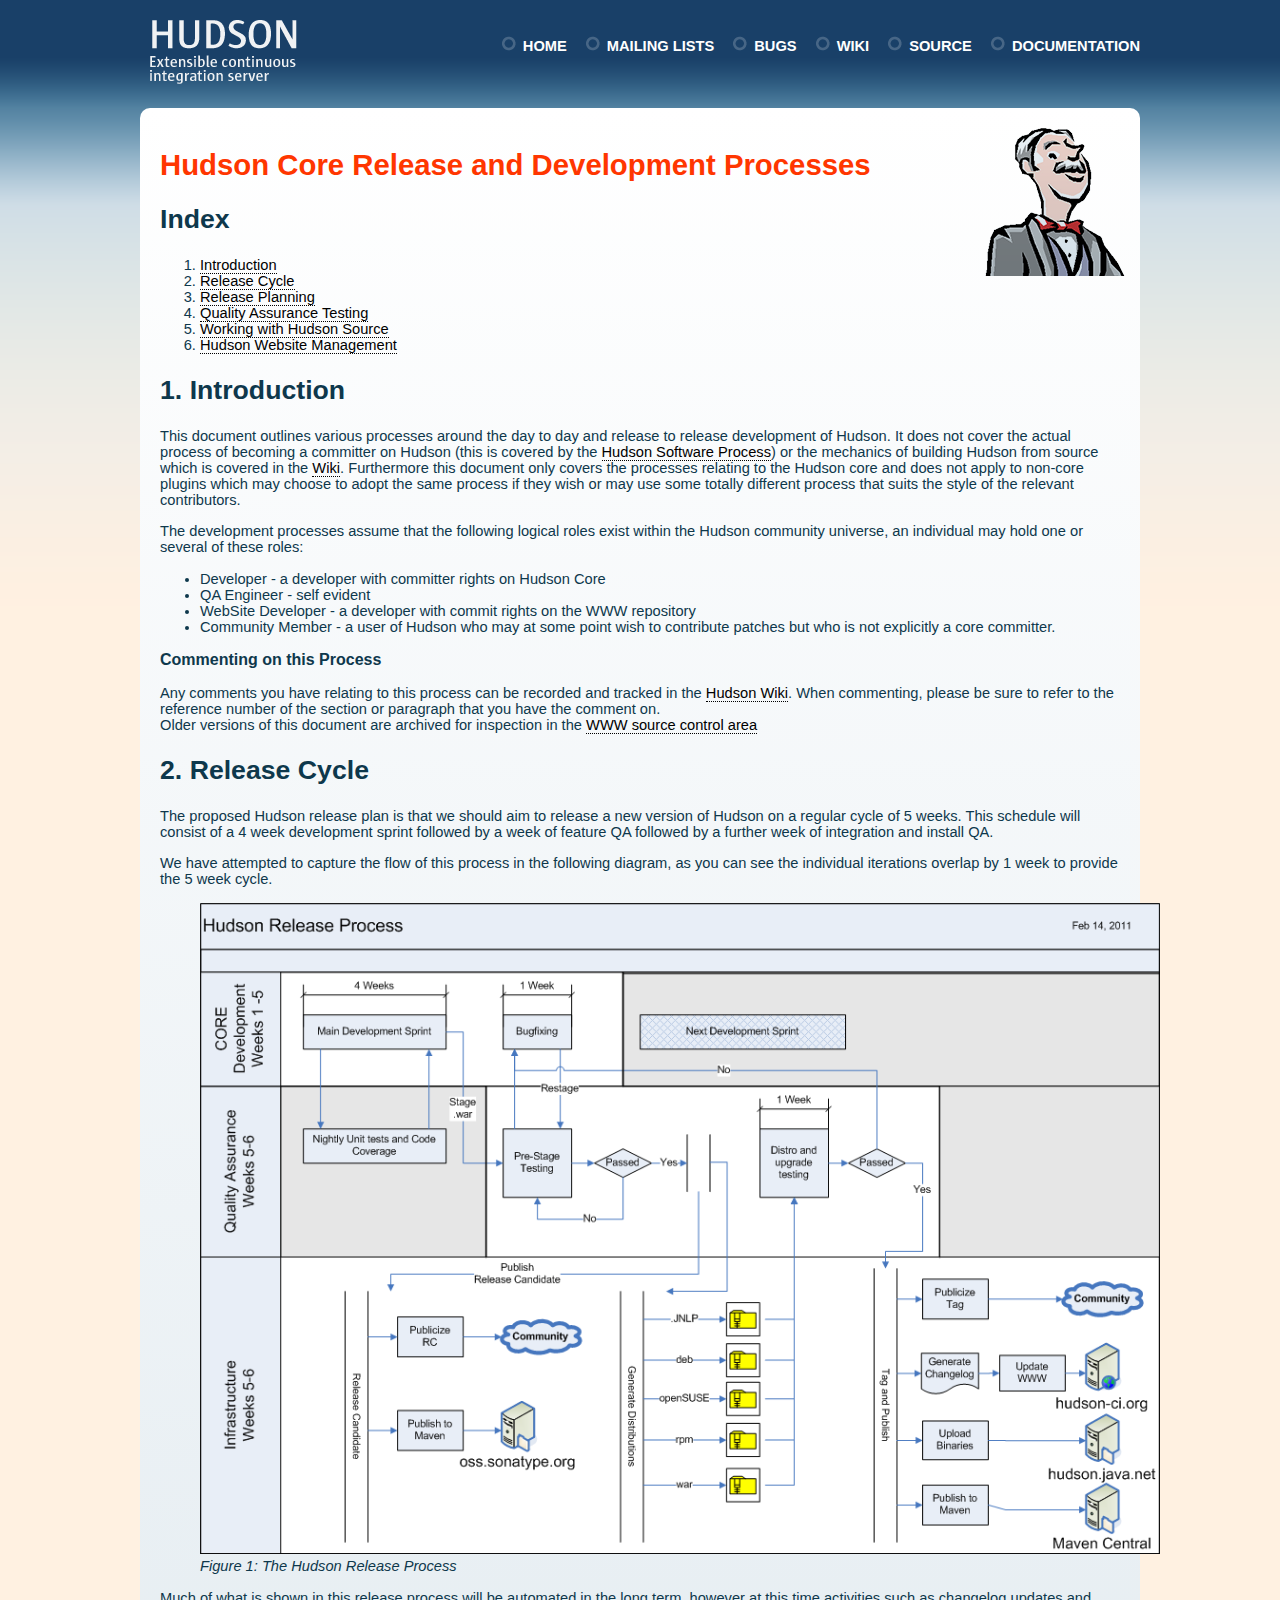
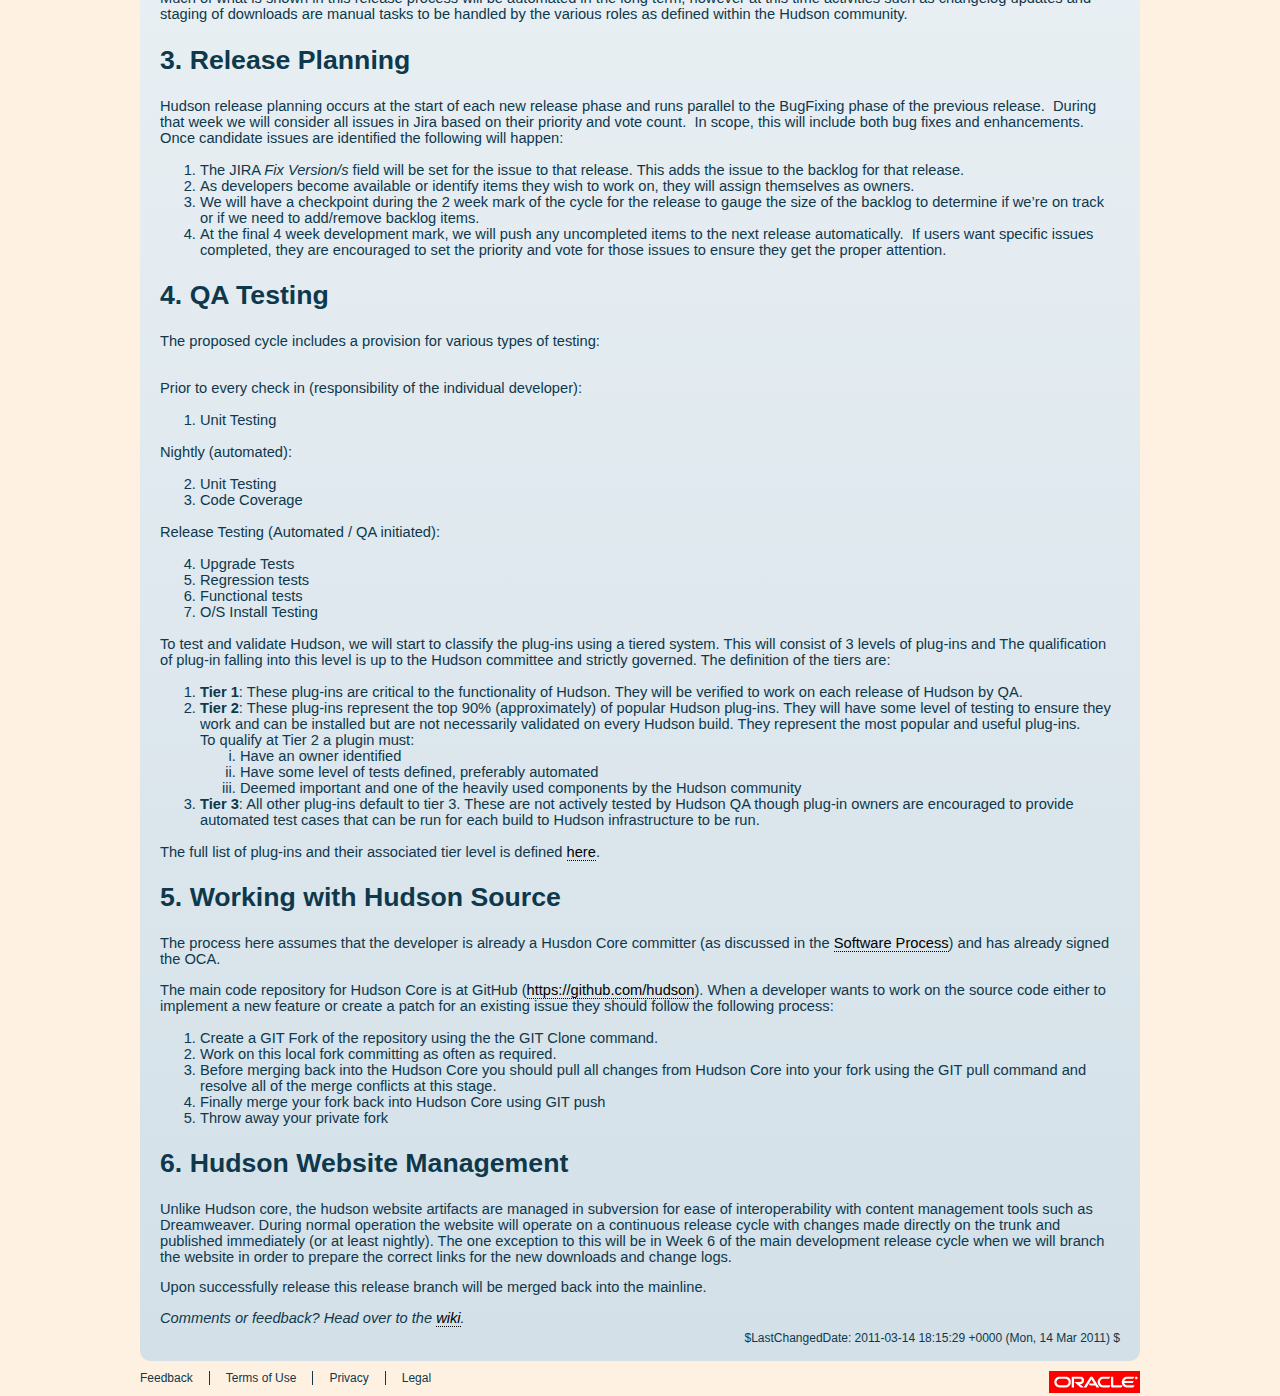
<file: docs/hudson_release_process.html>
<!DOCTYPE HTML PUBLIC "-//W3C//DTD HTML 4.01//EN" "http://www.w3.org/TR/html4/strict.dtd">
<html><!-- InstanceBegin template="/Templates/hudson-ci-site-template-singlecolumn.dwt" codeOutsideHTMLIsLocked="false" -->
<head>
<meta http-equiv="Content-Type" content="text/html; charset=UTF-8">
<!-- InstanceBeginEditable name="doctitle" -->
<title>Hudson Core Release and Development Process</title>
<!-- InstanceEndEditable -->
<link href="../hudson.css" rel="stylesheet" type="text/css">
<meta name="Keywords" content="hudson,hudson-ci,continuous integration,software">
<meta name="Description" content="Hudson is an extensible Continuous Integration Server">
<!-- InstanceBeginEditable name="head" --><!-- InstanceEndEditable -->
<script type="text/javascript">

 var _gaq = _gaq || [];
 _gaq.push(['_setAccount', 'UA-21731024-1']);
 _gaq.push(['_setDomainName', '.hudson-ci.org']);
 _gaq.push(['_trackPageview']);

 (function() {
   var ga = document.createElement('script'); ga.type = 'text/javascript'; ga.async = true;
   ga.src = ('https:' == document.location.protocol ? 'https://ssl' : 'http://www') + '.google-analytics.com/ga.js';
   var s = document.getElementsByTagName('script')[0]; s.parentNode.insertBefore(ga, s);
 })();

</script> 
</head>

<body>
<div class="containerExpanding">
  <div id="header">
    <div id="topMenu">
      <ul>
        <li class="horizontalTopMenuItem"><a href="index.html">Documentation</a></li>
        <li class="horizontalTopMenuItem"><a href="http://wiki.hudson-ci.org/display/HUDSON/Source+code">Source</a></li>
        <li class="horizontalTopMenuItem"><a href="http://wiki.hudson-ci.org/display/HUDSON/Home">Wiki</a></li>
        <li class="horizontalTopMenuItem"><a href="http://issues.hudson-ci.org">Bugs</a></li>
        <li class="horizontalTopMenuItem"><a href="http://java.net/projects/hudson/lists">Mailing Lists</a></li>
        <li class="horizontalTopMenuItem"><a href="http://hudson-ci.org">Home</a></li>
      </ul>
      <!-- end .topMenu --> 
    </div>
    <div id="tagline" class="undecoratedLinks"> <a href="http://hudson-ci.org"><img src="../images/logo.png" alt="Hudson - Extensible continuous Integration Server"/></a> </div>
    <!-- end .header --> </div>
  <div class="singlePodExpanding newsTextLinks"> 
    <!-- This logo positioned by CSS-->
    <div id="hudsonStamp"><img src="../images/hudson-bust.png" alt="Hudson Logo"/><!-- InstanceBeginEditable name="rightLegend" --><!-- InstanceEndEditable --> </div>
    <h1>
	<!-- InstanceBeginEditable name="pageTitle" -->Hudson Core Release and Development Processes<br>
      <!-- InstanceEndEditable --></h1>
	<!-- InstanceBeginEditable name="pageContent" -->
    <h2>Index</h2>
    <ol>
      <li><a href="#Intro">Introduction</a></li>
      <li><a href="#ReleaseCycle">Release Cycle</a></li>
      <li><a href="#ReleasePlanning">Release Planning</a></li>
      <li><a href="#QA">Quality Assurance Testing </a></li>
      <li><a href="#SCM">Working with Hudson Source</a></li>
      <li><a href="#WWW">Hudson Website Management</a></li>
    </ol>
    <h2><a name="Intro"></a>1. Introduction</h2>
    <p>This document outlines various processes around the day to day and release to release development of Hudson. It does not cover the actual process of becoming a committer on Hudson (this is covered by the <a href="hudson_software_process.html">Hudson Software Process</a>) or the mechanics of building Hudson from source which is covered in the <a href="http://wiki.hudson-ci.org/display/HUDSON/Building+Hudson">Wiki</a>. Furthermore this document only covers the processes relating to the Hudson core and does not apply to non-core plugins which may choose to adopt the same process if they wish or may use some totally different process that suits the style of the relevant contributors.</p>
    <p>The development processes assume that the following logical roles exist within the Hudson community universe, an individual may hold one or several of these roles:</p>
    <ul>
      <li>Developer - a developer with committer rights on Hudson Core</li>
      <li>QA Engineer - self evident</li>
      <li>WebSite Developer - a developer with commit rights on the WWW repository</li>
      <li>Community Member - a user of Hudson who may at some point wish to contribute patches but who is not explicitly a core committer.</li>
    </ul>
    <h3>Commenting on this Process</h3>
    <p>Any comments you have relating to this process can be recorded and tracked in the <a href="http://wiki.hudson-ci.org/display/HUDSON/Hudson+Process+Document+Discussions">Hudson Wiki</a>. When commenting, please be sure to refer to the reference number of the section or paragraph that you have the comment on.<br/>
      Older versions of this document are archived for inspection in the <a href="http://java.net/projects/hudson/sources/www/show">WWW source control area</a></p>
    <h2><a name="ReleaseCycle"></a>2. Release Cycle</h2>
    <p>The proposed Hudson release plan is that we should aim to release a new version of Hudson on a regular cycle of 5 weeks. This schedule will consist of a 4 week development sprint followed by a week of feature QA followed by a further week of integration and install QA.</p>
    <p>We have attempted to capture the flow of this process in the following diagram, as you can see the individual iterations overlap by 1 week to provide the 5 week cycle.</p>
    <figure id="releaseProcessFigure"><img src="HudsonDevelopmentFlowV1.png" width="960" alt="Visio diagram of Hudson Release Process">
      <figcaption>Figure 1: The Hudson Release Process</figcaption>
    </figure>
    <p>Much of what is shown in this release process will be automated in the long term, however at this time activities such as changelog updates and staging of downloads are manual tasks to be handled by the various roles as defined within the Hudson community.</p>
    <h2><a name="ReleasePlanning"></a>3. Release Planning</h2>
    <p>Hudson release planning occurs at the start of each new release phase  and runs parallel to the BugFixing phase of the previous release.   During that week we will consider all issues in Jira based on their  priority and vote count.  In scope, this will include both bug fixes and  enhancements. Once candidate issues are identified the following will happen: </p>
    <ol>
      <li>The JIRA <em>Fix Version/s</em> field will be set for the issue to that release. This adds the issue to the backlog for that release.   </li>
      <li>As developers become available  or identify items they wish to work on, they will assign themselves as  owners.  </li>
      <li>We  will have a checkpoint during the 2 week mark of the cycle for the release to gauge the size of the  backlog to determine if we’re on track or if we need to add/remove  backlog items.  </li>
      <li>At the final 4 week development mark, we will push any  uncompleted items to the next release automatically.  If users want  specific issues completed, they are encouraged to set the priority and  vote for those issues to ensure they get the proper attention. </li>
    </ol>
    <h2><a name="QA"></a>4. QA Testing</h2>
    <p>The proposed cycle includes a  provision for various types of testing:</p>
    <p><br/>
      Prior to every check in (responsibility of the individual developer):</p>
    <ol>
      <li>Unit Testing</li>
    </ol>
    <p>Nightly (automated):</p>
    <ol start="2">
      <li>Unit Testing</li>
      <li>Code Coverage</li>
    </ol>
    <p>Release Testing (Automated / QA initiated):</p>
    <ol start="4">
      <li>Upgrade Tests</li>
      <li>Regression tests</li>
      <li>Functional tests</li>
      <li>O/S Install Testing</li>
    </ol>
    <p>To test and validate Hudson, we will start to classify the plug-ins using a tiered system.  This will consist of 3 levels of plug-ins and The qualification of plug-in falling into this level is up to the Hudson committee and strictly governed.  The definition of the tiers are:</p>
    <ol>
      <li><strong>Tier 1</strong>: These plug-ins are critical to the functionality of Hudson.  They will be verified to work on each release of Hudson by QA.</li>
      <li><strong>Tier 2</strong>: These plug-ins represent the top 90% (approximately) of popular Hudson plug-ins.  They will have some level of testing to ensure they work and can be installed but are not necessarily validated on every Hudson build.  They represent the most popular and useful plug-ins.<br/>
        To qualify at Tier 2 a plugin must:
        <ol type="i">
          <li>Have an owner identified</li>
          <li>Have some level of tests defined, preferably automated</li>
          <li>Deemed important and one of the heavily used components by the Hudson community</li>
        </ol>
      </li>
      <li><strong>Tier 3</strong>: All other plug-ins default to tier 3.  These are not actively tested by Hudson QA though plug-in owners are encouraged to provide automated test cases that can be run for each build to Hudson infrastructure to be run.</li>
    </ol>
    <p>The full list of plug-ins and their associated tier level is defined <a href="http://wiki.hudson-ci.org/display/HUDSON/Plugins">here</a>.
    </p>
    <h2><a name="SCM"></a>5. Working with Hudson Source</h2>
    <p>The process here assumes that the developer is already a Husdon Core committer (as discussed in the <a href="hudson_software_process.html">Software Process</a>) and has already signed the OCA. </p>
    <p>The main code repository for Hudson Core is at GitHub (<a href="https://github.com/hudson">https://github.com/hudson</a>). When a developer wants to work on the source code either to implement a new feature or create a patch for an existing issue they should follow the following process:</p>
    <ol>
      <li>Create a  GIT Fork  of the repository using the the GIT Clone command.</li>
      <li>Work on this local fork committing as often as required.</li>
      <li>Before merging back into the Hudson Core you should pull all changes from Hudson Core into your fork using the GIT pull command and resolve all of the merge conflicts at this stage.</li>
      <li>Finally merge your fork back into Hudson Core using GIT push</li>
      <li>Throw away your private fork </li>
    </ol>
    <h2><a name="WWW"></a>6. Hudson Website Management</h2>
    <p>Unlike Hudson core, the hudson website artifacts are managed in subversion for ease of interoperability with content management tools such as Dreamweaver. During normal operation the website will operate on a continuous release cycle with changes made directly on the trunk and published immediately (or at least nightly). The one exception to this will be in Week 6 of the main development release cycle when we will branch the website in order to prepare the correct links for the new downloads and change logs.</p>
    <p>Upon successfully release this release branch will be merged back into the mainline. </p>
    <p><em>Comments or feedback? Head over to the <a href="http://wiki.hudson-ci.org/display/HUDSON/Hudson+Process+Document+Discussions">wiki</a>.</em></p>
    <p id="versionControl">$LastChangedDate: 2011-03-14 18:15:29 +0000 (Mon, 14 Mar 2011) $</p>
    <!-- InstanceEndEditable --> 
    <!-- end .singlePodExpanding --></div>
  <div id="footer">
    <ul id="footerLinks">
      <li class="footerLinksItemFirst"><a href="http://java-net.dev.java.net/feedback.html">Feedback</a></li>
      <li class="footerLinksItem"><a href="http://www.java.net/javanet-web-site-terms-use">Terms of Use</a></li>
      <li class="footerLinksItem"><a href="http://www.oracle.com/us/legal/privacy/index.html">Privacy</a></li>
      <li class="footerLinksItem"><a href="http://www.oracle.com/us/legal/terms/index.html">Legal</a></li>
    </ul>
    <img src="../images/oracle-logo.gif" alt="Site Sponsored by Oracle"/> 
    <!-- end .footer --></div>
  <!-- end .containerExpanding --></div>
</body>
<!-- InstanceEnd --></html>
</file>
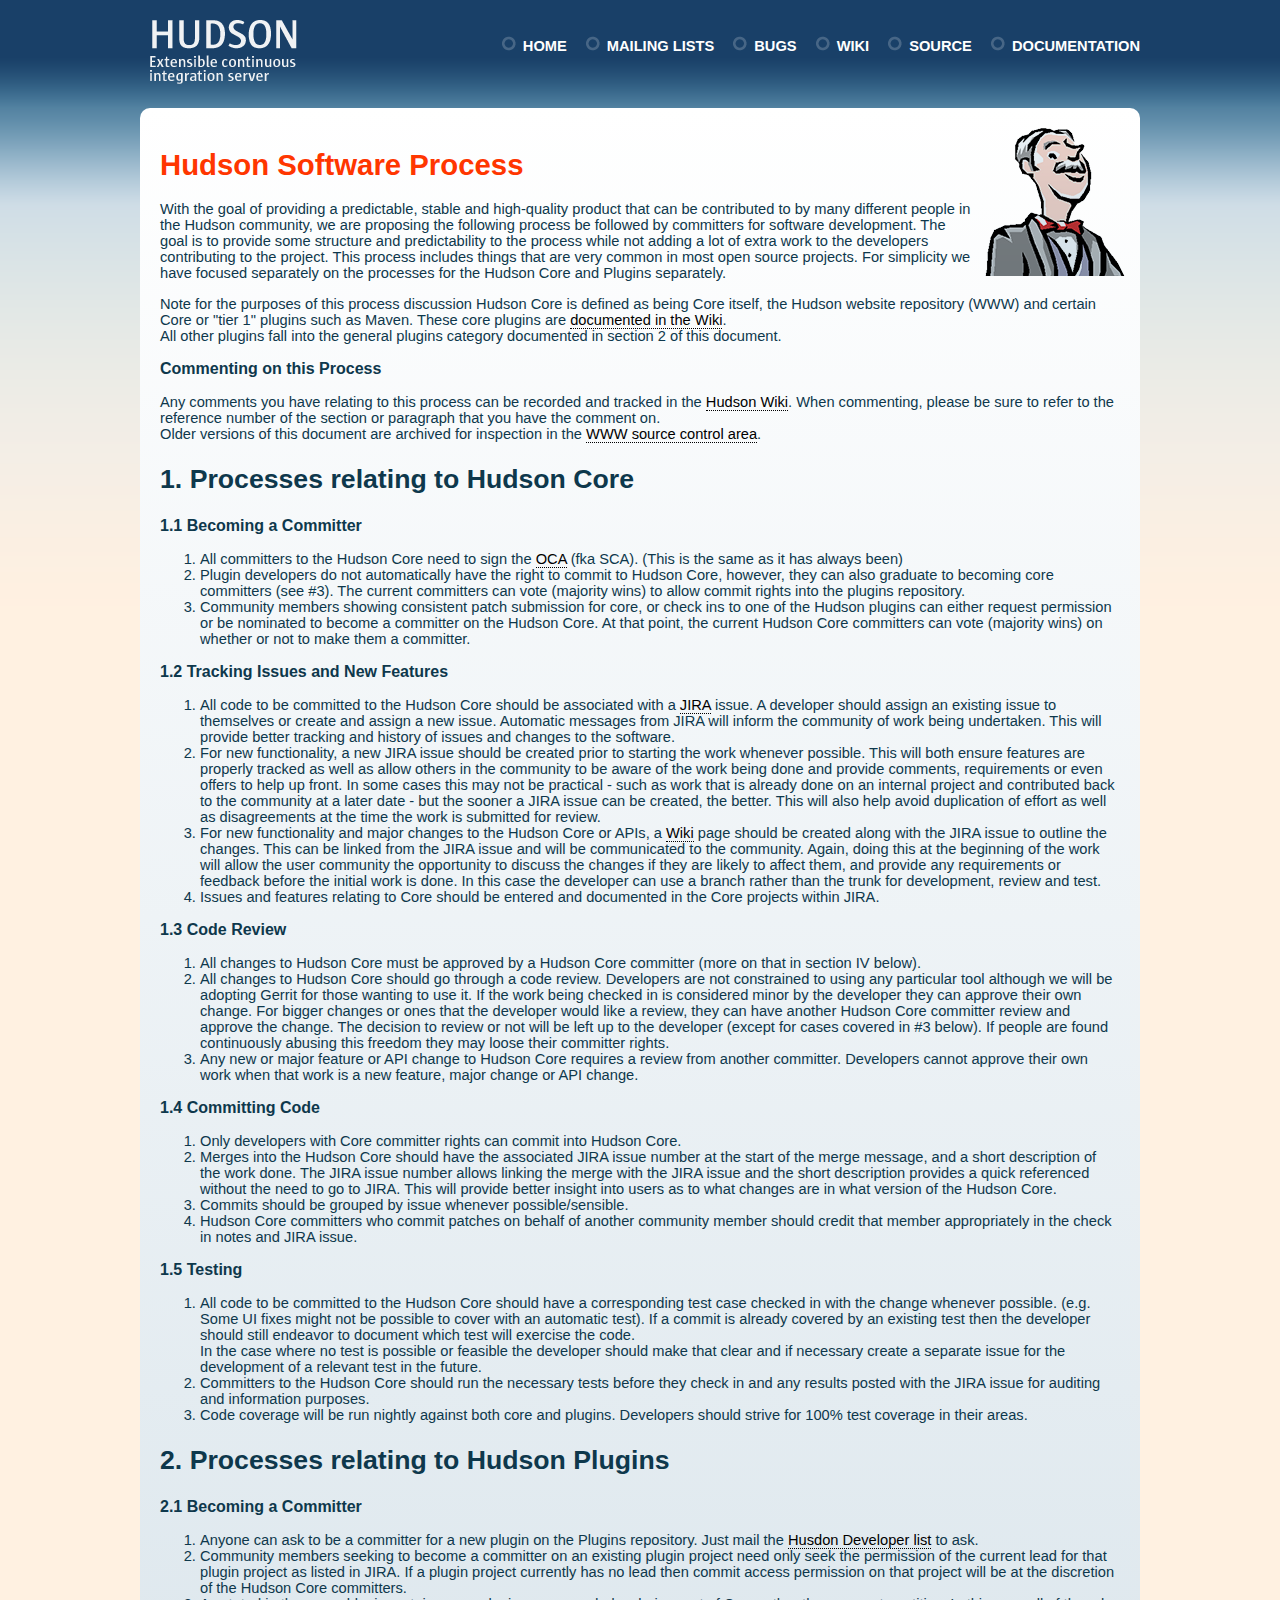
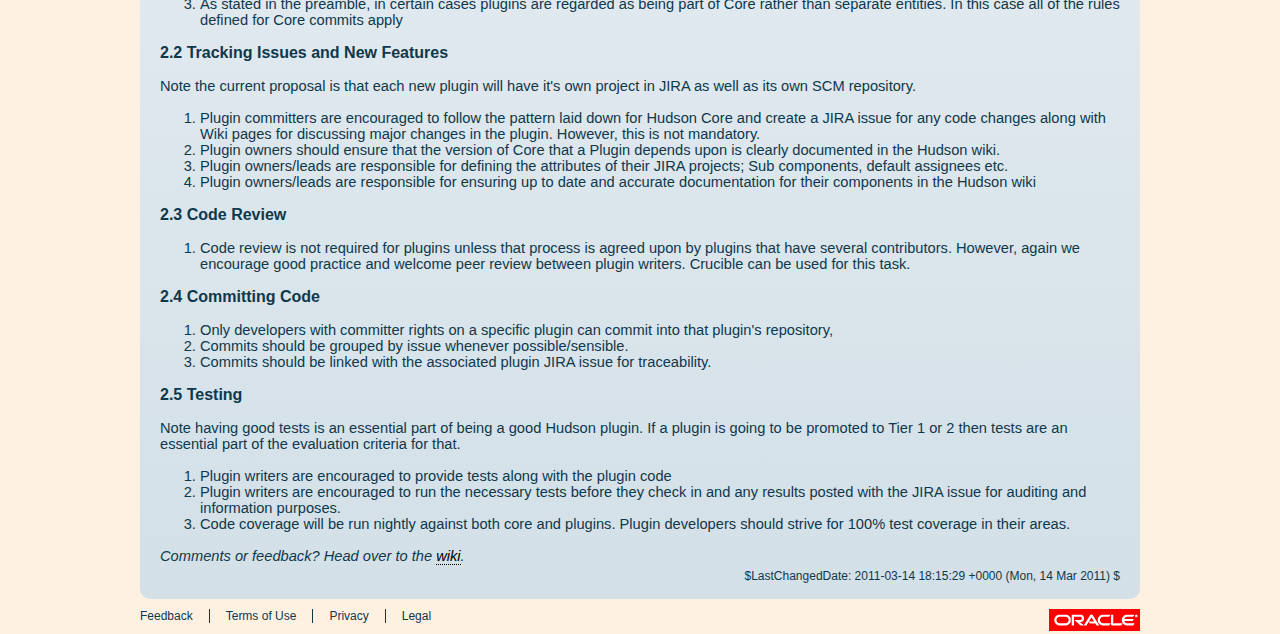
<file: docs/hudson_software_process.html>
<!DOCTYPE HTML PUBLIC "-//W3C//DTD HTML 4.01//EN" "http://www.w3.org/TR/html4/strict.dtd">
<html>
<!-- InstanceBegin template="/Templates/hudson-ci-site-template-singlecolumn.dwt" codeOutsideHTMLIsLocked="false" -->
<head>
<meta http-equiv="Content-Type" content="text/html; charset=UTF-8">
<!-- InstanceBeginEditable name="doctitle" -->
<title>Hudson Software Process</title>
<!-- InstanceEndEditable -->
<link href="../hudson.css" rel="stylesheet" type="text/css">
<meta name="Keywords" content="hudson,hudson-ci,continuous integration,software">
<meta name="Description" content="Hudson is an extensible Continuous Integration Server">
<!-- InstanceBeginEditable name="head" -->
<!-- InstanceEndEditable -->
<!-- Google Analytics -->
<script type="text/javascript">

 var _gaq = _gaq || [];
 _gaq.push(['_setAccount', 'UA-21731024-1']);
 _gaq.push(['_setDomainName', '.hudson-ci.org']);
 _gaq.push(['_trackPageview']);

 (function() {
   var ga = document.createElement('script'); ga.type = 'text/javascript'; ga.async = true;
   ga.src = ('https:' == document.location.protocol ? 'https://ssl' : 'http://www') + '.google-analytics.com/ga.js';
   var s = document.getElementsByTagName('script')[0]; s.parentNode.insertBefore(ga, s);
 })();

</script>
</head>

<body>
<div class="containerExpanding">
  <div id="header">
    <div id="topMenu">
      <ul>
        <li class="horizontalTopMenuItem"><a href="../docs/index.html">Documentation</a></li>
        <li class="horizontalTopMenuItem"><a href="http://wiki.hudson-ci.org/display/HUDSON/Source+code">Source</a></li>
        <li class="horizontalTopMenuItem"><a href="http://wiki.hudson-ci.org/display/HUDSON/Home">Wiki</a></li>
        <li class="horizontalTopMenuItem"><a href="http://issues.hudson-ci.org">Bugs</a></li>
        <li class="horizontalTopMenuItem"><a href="http://java.net/projects/hudson/lists">Mailing Lists</a></li>
        <li class="horizontalTopMenuItem"><a href="http://hudson-ci.org">Home</a></li>
      </ul>
      <!-- end .topMenu --> 
    </div>
    <div id="tagline" class="undecoratedLinks"> <a href="http://hudson-ci.org"><img src="../images/logo.png" alt="Hudson - Extensible continuous Integration Server"/></a> </div>
    <!-- end .header --> </div>
  <div class="singlePodExpanding newsTextLinks"> 
    <!-- This logo positioned by CSS-->
    <div id="hudsonStamp"><img src="../images/hudson-bust.png" alt="Hudson Logo"/><!-- InstanceBeginEditable name="rightLegend" --><!-- InstanceEndEditable --> </div>
    <h1> <!-- InstanceBeginEditable name="pageTitle" --> Hudson Software Process <!-- InstanceEndEditable --></h1>
    <!-- InstanceBeginEditable name="pageContent" -->
    <p>With the goal of providing a predictable, stable and high-quality product
      that can be contributed to by many different people in the Hudson community, we
      are proposing the following process be followed by committers for software development. The
      goal is to provide some structure and predictability to the process while not
      adding a lot of extra work to the developers contributing to the project. This
      process includes things that are very common in most open source projects. For
      simplicity we have focused separately on the processes for the Hudson Core and
      Plugins separately.</p>
    <p>Note for the purposes of this process discussion Hudson Core is defined as being Core itself, the 
      Hudson website repository (WWW) and certain Core or &quot;tier 1&quot; plugins such as Maven. These core plugins are <a href="http://wiki.hudson-ci.org/display/HUDSON/Plugins">documented in the Wiki</a>.<br/>
      All other plugins fall into the general plugins category documented in section 2 of this document.</p>
    <h3>Commenting on this Process</h3>
    <p>Any comments you have relating to this process can be recorded and tracked in the <a href="http://wiki.hudson-ci.org/display/HUDSON/Hudson+Process+Document+Discussions">Hudson Wiki</a>. When commenting, please be sure to refer to the reference number of the section or paragraph that you have the comment on.<br/>Older versions of this document are archived for inspection in the <a href="http://java.net/projects/hudson/sources/www/show">WWW source control area</a>.</p>
    <h2>1. Processes relating to Hudson Core</h2>
    <h3>1.1 Becoming a Committer</h3>
    <ol>
      <li> All committers to the Hudson Core need to sign the <a href="http://oss.oracle.com/oca.pdf">OCA</a> (fka SCA).  (This is the same as it has always been)</li>
      <li>Plugin developers do not automatically have the right to commit to Hudson Core, however, they can also graduate to becoming core committers (see #3). The current committers can vote (majority wins) to allow commit rights into the plugins repository.</li>
      <li> Community members showing consistent patch submission for core, or check ins to one of the Hudson
        plugins can either request permission or be nominated to become a committer on the Hudson Core. 
        At that point, the current Hudson Core committers can vote (majority wins) on
        whether or not to make them a committer. </li>
    </ol>
    <h3>1.2 Tracking Issues and New Features </h3>
    <ol>
      <li> All code to be
        committed to the Hudson Core should be associated with a <a href="http://issues.hudson-ci.org/" target="_blank">JIRA</a> issue.
        A developer should assign an existing issue to themselves or create
        and assign a new issue.  Automatic messages from JIRA will inform
        the community of work being undertaken.  This will provide better
        tracking and history of issues and changes to the software. </li>
      <li> For new functionality, a new JIRA issue should be created prior to
        starting the work whenever possible. This will both ensure features
        are properly tracked as well as allow others in the community to be
        aware of the work being done and provide comments, requirements or
        even offers to help up front.  In some cases this may not be
        practical - such as work that is already done on an internal project
        and contributed back to the community at a later date - but the
        sooner a JIRA issue can be created, the better.  This will also help
        avoid duplication of effort as well as disagreements at the time the
        work is submitted for review. </li>
      <li> For new functionality and major changes to the Hudson Core or APIs, a <a href="http://wiki.hudson-ci.org" target="_blank">Wiki</a> page should be created along with the JIRA issue to outline the
        changes.  This can be linked from the JIRA issue and will be
        communicated to the community. Again, doing this at the beginning of
        the work will allow the user community the opportunity to discuss
        the changes if they are likely to affect them, and provide any
        requirements or feedback before the initial work is done. In this
        case the developer can use a branch rather than the trunk for
        development, review and test. </li>
      <li>Issues and features relating to Core should be entered and documented in the Core projects within JIRA.</li>
    </ol>
    <h3>1.3 Code Review</h3>
    <ol>
      <li> All changes to Hudson Core must be approved by a Hudson Core committer (more on that in
        section IV below). </li>
      <li> All changes to Hudson Core should go through a code review. Developers are not constrained to using any particular tool although we will be adopting Gerrit for those wanting to use it.   If the work being checked in
        is considered minor by the developer they can approve their own change.  For bigger changes or
        ones that the developer would like a review, they can have another
        Hudson Core committer review and approve the change. The decision to review or not will be left up to the
        developer (except for cases covered in #3 below).  If people are
        found continuously abusing this freedom they may loose their
        committer rights.</li>
      <li> Any new or major feature or API change to Hudson Core requires
        a review from another committer.  Developers cannot approve their
        own work when that work is a new feature, major change or API change. </li>
    </ol>
    <h3>1.4 Committing Code </h3>
    <ol>
      <li>Only developers with Core committer rights can commit into Hudson Core.</li>
      <li> Merges into the Hudson Core should have the associated JIRA issue number at the
        start of the merge message, and a short description of the work
        done.  The JIRA issue number allows linking the merge with the JIRA
        issue and the short description provides a quick referenced without
        the need to go to JIRA.  This will provide better insight into users
        as to what changes are in what version of the Hudson Core.</li>
      <li>Commits should be grouped by issue whenever possible/sensible.</li>
      <li>Hudson Core committers who commit patches on behalf of another community member should credit that member appropriately in the check in notes and JIRA issue.</li>
    </ol>
    <H3>1.5 Testing</h3>
    <ol>
      <li>All code to be committed to the Hudson Core should have a corresponding
        test case checked in with the change whenever possible.  (e.g. Some
        UI fixes might not be possible to cover with an automatic test). If a commit 
        is already covered by an existing test then the developer should still endeavor to 
        document which test will exercise the code.<br/>
        In the case where no test is possible or feasible the developer should make that 
        clear and if necessary create a separate issue for the development of a relevant 
        test in the future. </li>
      <li>Committers to the Hudson Core should run the necessary tests before they check
        in and any results posted with the JIRA issue for auditing and
        information purposes.</li>
      <li> Code coverage will be run nightly against both core and plugins. 
        Developers should strive for 100% test coverage in their areas.</li>
    </ol>
    <h2>2. Processes relating to Hudson Plugins</h2>
    <h3>2.1 Becoming a Committer</h3>
    <ol>
      <li>Anyone can ask to be a committer for a new plugin on the Plugins repository. Just mail the <a href="mailto:dev@hudson.java.net">Husdon Developer list</a> to ask.</li>
      <li>Community members seeking to become a committer on an existing plugin project need only 
        seek the permission of the current lead for that plugin project as listed in JIRA. If a plugin project currently has no 
        lead then commit access permission on that project will be at the discretion of the Hudson Core committers.</li>
      <li>As stated in the preamble, in certain cases plugins are regarded as being part of Core rather than separate entities. In this case all of the rules defined for Core commits apply</li>
    </ol>
    <h3>2.2 Tracking Issues and New Features</h3>
    <p>Note the current proposal is that each new plugin will have it's own project in JIRA as well as its own SCM repository.</p>
    <ol>
      <li>Plugin committers are encouraged to follow the pattern laid down for Hudson 
        Core and create a JIRA issue for any code changes along with Wiki pages for discussing 
        major changes in the plugin. However, this is not mandatory.</li>
      <li>Plugin owners should ensure that the version of Core that a Plugin depends upon is clearly documented in the Hudson wiki.</li>
      <li>Plugin owners/leads are responsible for defining the attributes of their JIRA projects; Sub components, default assignees etc.</li>
      <li>Plugin owners/leads are responsible for ensuring up to date and accurate documentation for their components in the Hudson wiki</li>
    </ol>
    <h3>2.3 Code Review</h3>
    <ol>
      <li>Code review is not required for plugins unless that process is agreed upon by plugins that have several contributors. However, again we encourage good practice and welcome peer review between plugin writers. Crucible can be used for this task.</li>
    </ol>
    <h3>2.4 Committing Code </h3>
    <ol>
      <li>Only developers with committer rights on a specific plugin can commit into that plugin's repository,</li>
      <li>Commits should be grouped by issue whenever possible/sensible.</li>
      <li>Commits should be linked with the associated plugin JIRA issue for traceability.</li>
    </ol>
    <h3>2.5 Testing</h3>
    <p>Note having good tests is an essential part of being a good Hudson plugin. If a plugin is going to be promoted to Tier 1 or 2 then tests are an essential part of the evaluation criteria for that.</p>
    <ol>
      <li>Plugin writers are encouraged to provide tests along with the plugin code</li>
      <li>Plugin writers are encouraged to run the necessary tests before they check in and any results posted with the JIRA issue for auditing and information purposes.</li>
      <li>Code coverage will be run nightly against both core and plugins. Plugin developers should strive for 100% test coverage in their areas.</li>
    </ol>
	<p><em>Comments or feedback? Head over to the <a href="http://wiki.hudson-ci.org/display/HUDSON/Hudson+Process+Document+Discussions">wiki</a>.</em></p>
    <p id="versionControl">$LastChangedDate: 2011-03-14 18:15:29 +0000 (Mon, 14 Mar 2011) $</p>
    <!-- InstanceEndEditable --> 
    <!-- end .singlePodExpanding --></div>
  <div id="footer">
    <ul id="footerLinks">
      <li class="footerLinksItemFirst"><a href="http://java-net.dev.java.net/feedback.html">Feedback</a></li>
      <li class="footerLinksItem"><a href="http://www.java.net/javanet-web-site-terms-use">Terms of Use</a></li>
      <li class="footerLinksItem"><a href="http://www.oracle.com/us/legal/privacy/index.html">Privacy</a></li>
      <li class="footerLinksItem"><a href="http://www.oracle.com/us/legal/terms/index.html">Legal</a></li>
    </ul>
    <img src="../images/oracle-logo.gif" alt="Site Sponsored by Oracle"/> 
    <!-- end .footer --></div>
  <!-- end .containerExpanding --></div>
</body>
<!-- InstanceEnd -->
</html>
</file>
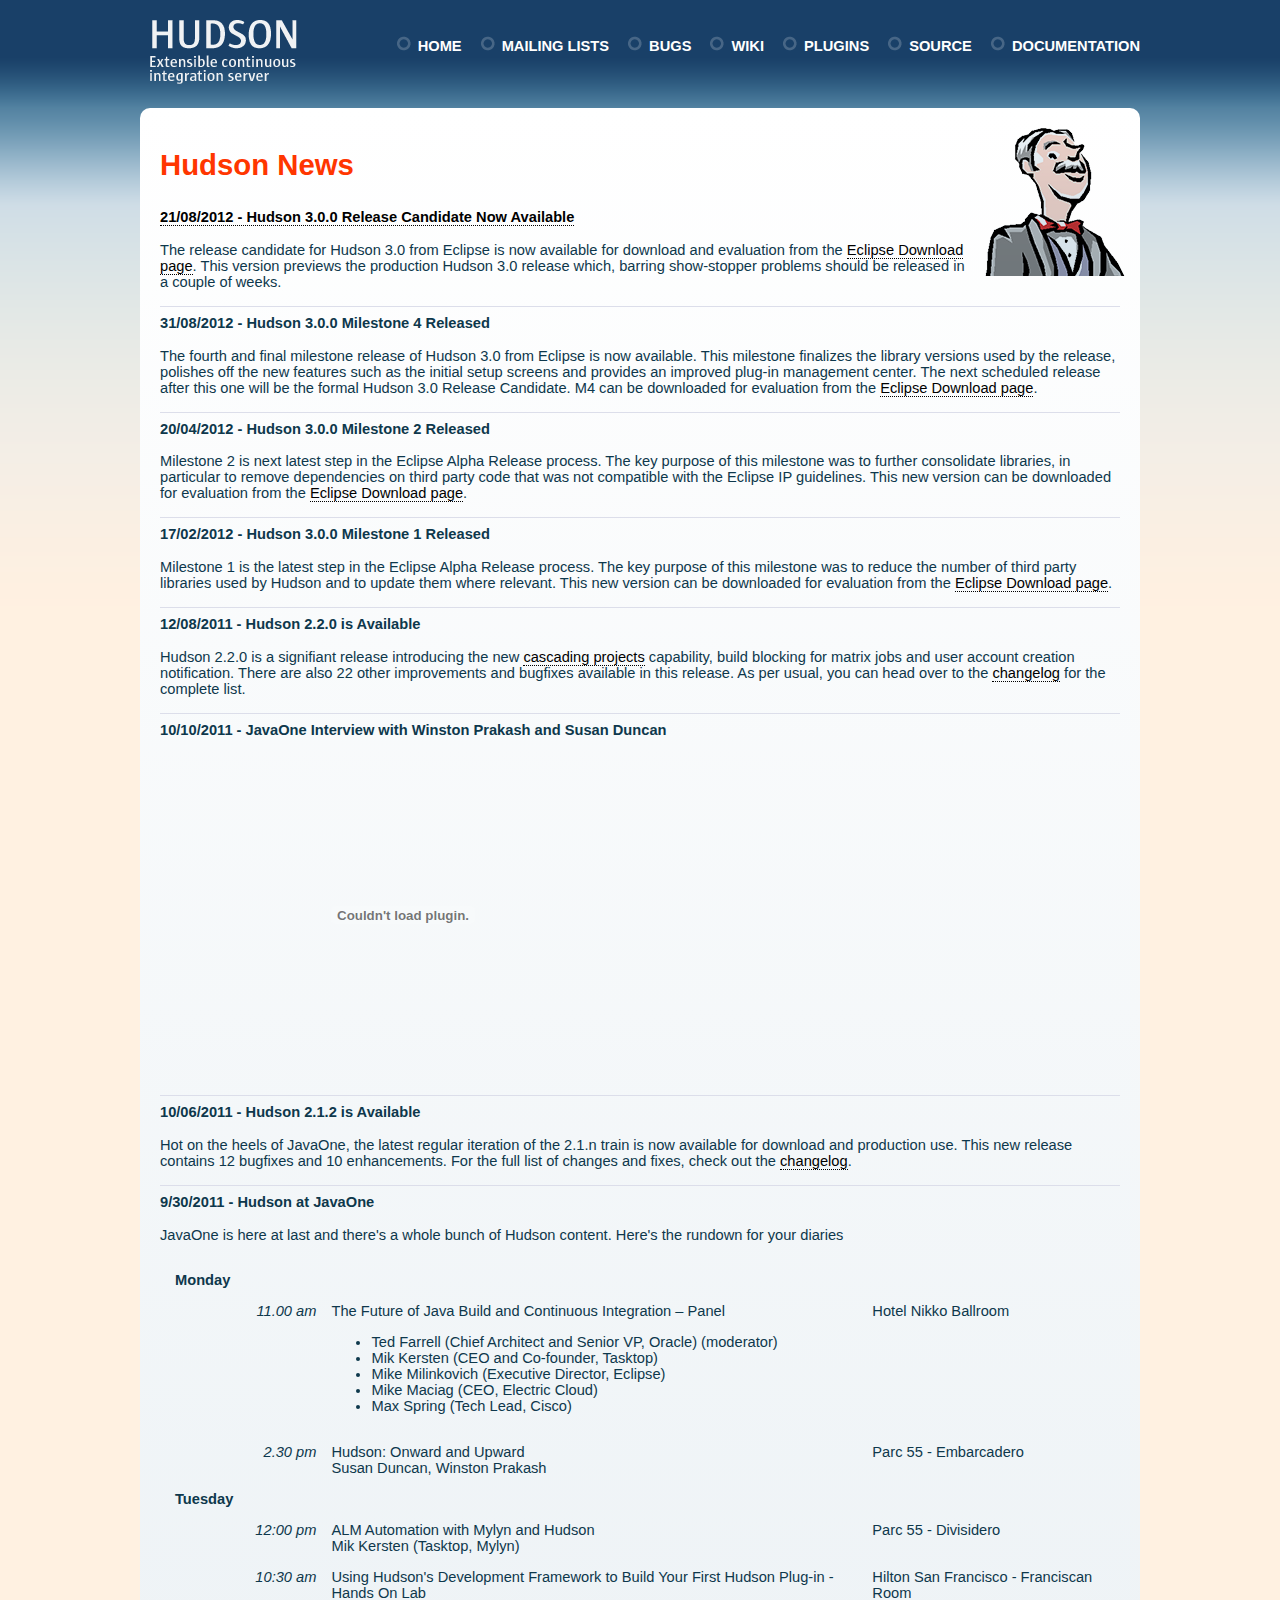
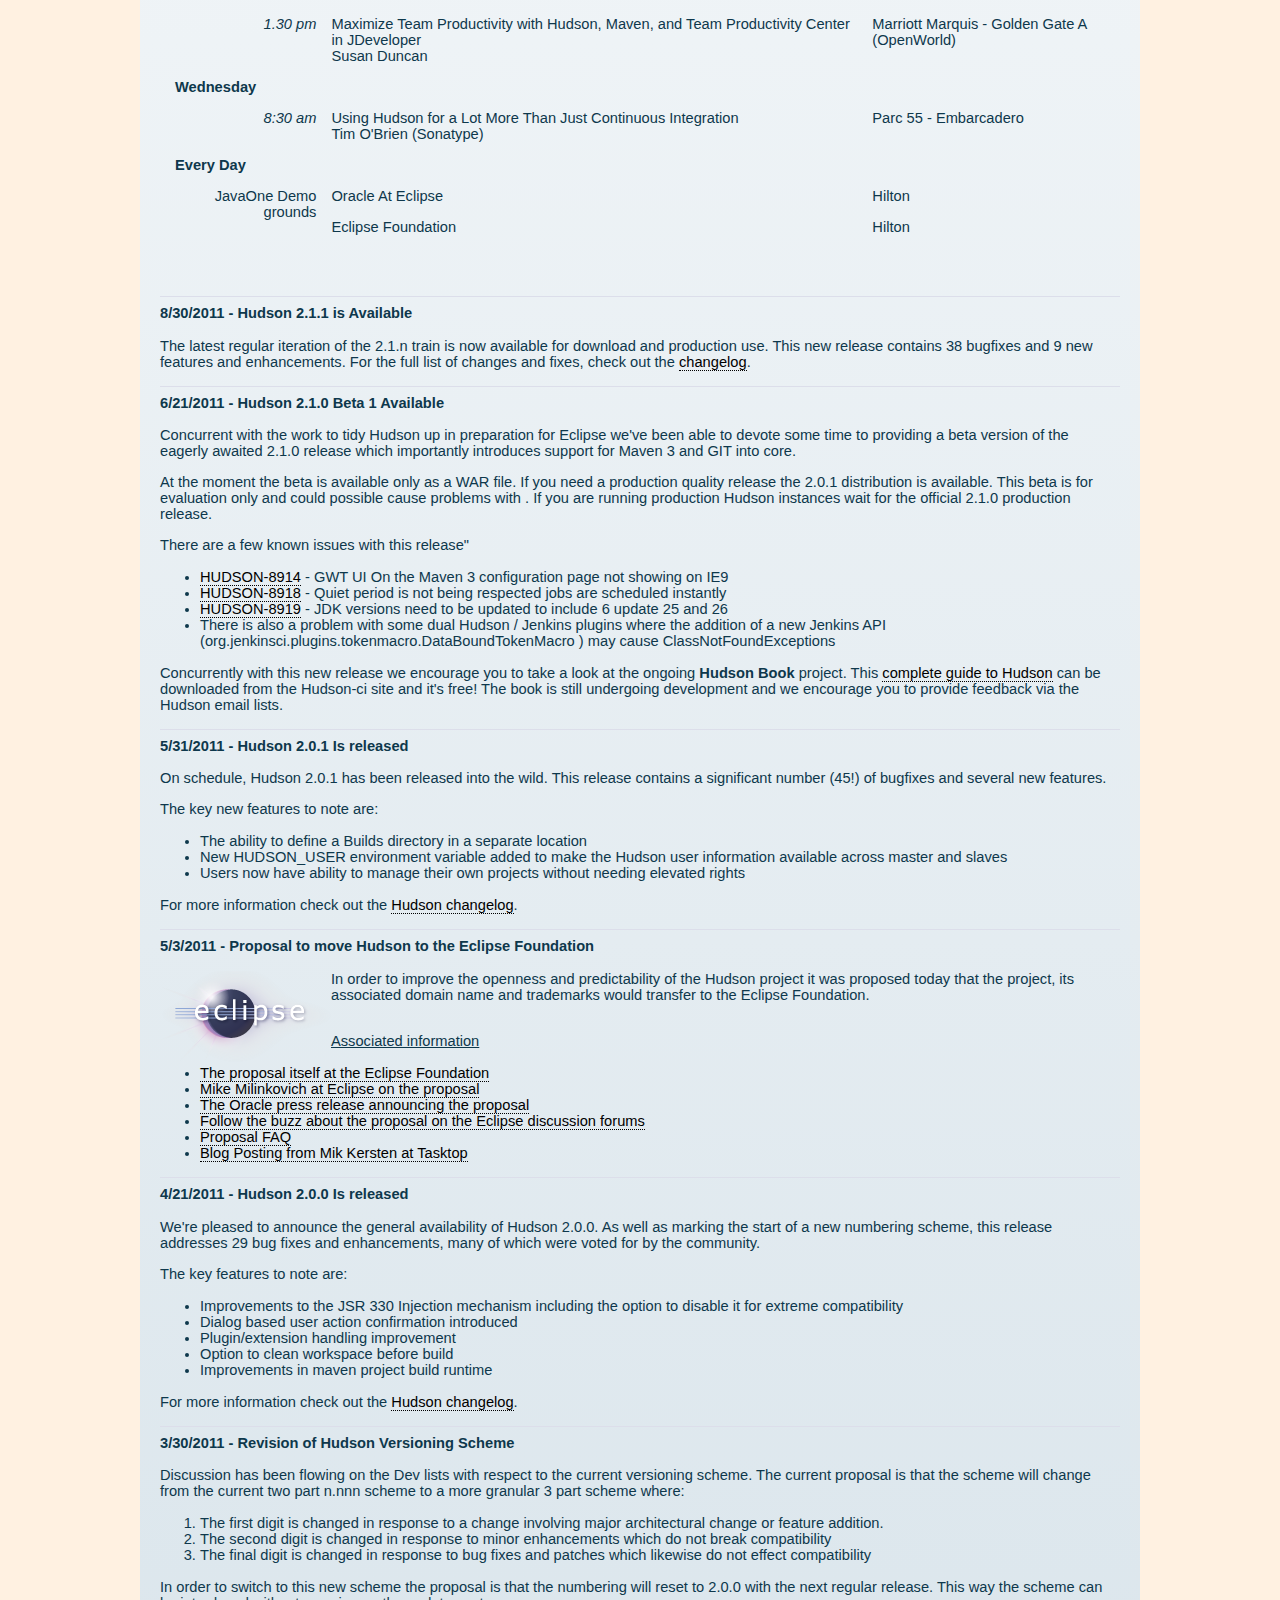
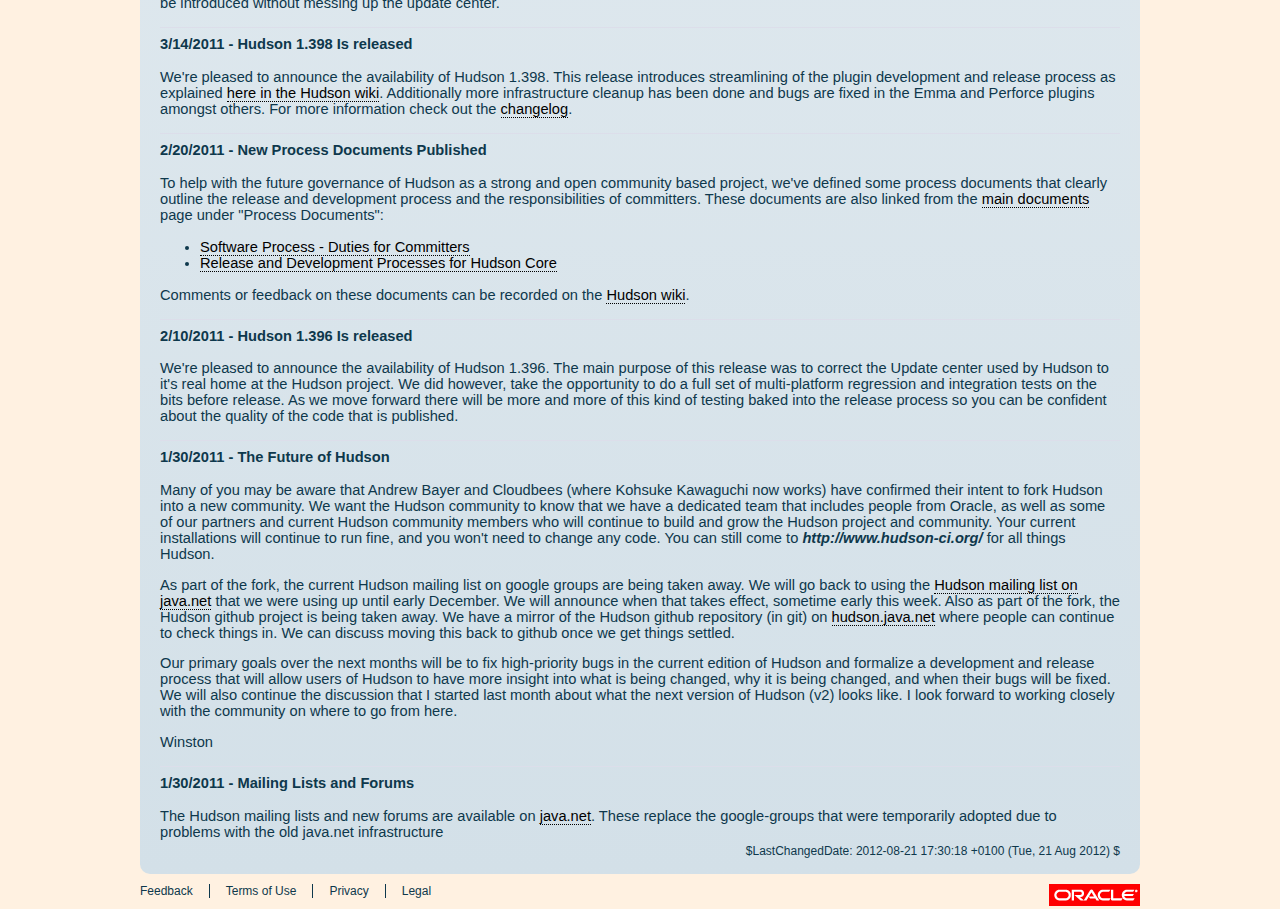
<file: docs/news.html>
<!DOCTYPE HTML PUBLIC "-//W3C//DTD HTML 4.01//EN" "http://www.w3.org/TR/html4/strict.dtd">
<html>
<!-- InstanceBegin template="Templates/hudson-ci-site-template-singlecolumn.dwt" codeOutsideHTMLIsLocked="false" -->
<head>
<meta http-equiv="Content-Type" content="text/html; charset=UTF-8">
<!-- InstanceBeginEditable name="doctitle" -->
<title>Hudson News</title>
<!-- InstanceEndEditable -->
<link href="../hudson.css" rel="stylesheet" type="text/css">
<meta name="Keywords" content="hudson,hudson-ci,continuous integration,software">
<meta name="Description" content="Hudson is an extensible Continuous Integration Server">
<!-- InstanceBeginEditable name="head" --><!-- InstanceEndEditable -->
<!-- Google Analytics -->
<script type="text/javascript">

 var _gaq = _gaq || [];
 _gaq.push(['_setAccount', 'UA-21731024-1']);
 _gaq.push(['_setDomainName', '.hudson-ci.org']);
 _gaq.push(['_trackPageview']);

 (function() {
   var ga = document.createElement('script'); ga.type = 'text/javascript'; ga.async = true;
   ga.src = ('https:' == document.location.protocol ? 'https://ssl' : 'http://www') + '.google-analytics.com/ga.js';
   var s = document.getElementsByTagName('script')[0]; s.parentNode.insertBefore(ga, s);
 })();

</script>
</head>

<body>
<div class="containerExpanding">
  <div id="header">
    <div id="topMenu">
      <ul>
        <li class="horizontalTopMenuItem"><a href="http://wiki.eclipse.org/Hudson-ci/documentation">Documentation</a></li>
        <li class="horizontalTopMenuItem"><a href="http://wiki.eclipse.org/Hudson-ci/development">Source</a></li>
        <li class="horizontalTopMenuItem"><a href="http://wiki.hudson-ci.org/display/HUDSON/Plugins">Plugins</a></li>
        <li class="horizontalTopMenuItem"><a href="http://wiki.eclipse.org/Hudson-ci">Wiki</a></li>
        <li class="horizontalTopMenuItem"><a href="https://bugs.eclipse.org/bugs/buglist.cgi?query_format=advanced&bug_status=UNCONFIRMED&bug_status=NEW&bug_status=ASSIGNED&bug_status=REOPENED&product=Hudson&component=">Bugs</a></li>
        <li class="horizontalTopMenuItem"><a href="http://wiki.eclipse.org/Hudson-ci/contacts_and_help">Mailing Lists</a></li>
        <li class="horizontalTopMenuItem"><a href="http://hudson-ci.org">Home</a></li>	
      </ul>
      <!-- end .topMenu --> 
    </div>
    <div id="tagline" class="undecoratedLinks"> <a href="http://hudson-ci.org"><img src="../images/logo.png" alt="Hudson - Extensible continuous Integration Server"/></a> </div>
    <!-- end .header --> </div>
  <div class="singlePodExpanding newsTextLinks"> 
    <!-- This logo positioned by CSS-->
    <div id="hudsonStamp"><img src="../images/hudson-bust.png" alt="Hudson Logo"/><!-- InstanceBeginEditable name="rightLegend" --><!-- InstanceEndEditable --> </div>
    <h1> <!-- InstanceBeginEditable name="pageTitle" --> Hudson News<!-- InstanceEndEditable --></h1>
    <!-- InstanceBeginEditable name="pageContent" -->
    <p><a name="3.0.0RC"></a></p>
    <h4 class="firstNewsItem"><a href="http://www.eclipse.org/hudson/download.php">21/08/2012 - Hudson 3.0.0 Release Candidate Now Available</a></h4>
    <p>The release candidate for Hudson 3.0 from Eclipse is now available for download and evaluation from the <a href="http://www.eclipse.org/hudson/download.php">Eclipse Download page</a>. This version previews the production Hudson 3.0 release which, barring show-stopper problems should be released in a couple of weeks.</p>
    <p><a name="3.0.0M4"></a></p> 
    <h4 class="subsequentNewsItem">31/08/2012 - Hudson 3.0.0 Milestone 4 Released</h4>
<p>The fourth and final milestone release of Hudson 3.0 from Eclipse is now available.  This milestone finalizes the library versions used by the release, polishes off the new features such as the initial setup screens and provides an improved plug-in management center. The next scheduled release after this one will be the formal Hudson 3.0 Release Candidate. M4 can be downloaded for evaluation from the <a href="http://www.eclipse.org/hudson/download.php">Eclipse Download page</a>.
<a name="3.0.0M2"></a>
<h4 class="subsequentNewsItem">20/04/2012 - Hudson 3.0.0 Milestone 2 Released</h4>
<p>Milestone 2 is next latest step in the Eclipse Alpha Release process.  The key purpose of this milestone was to further consolidate libraries, in particular to remove dependencies on third party code that was not compatible with the Eclipse IP guidelines. This new version can be downloaded for evaluation from the <a href="http://www.eclipse.org/hudson/download.php">Eclipse Download page</a>.
<a name="3.0.0M1"></a>
<h4 class="subsequentNewsItem">17/02/2012 - Hudson 3.0.0 Milestone 1 Released</h4>
<p>Milestone 1 is the latest step in the Eclipse Alpha Release process.  The key purpose of this milestone was to reduce the number of third party libraries used by Hudson and to update them where relevant. This new version can be downloaded for evaluation from the <a href="http://www.eclipse.org/hudson/download.php">Eclipse Download page</a>.
<a name="2.2.0"></a>
<h4 class="subsequentNewsItem">12/08/2011 - Hudson 2.2.0 is Available</h4>
<p>Hudson 2.2.0 is a signifiant release introducing the new <a href="http://wiki.hudson-ci.org/display/HUDSON/Project+cascading">cascading projects</a> capability, build blocking for matrix jobs and user account creation notification. There are also 22 other improvements and bugfixes available in this release. As per usual, you can head over to the <a href="/changelog.html#v2.2.0">changelog</a> for the complete list.
<a name="J12011_OnSite"></a>
<h4 class="subsequentNewsItem">10/10/2011 - JavaOne Interview with Winston Prakash and Susan Duncan</h4>
<p><object id="flashObj" width="486" height="322" classid="clsid:D27CDB6E-AE6D-11cf-96B8-444553540000" codebase="http://download.macromedia.com/pub/shockwave/cabs/flash/swflash.cab#version=9,0,47,0"><param name="movie" value="http://c.brightcove.com/services/viewer/federated_f9?isVid=1" /><param name="bgcolor" value="#FFFFFF" /><param name="flashVars" value="videoId=1190522258001&playerID=1640183659&playerKey=AQ~~,AAAAAFcSbzI~,OkyYKKfkn3za9MF0qI3Ufg1AerdkqfR3&domain=embed&dynamicStreaming=true" /><param name="base" value="http://admin.brightcove.com" /><param name="seamlesstabbing" value="false" /><param name="allowFullScreen" value="true" /><param name="swLiveConnect" value="true" /><param name="allowScriptAccess" value="always" /><embed src="http://c.brightcove.com/services/viewer/federated_f9?isVid=1" bgcolor="#FFFFFF" flashVars="videoId=1190522258001&playerID=1640183659&playerKey=AQ~~,AAAAAFcSbzI~,OkyYKKfkn3za9MF0qI3Ufg1AerdkqfR3&domain=embed&dynamicStreaming=true" base="http://admin.brightcove.com" name="flashObj" width="486" height="322" seamlesstabbing="false" type="application/x-shockwave-flash" allowFullScreen="true" swLiveConnect="true" allowScriptAccess="always" pluginspage="http://www.macromedia.com/shockwave/download/index.cgi?P1_Prod_Version=ShockwaveFlash"></embed></object></p>
<a name="2.1.2"></a>
<h4 class="subsequentNewsItem">10/06/2011 - Hudson 2.1.2 is Available</h4>
<p>Hot on the heels of JavaOne, the latest regular iteration of the 2.1.n train is now available for download and production use. This new release contains 12 bugfixes and 10 enhancements. For the full list of changes and fixes, check out the <a href="/changelog.html#v2.1.2">changelog</a>.</p>
<a name="JavaOne2011"></a>
<h4 class="subsequentNewsItem">9/30/2011 - Hudson at JavaOne</h4>
<p>JavaOne is here at last and there's a whole bunch of Hudson content. Here's the rundown for your diaries</p>
<table cellspacing="15">
  <tr valign="top">
    <td colspan="3"><strong>Monday</strong></td>
    </tr>
  <tr>
    <td align="right" valign="top"><em>11.00 am</em></td>
    <td>The Future of Java Build and Continuous Integration – Panel
          <ul><li>Ted Farrell (Chief Architect and Senior VP, Oracle) (moderator)</li>
		  <li>Mik Kersten (CEO and Co-founder, Tasktop)</li>
          <li>Mike Milinkovich (Executive Director, Eclipse)</li>
          <li>Mike Maciag (CEO, Electric Cloud)</li>
          <li>Max Spring (Tech Lead, Cisco)</li></ul></td>
    <td valign="top">Hotel Nikko Ballroom</td>
  </tr>
  <tr>
    <td align="right" valign="top"><em>2.30 pm</em></td>
    <td valign="top">Hudson: Onward and Upward<br>Susan Duncan, Winston Prakash</td>
    <td valign="top">Parc 55 - Embarcadero</td>
  </tr>
  <tr valign="top">
    <td colspan="3"><strong>Tuesday </strong></td>
    </tr>
  <tr>
    <td align="right" valign="top"><em>12:00 pm </em></td>
    <td>ALM Automation with Mylyn and Hudson<br>
      Mik Kersten (Tasktop, Mylyn)</td>
    <td valign="top">Parc 55 - Divisidero</td>
  </tr>
  <tr>
    <td align="right" valign="top"><em>10:30 am </em></td>
    <td>Using Hudson's Development Framework to Build Your First Hudson Plug-in - Hands On Lab</td>
    <td valign="top">Hilton San Francisco - Franciscan Room</td>
  </tr>
  <tr>
    <td align="right" valign="top"><em>1.30 pm</em></td>
    <td>Maximize Team Productivity with Hudson, Maven, and Team Productivity Center in JDeveloper<br>
      Susan Duncan</td>
    <td valign="top">Marriott Marquis - Golden Gate A<br>
        (OpenWorld)</td>
  </tr>
  <tr valign="top">
    <td colspan="3"><strong>Wednesday</strong></td>
    </tr>
  <tr>
    <td align="right" valign="top"><em>8:30 am</em> </td>
    <td>Using Hudson for a Lot More Than Just Continuous Integration<br>
      Tim O'Brien (Sonatype)</td>
    <td valign="top">Parc 55 - Embarcadero</td>
  </tr>
  <tr valign="top">
    <td colspan="3"><strong>Every Day</strong></td>
    </tr>
  <tr>
    <td rowspan="2" align="right" valign="top">JavaOne Demo grounds    </td>
    <td>Oracle At Eclipse</td>
    <td valign="top">Hilton</td>
  </tr>
  <tr>
    <td>Eclipse Foundation</td>
    <td valign="top">Hilton</td>
  </tr>
</table>
<p>&nbsp;</p>
<a name="2.1.1"></a>
<h4 class="subsequentNewsItem">8/30/2011 - Hudson 2.1.1 is Available</h4>
<p>The latest regular iteration of the 2.1.n train is now available for download and production use. This new release contains 38 bugfixes and 9 new features and enhancements. For the full list of changes and fixes, check out the <a href="/changelog.html#v2.1.1">changelog</a>.</p>
<a name="2.1.0-beta"></a>
<h4 class="subsequentNewsItem">6/21/2011 - Hudson 2.1.0 Beta 1 Available</h4>
 <p>Concurrent with the work to tidy Hudson up in preparation for Eclipse we've been able to devote some time to providing a beta version of the eagerly awaited 2.1.0 release which importantly introduces support for Maven 3 and GIT into core.</p>
 <p>At the moment the beta is available only as a WAR file. If you need a production quality release the 2.0.1 distribution is available. This beta is for evaluation only and could possible cause problems with . If you are running production Hudson instances wait for the official 2.1.0 production release.</p>
 <p>There are a few known issues with this release&quot;</p>
 <ul>
   <li><a href="http://issues.hudson-ci.org/browse/HUDSON-8914" target="_blank">HUDSON-8914</a> - GWT UI On the Maven 3 configuration page not showing on IE9 </li>
   <li><a href="http://issues.hudson-ci.org/browse/HUDSON-8918" target="_blank">HUDSON-8918</a> - Quiet period is not being respected jobs are scheduled instantly</li>
   <li><a href="http://issues.hudson-ci.org/browse/HUDSON-8919" target="_blank">HUDSON-8919</a> - JDK versions need to be updated to include 6 update 25 and 26</li>
   <li>There is also a problem with some dual Hudson / Jenkins plugins where the addition of a new Jenkins API (org.jenkinsci.plugins.tokenmacro.DataBoundTokenMacro ) may cause ClassNotFoundExceptions</li>
 </ul>
 <p>Concurrently with this new release we encourage you to take a look at the ongoing <strong>Hudson Book</strong> project. This <a href="http://hudson-ci.org/hudson/job/hudson-book/lastSuccessfulBuild/artifact/hudson-pdf/target/hudson-complete.pdf">complete guide to Hudson</a> can be downloaded from the Hudson-ci site and it's free! The book is still undergoing development and we encourage you to provide feedback via the Hudson email lists. </p>
 <a name="2.0.1"></a>
<h4 class="subsequentNewsItem">5/31/2011 - Hudson 2.0.1 Is released </h4>
 <p>On schedule, Hudson 2.0.1 has been released into the wild. This release contains a significant number (45!) of bugfixes and several new features.</p>
 <p>The key new features to note are:<ul>
 <li>The ability to define a Builds directory in a separate location</li>
 <li>New HUDSON_USER environment variable added to make the Hudson user information available across master and slaves</li>
 <li>Users now have ability to manage their own projects without needing elevated rights</li></ul></p>
 <p>For more information check out the <a href="../changelog.html">Hudson changelog</a>.</p>	
<a name="eclipse"></a>
<h4 class="subsequentNewsItem">5/3/2011 - Proposal to move Hudson to the Eclipse Foundation</h4>
<p><img src="../images/eclipse.png" style="float:left;"/>In order to improve the openness and predictability of the Hudson project it was proposed today that the project, its associated domain name and trademarks would transfer to the Eclipse Foundation.<br/>
  <br/></p>
<h5>Associated information</h5>
<ul>
<li><a href="http://www.eclipse.org/proposals/technology.hudson" target="_blank">The proposal itself at the Eclipse Foundation</a></li>
<li><a href="http://mmilinkov.wordpress.com/2011/05/04/hudson-now-at-eclipse/">Mike Milinkovich at Eclipse on the proposal</a></li>
<li><a href="http://www.oracle.com/us/corporate/press/393483" target="_blank">The Oracle press release announcing the proposal</a></li>
<li><a href="http://www.eclipse.org/forums/index.php?t=thread&frm_id=202" target="_blank">Follow the buzz about the proposal on the Eclipse discussion forums</a></li>
<li><a href="http://hudson-ci.org/docs/hudson_eclipse_proposal_faq.html">Proposal FAQ</a></li>
<li><a href="http://tasktop.com/blog/eclipse/proposal-hudson-eclipse" target="_blank">Blog Posting from Mik Kersten at Tasktop</a></li>
</ul>
<a name="2.0"></a>
<h4 class="subsequentNewsItem">4/21/2011 - Hudson 2.0.0 Is released</h4>
 <p>We're pleased to announce the general availability of Hudson 2.0.0. As well as marking the start of a new numbering scheme, this release addresses 29 bug fixes and enhancements, many of which were voted for by the community. 
 <p>
 <p>The key features to note are:<ul>
 <li>Improvements to the JSR 330 Injection mechanism including the option to disable it for extreme compatibility</li>
 <li>Dialog based user action confirmation introduced</li>
 <li>Plugin/extension handling improvement</li>
 <li>Option to clean workspace before build</li>
 <li>Improvements in maven project build runtime </li></ul></p>
 <p>For more information check out the <a href="../changelog.html">Hudson changelog</a>.</p>	
 <a name="versioning"></a><h4 class="subsequentNewsItem">3/30/2011 - Revision of Hudson Versioning Scheme</h4>
 <p>Discussion has been flowing on the Dev lists with respect to the current versioning scheme. The current proposal is that the scheme will change from the current two part n.nnn scheme to a more granular 3 part scheme where: <ol><li>The first digit is changed in response to a change involving major architectural change or feature addition.</li>
 <li>The second digit is changed in response to minor enhancements which do not break compatibility</li>
 <li>The final digit is changed in response to bug fixes and patches which likewise do not effect compatibility</li></ol></p><p>In order to switch to this new scheme the proposal is that the numbering will reset to 2.0.0 with the next regular release. This way the scheme can be introduced without messing up the update center.</p>	
<a name="1.398"></a><h4 class="subsequentNewsItem">3/14/2011 - Hudson 1.398 Is released</h4>
 <p>We're pleased to announce the availability of Hudson 1.398. This release introduces streamlining of the plugin development and release process as explained <a href="http://wiki.hudson-ci.org/display/HUDSON/Releasing+Hudson+Plugin">here in the Hudson wiki</a>. Additionally more infrastructure cleanup has been done and bugs are fixed in the Emma and Perforce plugins amongst others. For more information check out the <a href="../changelog.html">changelog</a>.</p>	
 <a name="processDocs"></a><h4 class="subsequentNewsItem">2/20/2011 - New Process Documents Published</h4>
 <p>To help with the future governance of Hudson as a strong and open community based project, we've defined some process documents that clearly outline the release and development process and the responsibilities of committers. These documents are also linked from the <a href="index.html">main documents</a> page under "Process Documents":</p>
 <ul>
        <li><a href="hudson_software_process.html">Software Process - Duties for Committers</a></li>
        <li><a href="hudson_release_process.html">Release and Development Processes for Hudson Core</a></li>
</ul>
<p>Comments or feedback on these documents can be recorded on the <a href="http://wiki.hudson-ci.org/display/HUDSON/Hudson+Process+Document+Discussions">Hudson wiki</a>.</p>		
<a name="1.396"></a><h4 class="subsequentNewsItem">2/10/2011 - Hudson 1.396 Is released</h4>
 <p>We're pleased to announce the availability of Hudson 1.396. The main purpose of this release was to correct the Update center used by Hudson to it's real home at the Hudson project. We did however, take the opportunity to do a full set of multi-platform regression and integration tests on the bits before release. As we move forward there will be more and more of this kind of testing baked into the release process so you can be confident about the quality of the code that is published.</p>
 <a name="future"></a><h4 class="subsequentNewsItem">1/30/2011 - The Future of Hudson</h4>
<p>Many of you may be aware that Andrew Bayer and Cloudbees (where Kohsuke Kawaguchi now works) have confirmed their intent to fork  Hudson into a new community.  We want the Hudson community to know that we have a dedicated team that includes people from Oracle, as well as some of our partners and current Hudson community members who will continue to build and grow the Hudson project and community.  Your current installations will continue to run fine, and you won't need to change any code.  You can still come to <em><strong>http://www.hudson-ci.org/</strong></em> for all things Hudson.</p>
<p>As part of the fork, the current Hudson mailing list on google groups are being taken away.  We will go back to using the <a href="http://java.net/projects/hudson/lists">Hudson mailing list on java.net</a> that we were using up until early December.  We will announce when that takes effect, sometime early this week.  Also as part of the fork, the Hudson github project is being taken away.  We have a mirror of the Hudson github repository (in git) on <a href="http://java.net/projects/hudson/sources">hudson.java.net</a> where people can continue to check things in.  We can discuss moving this back to github once we get things settled. </p>
<p>Our primary goals over the next months will be to fix high-priority bugs in the current edition of Hudson and formalize a development and release process that will allow users of Hudson to have more insight into what is being changed, why it is being changed, and when their bugs will be fixed.  We will also continue the discussion that I started last month about what the next version of Hudson (v2) looks like.  I look forward to working closely with the community on where to go from here.<br>
</p>
 <p> Winston</p>
 <a name="maillists"></a><h4 class="subsequentNewsItem">1/30/2011 - Mailing Lists and Forums</h4>
<p>The Hudson mailing lists and new forums are available on <a href="http://java.net/projects/hudson">java.net</a>. These replace the google-groups that were temporarily adopted due to problems with the old java.net infrastructure</p>
    <p id="versionControl">$LastChangedDate: 2012-08-21 17:30:18 +0100 (Tue, 21 Aug 2012) $</p>
    <!-- InstanceEndEditable --> 
    <!-- end .singlePodExpanding --></div>
  <div id="footer">
    <ul id="footerLinks">
      <li class="footerLinksItemFirst"><a href="http://java-net.dev.java.net/feedback.html">Feedback</a></li>
      <li class="footerLinksItem"><a href="http://www.java.net/javanet-web-site-terms-use">Terms of Use</a></li>
      <li class="footerLinksItem"><a href="http://www.oracle.com/us/legal/privacy/index.html">Privacy</a></li>
      <li class="footerLinksItem"><a href="http://www.oracle.com/us/legal/terms/index.html">Legal</a></li>
    </ul>
    <img src="../images/oracle-logo.gif" alt="Site Sponsored by Oracle"/> 
    <!-- end .footer --></div>
  <!-- end .containerExpanding --></div>
</body>
<!-- InstanceEnd -->
</html>
</file>
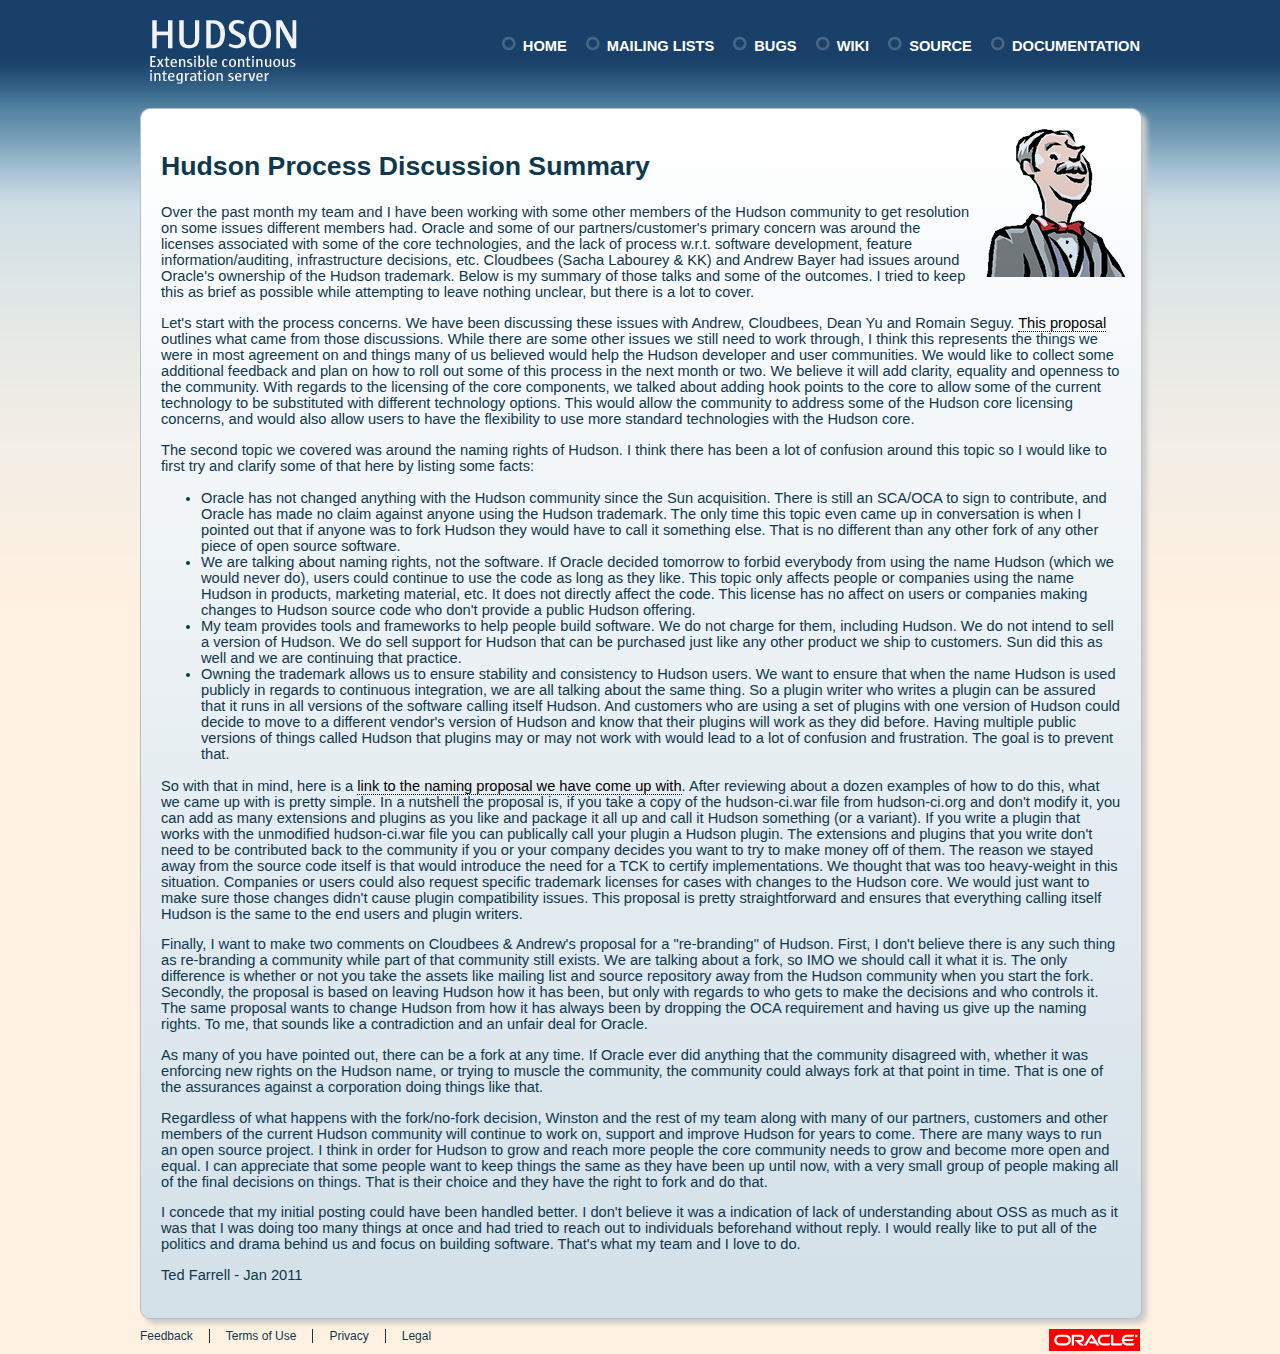
<file: docs/process_summary.html>
<!DOCTYPE HTML PUBLIC "-//W3C//DTD HTML 4.01//EN" "http://www.w3.org/TR/html4/strict.dtd">
<html>
<head>
<meta http-equiv="Content-Type" content="text/html; charset=UTF-8">
<title>Hudson Process Proposal</title>
<link href="../hudson.css" rel="stylesheet" type="text/css">
<meta name="Keywords" content="hudson,hudson-ci,continuous integration,software">
<meta name="Description" content="Hudson is an extensible Continuous Integration Server">
<!-- Google Analytics -->
<script type="text/javascript">

 var _gaq = _gaq || [];
 _gaq.push(['_setAccount', 'UA-21731024-1']);
 _gaq.push(['_setDomainName', '.hudson-ci.org']);
 _gaq.push(['_trackPageview']);

 (function() {
   var ga = document.createElement('script'); ga.type = 'text/javascript'; ga.async = true;
   ga.src = ('https:' == document.location.protocol ? 'https://ssl' : 'http://www') + '.google-analytics.com/ga.js';
   var s = document.getElementsByTagName('script')[0]; s.parentNode.insertBefore(ga, s);
 })();

</script>
</head>
<body>
<div class="containerExpanding">
  <div id="header">
    <div id="topMenu">
      <ul>
        <li class="horizontalTopMenuItem"><a href="../docs/index.html">Documentation</a></li>
        <li class="horizontalTopMenuItem"><a href="http://wiki.hudson-ci.org/display/HUDSON/Source+code">Source</a></li>
        <li class="horizontalTopMenuItem"><a href="http://wiki.hudson-ci.org/display/HUDSON/Home">Wiki</a></li>
        <li class="horizontalTopMenuItem"><a href="http://issues.hudson-ci.org">Bugs</a></li>
        <li class="horizontalTopMenuItem"><a href="http://java.net/projects/hudson/lists">Mailing Lists</a></li>
        <li class="horizontalTopMenuItem"><a href="http://hudson-ci.org">Home</a></li>
      </ul>
      <!-- end .horizonalMenu --> 
    </div>
    <div id="tagline" class="undecoratedLinks"> <a href="http://hudson-ci.org"><img src="../images/logo.png" alt="Hudson - Extensible continuous Integration Server"/></a> </div>
    <!-- end .header --> 
  </div>
  <div id="contentArea">
    <div class="singlePodExpanding newsTextLinks"> 
      <!-- This logo positioned by CSS-->
      <div id="hudsonStamp"><img src="../images/hudson-bust.png" alt="Hudson Logo"/></div>
<h2> Hudson Process Discussion Summary </h2>      
<p>Over the past month my team and I have been working with some other members of the Hudson community to get resolution on some issues different members had.  Oracle and some of our partners/customer's primary concern was around the licenses associated with some of the core technologies, and the lack of process w.r.t. software development, feature information/auditing, infrastructure decisions, etc.  Cloudbees (Sacha Labourey &amp; KK) and Andrew Bayer had issues around Oracle's ownership of the Hudson trademark.  Below is my summary of those talks and some of the outcomes.  I tried to keep this as brief as possible while attempting to leave nothing unclear, but there is a lot to cover.</p>
<p/>
<p>Let's start with the process concerns.  We have been discussing these issues with Andrew, Cloudbees, Dean Yu and Romain Seguy.  <a href="Hudson_Process_v0.4.html">This proposal</a> outlines what came from those discussions.  While there are some other issues we still need to work through, I think this represents the things we were in most agreement on and things many of us believed would help the Hudson developer and user communities.  We would like to collect some additional feedback and plan on how to roll out some of this process in the next month or two.  We believe it will add clarity, equality and openness to the community.  With regards to the licensing of the core components, we talked about adding hook points to the core to allow some of the current technology to be substituted with different technology options.  This would allow the community to address some of the Hudson core licensing concerns, and would also allow users to have the flexibility to use more standard technologies with the Hudson core.</p>
<p/>
<p>The second topic we covered was around the naming rights of Hudson.  I think there has been a lot of confusion around this topic so I would like to first try and clarify some of that here by listing some facts:</p>
<ul>
<li>Oracle has not changed anything with the Hudson community since the Sun acquisition.  There is still an SCA/OCA to sign to contribute, and Oracle has made no claim against anyone using the Hudson trademark.  The only time this topic even came up in conversation is when I pointed out that if anyone was to fork Hudson they would have to call it something else.  That is no different than any other fork of any other piece of open source software.</li>

<li> We are talking about naming rights, not the software.  If Oracle decided tomorrow to forbid everybody from using the name Hudson (which we would never do), users could continue to use the code as long as they like.  This topic only affects people or companies using the name Hudson in products, marketing material, etc.  It does not directly affect the code. This license has no affect on users or companies making changes to Hudson source code who don't provide a public Hudson offering.
</li>
<li>My team provides tools and frameworks to help people build software.  We do not charge for them, including Hudson.  We do not intend to sell a version of Hudson.  We do sell support for Hudson that can be purchased just like any other product we ship to customers.  Sun did this as well and we are continuing that practice. </li>

<li>Owning the trademark allows us to ensure stability and consistency to Hudson users.  We want to ensure that when the name Hudson is used publicly in regards to continuous integration, we are all talking about the same thing.  So a plugin writer who writes a plugin can be assured that it runs in all versions of the software calling itself Hudson.  And customers who are using a set of plugins with one version of Hudson could decide to move to a different vendor's version of Hudson and know that their plugins will work as they did before.  Having multiple public versions of things called Hudson that plugins may or may not work with would lead to a lot of confusion and frustration.  The goal is to prevent that. </li>
</ul>
<p>
So with that in mind, here is a <a href="HudsonTM-License-v1.pdf" target="_new">link to the naming proposal we have come up with</a>.  After reviewing about a dozen examples of how to do this, what we came up with is pretty simple.  In a nutshell the proposal is, if you take a copy of the hudson-ci.war file from hudson-ci.org and don't modify it, you can add as many extensions and plugins as you like and package it all up and  call it Hudson something (or a variant).  If you write a plugin that works with the unmodified hudson-ci.war file you can publically call your plugin a Hudson plugin. The extensions and plugins that you write don't need to be contributed back to the community if you or your company decides you want to try to make money off of them.  The reason we stayed away from the source code itself is that would introduce the need for a TCK to certify implementations.  We thought that was too heavy-weight in this situation.  Companies or users could also request specific trademark licenses for cases with changes to the Hudson core.  We would just want to make sure those changes didn't cause plugin compatibility issues.  This proposal is pretty straightforward and ensures that everything calling itself Hudson is the same to the end users and plugin writers.</p>  
<p/>
<p>
Finally, I want to make two comments on Cloudbees &amp; Andrew's proposal for a "re-branding" of Hudson.  First, I don't believe there is any such thing as re-branding a community while part of that community still exists.  We are talking about a fork, so IMO we should call it what it is.  The only difference is whether or not you take the assets like mailing list and source repository away from the Hudson community when you start the fork.  Secondly, the proposal is based on leaving Hudson how it has been, but only with regards to who gets to make the decisions and who controls it.  The same proposal wants to change Hudson from how it has always been by dropping the OCA requirement and having us give up the naming rights.  To me, that sounds like a contradiction and an unfair deal for Oracle.</p> <p/>
<p>
As many of you have pointed out, there can be a fork at any time.  If Oracle ever did anything that the community disagreed with, whether it was enforcing new rights on the Hudson name, or trying to muscle the community, the community could always fork at that point in time.  That is one of the assurances against a corporation doing things like that.</p>  <p/>
<p>
Regardless of what happens with the fork/no-fork decision, Winston and the rest of my team along with many of our partners, customers and other members of the current Hudson community will continue to work on, support and improve Hudson for years to come.  There are many ways to run an open source project.  I think in order for Hudson to grow and reach more people the core community needs to grow and become more open and equal.  I can appreciate that some people want to keep things the same as they have been up until now, with a very small group of people making all of the final decisions on things.  That is their choice and they have the right to fork and do that. </p>
<p/>
<p>
<p>I concede that my initial posting could have been handled better.  I don't believe it was a indication of lack of understanding about OSS as much as it was that I was doing too many things at once and had tried to reach out to individuals beforehand without reply.  I would really like to put all of the politics and drama behind us and focus on building software.  That's what my team and I love to do.</p></p>
 <p>Ted Farrell - Jan 2011</p>     
    </div>
  </div>
  <div id="footer">
    <ul id="footerLinks">
      <li class="footerLinksItemFirst"><a href="http://java-net.dev.java.net/feedback.html">Feedback</a></li>
      <li class="footerLinksItem"><a href="http://www.java.net/javanet-web-site-terms-use">Terms of Use</a></li>
      <li class="footerLinksItem"><a href="http://www.oracle.com/us/legal/privacy/index.html">Privacy</a></li>
      <li class="footerLinksItem"><a href="http://www.oracle.com/us/legal/terms/index.html">Legal</a></li>
    </ul>
    <img src="../images/oracle-logo.gif" alt="Site Sponsored by Oracle"/> 
    <!-- end .footer --></div>
  <!-- end .container --></div>
</body>
</html>
</file>
<file: hudson.css>
@charset "UTF-8";

/* New Stylesheet for the Hudson-ci site
   $Revision: 55 $  
   $LastChangedBy: duncanmills $
   $LastChangedDate: 2011-09-30 20:10:08 +0100 (Fri, 30 Sep 2011) $
 */
body {
	height: 100%;
	font-family:Arial, Helvetica, sans-serif;
	background-image:url(images/background.png);
	background-repeat:repeat-x;
	background-color:#fff1e1;
	margin: 0;
	padding: 0;
	color: #FFFDED;
	border-style:none;
}

/* Global overrides */
p, figcaption, td{
	font-size:11pt;
	color:#0e384c;
	padding:0;
}

figcaption {
	font-style: oblique;
}

h1, h2, h3 {
	color:#ff3600;
	font-weight:bold;
}

h1 {
	font-size:22pt;
}
 

h2 {
	font-size:20pt;

}

h3 {
    font-size:12pt;
}

h4 {
	color:#0E384C;
	font-family:Arial, Helvetica, sans-serif;
	font-size:13pt;
}

h5 {
    font-size:11pt;
	font-weight:normal;
	color:#0e384c;
	margin:0px;
	padding:0px;
	text-decoration:underline;
}

a img { 
	border: none;
}


a:link {
	font-family:Arial, Helvetica, sans-serif;
	color:#0e384c;	
	text-decoration:none;
	border-bottom:none;
}

a:hover, a:active, a:focus { 
	border-bottom:dotted;
	border-bottom-width:1px;
}

a:visited {
	text-decoration: none;
}


/* This fixed width container surrounds all other divs and sizes the site - assumes a minimum of 1024x768 */
.container {
	width: 1000px;
	height:650px;
	margin: 0 auto;
	padding: 0;
}

/*Container Version for long pages such as process document */
.containerExpanding {
	width: 1000px;
	margin: 0 auto;
	padding: 0;
}


#tagline {
	width: 155px;
	margin: 20px 0px 20px 10px;
	padding: 0px 0px 0px 0px;
}

#release2_0_tag {
    position:relative;
	z-index:2;
	float:right;
	margin-top:-90px;
	margin-right:-35px;
}

#topMenu {
	float: right;
	margin-left: 8px;
	width: 825px;
	vertical-align:middle;
	text-align:right;
}
#topMenu ul {
	
	padding: 0px;
}
.horizontalTopMenuItem {
	text-transform: uppercase;
	font-weight:bold;
	font-size:11pt;
	font-family:Verdana, Geneva, sans-serif;
	padding: 0px 0px 0px 0px;
	margin: 0px 0px 0px 40px;
	float: right;
	list-style-image:url(images/top-menu-icon.png)
}

.horizontalTopMenuItemSelected {
	color:#d8e3ea;
}

.horizontalTopMenuItem a {
	color: #FFF;
	border:0px;
}

.horizontalTopMenuItem a:hover {
	color: #fff1e1;
	list-style-image:url(images/top-menu-icon-over.png);
}


.horizontalTopMenuItem:hover {
	list-style-image:url(images/top-menu-icon-over.png);
}

.horizontalTopMenuItemSelected:hover {
	list-style-image:url(images/top-menu-icon.png);
}



/* This defines the overall rounded box that surrounds the main content area
    of the site */

#contentArea {
	margin: 8px 0px 0px 0px;
	padding: 0px;
	color: #000;
	width:100%;
	height:100%;
	background:#d8e3ea;
	background-repeat: no-repeat;	
	-moz-border-radius: 10px;
    border-radius: 10px;
	-khtml-border-radius: 10px;
	-webkit-border-radius: 10px;
	border-width:1px;
	border-color:#b5bdc5;
	border-style:solid;
	-webkit-box-shadow: 5px 5px 5px #ccc;
	-moz-box-shadow: 5px 5px 5px #ccc; 
	box-shadow: 5px 5px 5px #ccc; 
}

/* For the front page of the site the screen is split into 
   various pods on the top and bottom. For other pages on the site 
   we use this much simpler layout with a less intense color range*/
.singlePodExpanding {
    padding: 20px;
	margin: 0px;
	background-image: -webkit-gradient(linear, 0% 0%, 0% 100%, from(#ffffff), to(#d3e0e8));
	background-image: -moz-linear-gradient(top,#ffffff,#d3e0e8);
	/* IE 5.5 - 7 */
    filter: progid:DXImageTransform.Microsoft.gradient(startColorstr=#ffffff, endColorstr=#d3e0e8);
    /* IE 8 */
    -ms-filter: progid:DXImageTransform.Microsoft.gradient(startColorstr=#ffffff, endColorstr=#d3e0e8);	
	-moz-border-radius: 10px;
    border-radius: 10px;
	-khtml-border-radius: 10px;
	-webkit-border-radius: 10px;
}

/* Improve the contrast on the document pages by using this blue rather than Hudson Orange */
.singlePodExpanding h2,h3 {
	color:#0e384c;
}

.singlePodExpanding h4 {
	padding:8px 0px 2px 0px;
	text-align:left;
	font-size:11pt;
	color:#0e384c;
}

.singlePodExpanding li {
    font-size:11pt;
	color:#0e384c;
	padding:0;
}

/* Used to add Hudson logo onto singlepod layouts */ 
#hudsonStamp {
    position:relative;
	z-index:2;
	float:right;
	margin-top:-0px;
	margin-right:-5px;
	padding:0px 0px 10px 10px;
 }
 
 
/* Not used right now but this will position the stamp from the bottom of the singlepod if needed */
#hudsonStampFromBottom {
    position:relative;
	z-index:2;
	float:right;
	margin-top:-550px;
	margin-right:-5px;
	padding:10px 0px 10px 0px;
 }	
 
#versionControl {
    position:relative;
    float:right;
    text-align:right;
	font-size:9pt;
    color:#0e384c;
	margin-top:-10px;
 }

.topContent {
	float:left;
	height: 350px;
	padding: 10px 0px 0px 0px;
	margin: 0px;
	background-image: -webkit-gradient(linear, 0% 0%, 0% 100%, from(#ffffff), to(#d3e0e8));	
	background-image: -moz-linear-gradient(top,#ffffff,#d3e0e8);
	/* IE 5.5 - 7 */
    filter: progid:DXImageTransform.Microsoft.gradient(startColorstr=#ffffff, endColorstr=#d3e0e8);
    /* IE 8 */
    -ms-filter: progid:DXImageTransform.Microsoft.gradient(startColorstr=#ffffff, endColorstr=#d3e0e8);
}

.topContent a:hover {
	border:none;
}

.topContentDesc {
   padding: 20px 20px 0px 20px;
   font-size:14pt;
   height:50px;
}


.topLeftPod {
	width: 220px;
	border-right: 1px;
	border-right-color: #457596;
	border-right-style:solid;
	border-radius: 10px 0px 0px 0px;
	-moz-border-radius: 10px 0px 0px 0px;
	-khtml-border-radius: 10px 0px 0px 0px;
	-webkit-border-radius: 10px 0px 0px 0px;
	text-align: center;
}

.topCenterPod{
	width: 220px;
	border-right: 1px;
	border-right-color: #457596;
	border-right-style:solid;
	text-align: center;	
}

.topRightPod {
	width:337px;
	border-radius: 0px 10px 0px 0px;
	-moz-border-radius: 0px 10px 0px 0px;
	-khtml-border-radius:  0px 10px 0px 0px;
	-webkit-border-radius: 0px 10px 0px 0px;
	border-bottom-style:none;	
}


/* used to scroll the news when it's too long */
.scrollableArea {
	overflow:auto;
	max-height:329px;
	border-style:none;
}

.topRightPod p {
	padding-left:18px;
	text-align:justify;
	width:290px;
	margin:0px;
}

.topRightPod h3 {
	border-bottom: 1px;
	border-bottom-color:#457596;
	border-bottom-style:solid;
	padding:0px 0px 2px 6px;
	margin: 0px;
}

.topRightPod h4 {
	padding:8px 0px 2px 18px;
	text-align:left;
	width:290px;
	font-size:11pt;
}

.newsTextLinks a:link {
	color:#000;
	border-bottom-style:dotted;
	border-bottom-width:1px;
}

.newsTextLinks a:hover, a:active, a:focus { 
	border-bottom:solid;
	border-bottom-width:1px;
} 

.undecoratedLinks a:link {
	border-bottom:none;
}

.undecoratedLinks a:hover, a:active, a:focus { 
	border-bottom:none;
}


.firstNewsItem {
    margin:0px;	
	padding:0px 0px 2px 6px;
}
	
.subsequentNewsItem {
	border-top: 1px;
	border-top-color:#dcdeea;
	border-top-style:solid;
	padding:6x 0px 0px 6px;
	margin:16px 0px 0px 0px;	
}

.newsItemSubHeadFirst {
	padding:6x 0px 0px 6px;
	margin:6px 0px 0px 0px;	
	font-style:italic;
	font-weight:bold;
	font-size:13px;
}

.newsItemSubHeadSub {
	border-top: 1px;
	border-top-color:#dcdeea;
	border-top-style:dotted;
	padding:6x 0px 0px 6px;
	margin:6px 0px 0px 0px;	
	font-style:italic;
	font-weight:bold;
	font-size:13px;
}

.podButtonArea {
	min-height:180px;
	vertical-align:middle;	
}

.meetHudson img {
	margin-top:35px;
}
	
.hudsonWatermark {
	background-image:url(images/hudson-bust-greyed.png);
	background-repeat:no-repeat;
	background-position:bottom center;
	color:transparent;
}	
	
.podButtonArea a {
     border-bottom:none;	
}

.hudsonWatermark img {
	 margin-top:100px;	
}


#centerBar {
	clear:both;
	height:28px;
	margin:0px;
	padding: 8px 0px 5px 10px;
	border-top-color:#457596;
	border-bottom-color:#457596;
	border-top-width:1px;
	border-bottom-width:1px;
	border-top-style:solid;
	border-bottom-style:solid;
    background: -webkit-gradient(linear, 0% 0%, 0% 100%, from(#d8e3ea), to(#5382a1));
	background-image: -moz-linear-gradient(top,#d8e3ea,#5382a1);
	/* IE 5.5 - 7 */
    filter: progid:DXImageTransform.Microsoft.gradient(startColorstr=#d8e3ea, endColorstr=#5382a1);
    /* IE 8 */
    -ms-filter: progid:DXImageTransform.Microsoft.gradient(startColorstr=#d8e3ea, endColorstr=#5382a1);	
	vertical-align:middle;
	z-index:2;
	position:relative;
}

#centerBar h3 {
	padding: 0px 10px 0px 10px;
	margin: 0px;
	display:inline;
}

#centerBar p {
	width: 200px;
	margin:0px;
	padding:0px;
	display:inline;
}


#centerBar a {
	font-size:13pt;
}

#centerBar a:hover, a:active, a:focus { 
	border-bottom:dotted;
	border-bottom-width:1px;
} 

#dukeAward {
    position:relative;
	z-index:2;
	float:right;
	margin-top:-305px;
	margin-right:2px;
 }
 
#dukeAward a {
	   color:#0e384c;
	   border-bottom:none;	
} 

#dukeAward img {
	height:80px;
}

.bottomContent {
	float:left;
	height: 256px;
	padding: 0px;
	margin: 0px;
	text-align: left;
	background-image: -webkit-gradient(linear, 0% 0%, 0% 100%, from(#d8e3ea), to(#5382a1));
	background-image: -moz-linear-gradient(top,#d8e3ea,#5382a1);
	/* IE 5.5 - 7 */
    filter: progid:DXImageTransform.Microsoft.gradient(startColorstr=#d8e3ea, endColorstr=#5382a1);
    /* IE 8 */
    -ms-filter: progid:DXImageTransform.Microsoft.gradient(startColorstr=#d8e3ea, endColorstr=#5382a1);	
}

.bottomLeftPod {
	width: 220px;
	border-right: 1px;
	border-right-color: #457596;
	border-right-style:solid;
	border-radius: 0px 0px 0px 10px;
	-moz-border-radius: 0px 0px 0px 10px;
	-khtml-border-radius: 0px 0px 0px 10px;
	-webkit-border-radius: 0px 0px 0px 10px;
}

.bottomLeftPod H4 {
	padding:0px 20px 0px 20px;
}

.bottomLeftPod p {
	font-size:10pt;
	padding:0px 20px 0px 20px;
}

.bottomCenterPod {
	width: 220px;
	border-right: 1px;
	border-right-color: #457596;
	border-right-style:solid;
}

.bottomCenterPod h5 {
   padding: 16px 0px 0px 10px;
   margin:0px;
}

.bottomCenterPod p {
   padding: 16px 10px 0px 10px;
   margin:0px;
}

.supportDetail {
	font-size:10pt;
}

.bottomContent h3 {
	border-bottom: 1px;
	border-bottom-color: #457596;
	border-bottom-style:solid;
	padding:4px 10px 4px 10px;
	margin: 0px;
}

.bottomRightPod {
	width:337px;
    border-radius: 0px 0px 10px 0px;
	-moz-border-radius: 0px 0px 10px 0px;
	-khtml-border-radius: 0px 0px 10px 0px;
	-webkit-border-radius: 0px 0px 10px 0px;
}

.bottomRightPod h3 {
	border-bottom: 1px;
	border-bottom-color: #457596;
	border-bottom-style:solid;
	padding:4px 10px 4px 10px;
}

.bottomRightPod h4 {
	padding:2px 0px 2px 18px;
	width:290px;
	margin:0px;
	font-size:11pt;
}

.bottomRightPod p {
	padding-left:18px;
	text-align:justify;
	width:290px;
	margin:0px;
}

/* Used to highlight text such as the version number */ 
.popText {
	color:#ff3600;
}

/* Styling for the Operating System package list. 
   Bullets are provided by the specific named classes for each OS */
#osList {
	font-size:11pt;
	list-style-position:inside;
	margin:0px;
	padding:10px 0px 0px 10px;
}

/* Defines the vertical gap between each OS choice */
#osList li {
	margin: 8px 0px 8px 0px;
}

/* Styles that provide the bullet icons for the download list
   images here must be 16x16*/

#osUbuntu {
	list-style-image:url(images/os-ubuntu.png);
}

#osRedhat {
	list-style-image:url(images/os-redhat.png);
}

#osOEL {
	list-style-image:url(images/os-redhat.png);
}

#osSuse {
	list-style-image: url(images/os-suse.png);
}

#osSolaris {
	list-style-image: url(images/os-solaris.png);
}

#osBSD {
	list-style-image:  url(images/os-free-bsd.png)
}

#osOEL {
	list-style-image:  url(images/os-linux.png)
}

/* Styling for the PoweredBy section */ 
#poweredByHudson {
	clear:both;
	padding: 0px 0px 0px 20px;
	margin:0px;
	height:80px;
	background:#5382a1;
	background-repeat: no-repeat;
	-moz-border-radius: 10px;
	border-radius: 10px;
	-khtml-border-radius: 10px;
	-webkit-border-radius: 10px;
	border-width:1px;
	border-color:#b5bdc5;
	border-style:solid;
	-webkit-box-shadow: 5px 5px 5px #ccc;
	-moz-box-shadow: 5px 5px 5px #ccc; 
	box-shadow: 5px 5px 5px #ccc;
}

#poweredByHudson h3 {
    float:left;
	vertical-align:middle;
	text-align:right;
	color:#ff3600;
}

#poweredByHudson p {
    float:left;
	vertical-align:middle;
}
#poweredByHudson img {
    height:40px;
	vertical-align:middle;
}


/* Styling for the footer area - feedback links etc and Oracle logo */
#footer {
	text-align:right;
	vertical-align:middle;
	font-size:9pt;
    color:#0e384c;	
	margin-top: 10px;
	clear:both;
}

#footerLinks {
	float:left;
	list-style:none;
	width:500px;
	padding: 0px;
	margin: 0px;	
	text-align:left
}

#footerLinks a {
	   color:#0e384c;
	   border-bottom:none;	
}

.footerLinksItem {
	float:left;
	margin-left: 16px;
	padding-left: 16px;
    border-left-width: 1px;
	border-left-style:  solid;
	border-color: #0e384c;
	}

/* we only need the separator bar between items so we use this separate 
   class on the first so that it does not exhibit that border */
.footerLinksItemFirst {
	float:left;
}

#content .content UL.image LI {
  list-style: none !important;
}

UL.image {
  list-style: none;
  padding-left: 1em;
  margin-left: 1em;
}
UL.image LI {
  padding-left: 22px;
  background-repeat: no-repeat;
  background-position: left center;
  margin-bottom: 0.5em;
}

/* Used by the changelog */
UL.image LI.rfe {
  background-image: url(images/rfe.gif);
}
UL.image LI.rfe.major {
  background-image: url(images/rfe.gif);
}
UL.image LI.bug {
  background-image: url(images/bug.gif);
}
UL.image LI.bug.major {
  background-image: url(images/bug.gif);
}

/* That's all folks - thanks for reading */
</file>
